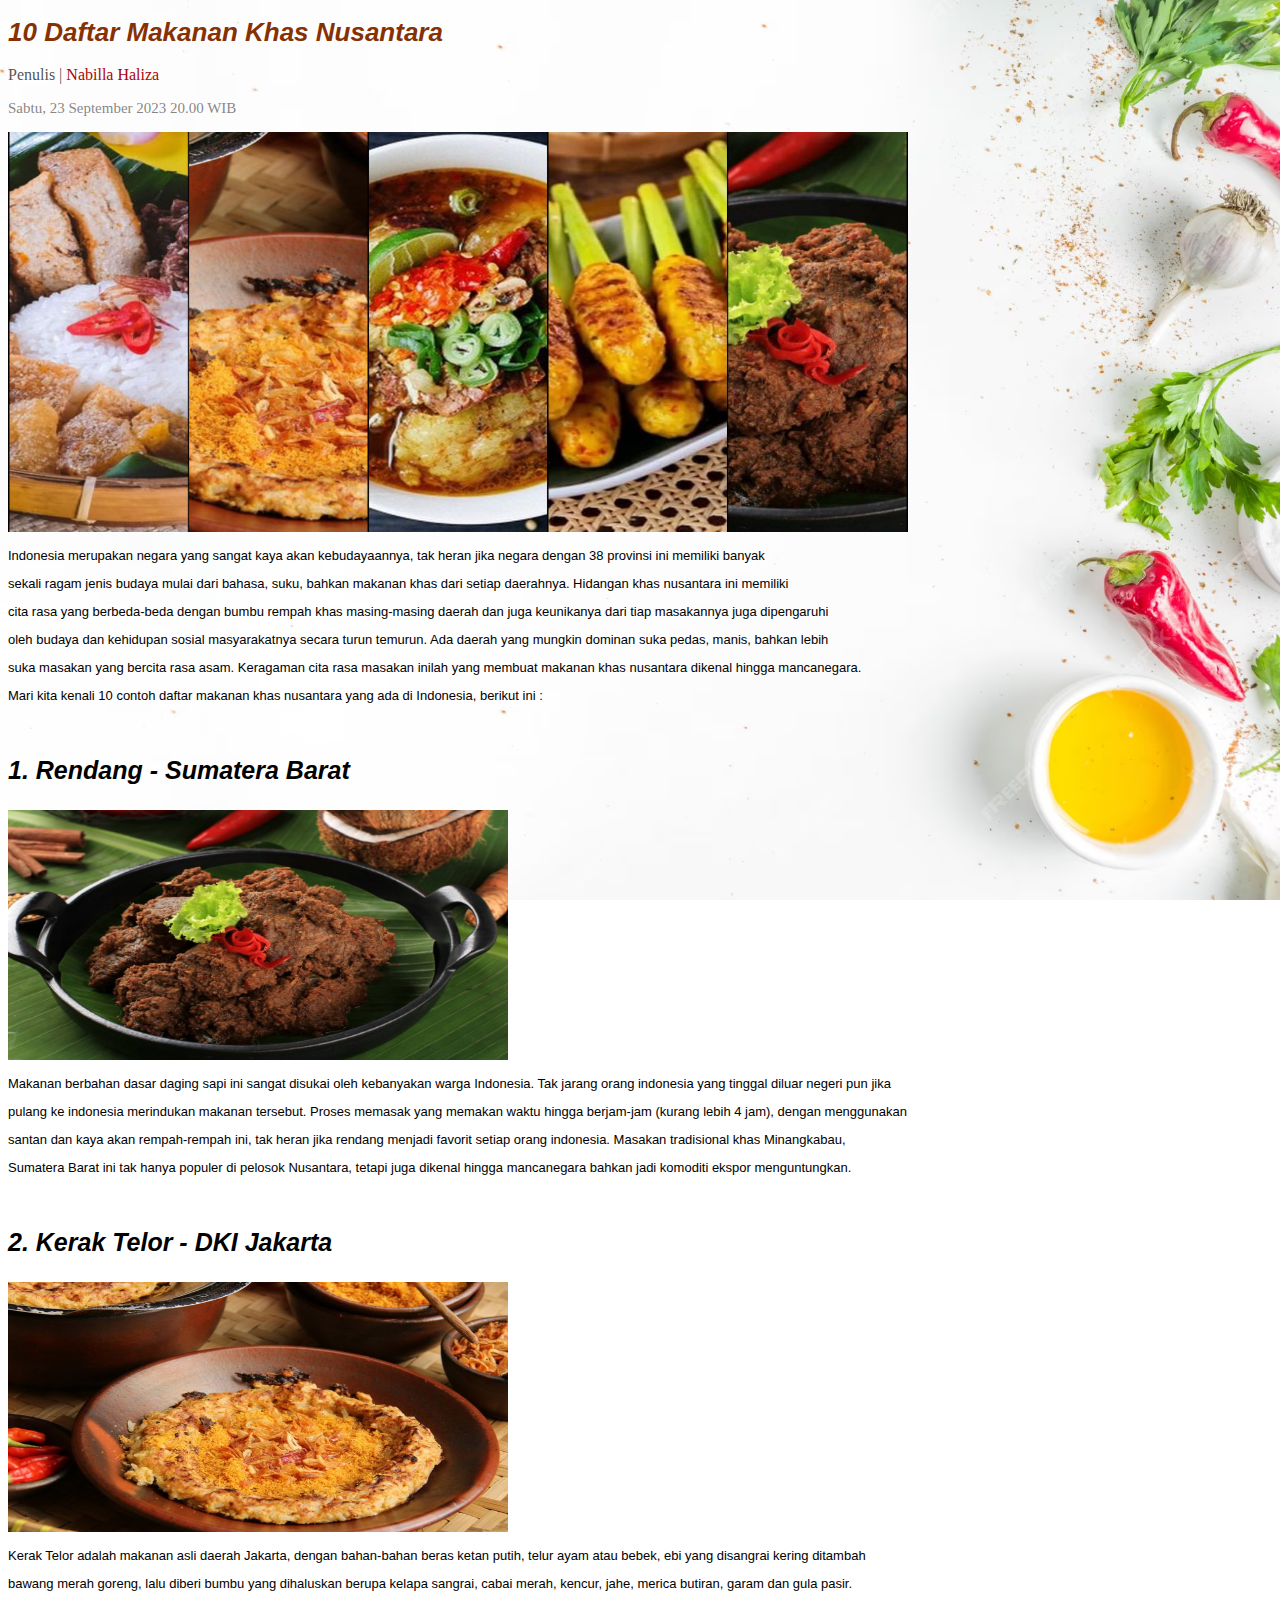
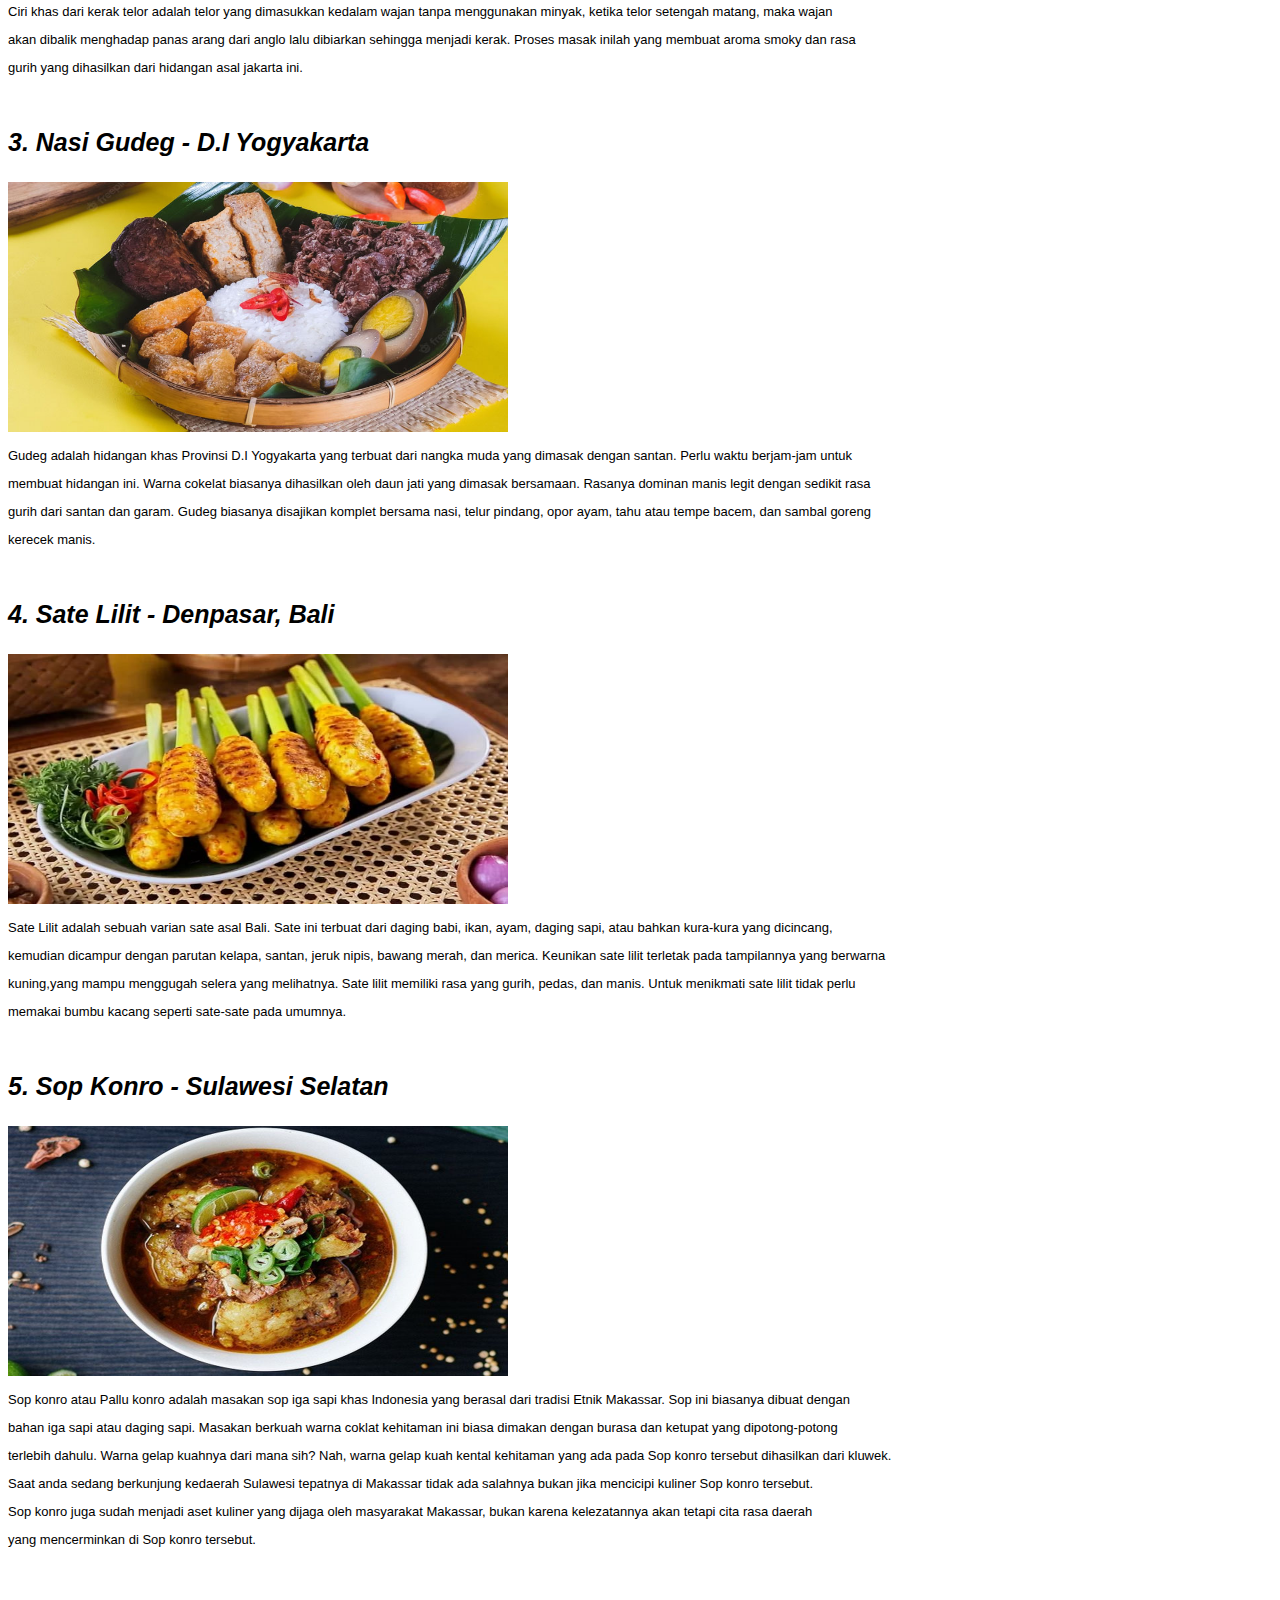
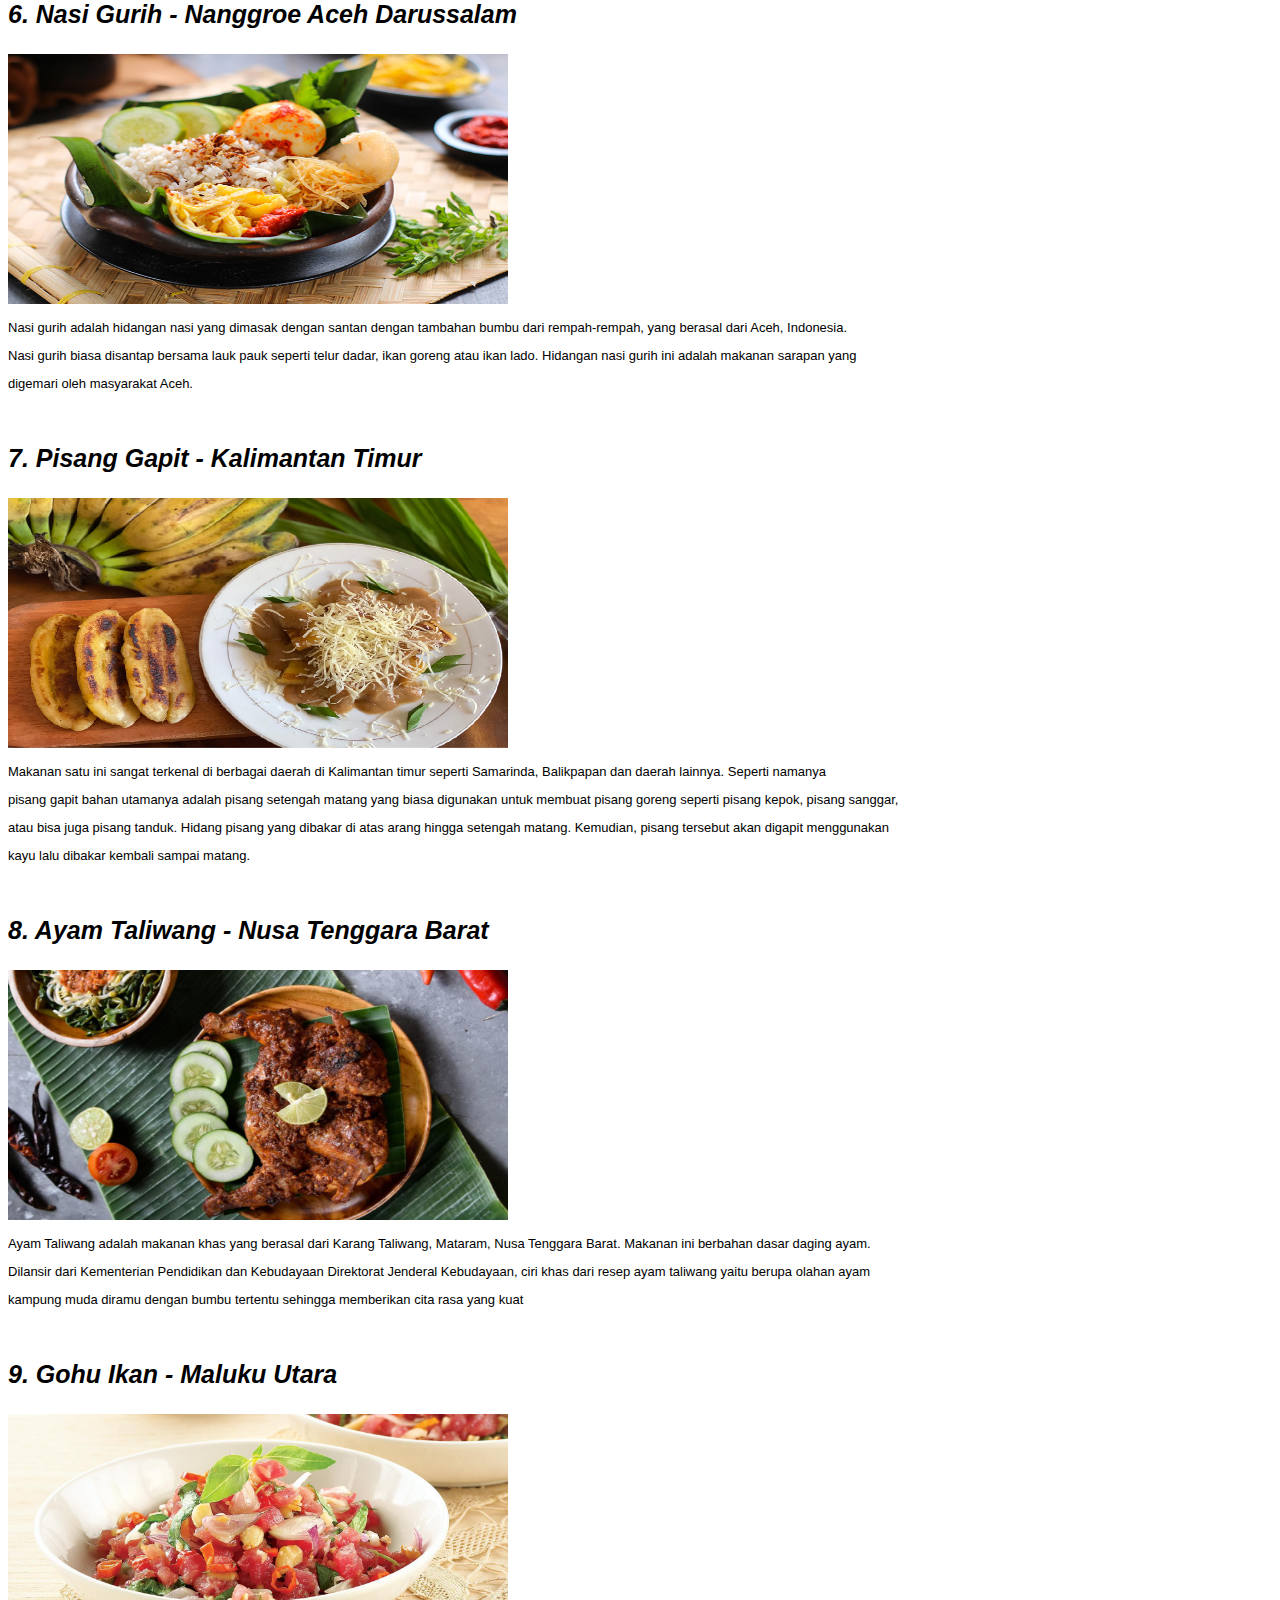
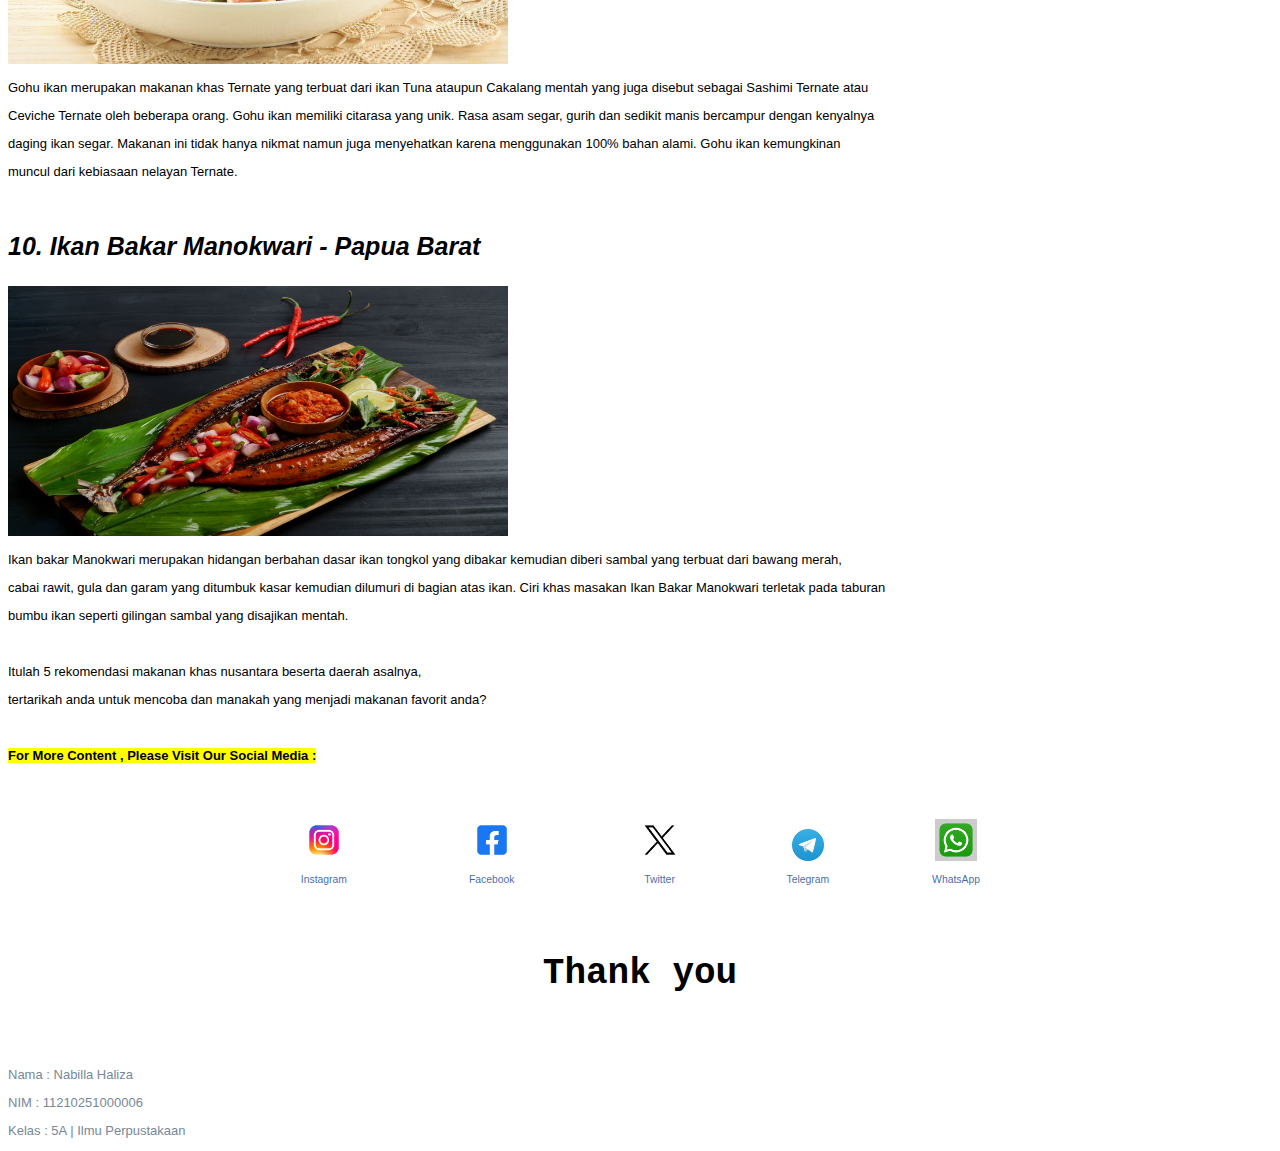
<file: index.html>
<!DOCTYPE html>
<html lang="en">
<head>
    <meta charset="UTF-8">
    <meta name="viewport" content="width=device-width, initial-scale=1.0">
    <title>Nabila Haliza</title>
    <style>
        body{
            background-image: url(img/bg\ 2.avif);
            background-attachment: fixed;
            background-size: cover;
            }
    </style>
</head>
<body>
    <h1 style="font-style: oblique; color: rgb(134, 49, 3);">10 Daftar Makanan Khas Nusantara</h1>
<style>
    body{
        font-size: large;
        font-family: Verdana, Geneva, Tahoma, sans-serif;
        text-align: left;
        }
</style>

<p style="font-size: medium; font-family: Cambria, Cochin, Georgia, Times, 'Times New Roman', serif; font-style: normal; color: rgba(63, 62, 62, 0.901);">Penulis | <font style="color: rgb(172, 4, 4);">Nabilla Haliza</font></p>
<time style="font-size: 15px; font-family: Cambria, Cochin, Georgia, Times, 'Times New Roman', serif;font-style: normal;color: rgba(101, 99, 99, 0.782);">Sabtu, 23 September 2023</time>
<time style="font-size: 15px; font-family: Cambria, Cochin, Georgia, Times, 'Times New Roman', serif;font-style: normal;color: rgba(101, 99, 99, 0.782);">20.00 WIB</time>
<br></br>

<left>
    <img src="img/WhatsApp Image 2023-09-23 at 16.25.35.jpeg" width="900" height="400"></img> 
</left> 

<p>Indonesia merupakan negara yang sangat kaya akan kebudayaannya, tak heran jika negara dengan 38 provinsi ini memiliki banyak</p> 
<p>sekali ragam jenis budaya mulai dari bahasa, suku, bahkan makanan khas dari setiap daerahnya. Hidangan khas nusantara ini memiliki</p> 
<p>cita rasa yang berbeda-beda dengan bumbu rempah khas masing-masing daerah dan juga keunikanya dari tiap masakannya juga dipengaruhi</p>
<p>oleh budaya dan kehidupan sosial masyarakatnya secara turun temurun. Ada daerah yang mungkin dominan suka pedas, manis, bahkan lebih</p>
<p>suka masakan yang bercita rasa asam. Keragaman cita rasa masakan inilah yang membuat makanan khas nusantara dikenal hingga mancanegara.</p>
<p>Mari kita kenali 10 contoh daftar makanan khas nusantara yang ada di Indonesia, berikut ini :</p>
    <style>
        body {
            font-size: small;
            font-family: Verdana, Geneva, Tahoma, sans-serif;
            font-style: normal;
            text-align: justify;
            }
    </style>
    <br>

    <p style="font-size: 25px; font-style: oblique;"><b>1. Rendang - Sumatera Barat</b></p>
    <img src="img/rendang.jpg" width="500" height="250"></img>
    <p>Makanan berbahan dasar daging sapi ini sangat disukai oleh kebanyakan warga Indonesia. Tak jarang orang indonesia yang tinggal diluar negeri pun jika</p>
    <p>pulang ke indonesia merindukan makanan tersebut. Proses memasak yang memakan waktu hingga berjam-jam (kurang lebih 4 jam), dengan menggunakan</p>
    <p>santan dan kaya akan rempah-rempah ini, tak heran jika rendang menjadi favorit setiap orang indonesia. Masakan tradisional khas Minangkabau,</p>
    <p>Sumatera Barat ini tak hanya populer di pelosok Nusantara, tetapi juga dikenal hingga mancanegara bahkan jadi komoditi ekspor menguntungkan.</p>
    <br>

    <p style="font-size: 25px; font-style: oblique;"><b>2. Kerak Telor - DKI Jakarta</b></p>
    <img src="img/kerak telor.jpg" width="500" height="250"></img>
    <p>Kerak Telor adalah makanan asli daerah Jakarta, dengan bahan-bahan beras ketan putih, telur ayam atau bebek, ebi yang disangrai kering ditambah </p>
    <p>bawang merah goreng, lalu diberi bumbu yang dihaluskan berupa kelapa sangrai, cabai merah, kencur, jahe, merica butiran, garam dan gula pasir. </p>
    <p>Ciri khas dari kerak telor adalah telor yang dimasukkan kedalam wajan tanpa menggunakan minyak, ketika telor setengah matang, maka wajan </p>
    <p>akan dibalik menghadap panas arang dari anglo lalu dibiarkan sehingga menjadi kerak. Proses masak inilah yang membuat aroma smoky dan rasa </p>
    <p>gurih yang dihasilkan dari hidangan asal jakarta ini.</p>
    <br>

    <p style="font-size: 25px; font-style: oblique;"><b>3. Nasi Gudeg - D.I Yogyakarta</b></p>
    <img src="img/gudeg.jpg" width="500" height="250"></img>
    <p>Gudeg adalah hidangan khas Provinsi D.I Yogyakarta yang terbuat dari nangka muda yang dimasak dengan santan. Perlu waktu berjam-jam untuk</p>
    <p>membuat hidangan ini. Warna cokelat biasanya dihasilkan oleh daun jati yang dimasak bersamaan. Rasanya dominan manis legit dengan sedikit rasa </p>
    <p>gurih dari santan dan garam. Gudeg biasanya disajikan komplet bersama nasi, telur pindang, opor ayam, tahu atau tempe bacem, dan sambal goreng</p>
    <p>kerecek manis.</p>
    <br>

    <p style="font-size: 25px; font-style: oblique;"><b>4. Sate Lilit - Denpasar, Bali</b></p>
    <img src="img/sate lilit.jpg" width="500" height="250"></img>
    <p>Sate Lilit adalah sebuah varian sate asal Bali. Sate ini terbuat dari daging babi, ikan, ayam, daging sapi, atau bahkan kura-kura yang dicincang,</p>
    <p>kemudian dicampur dengan parutan kelapa, santan, jeruk nipis, bawang merah, dan merica. Keunikan sate lilit terletak pada tampilannya yang berwarna</p>
    <p>kuning,yang mampu menggugah selera yang melihatnya. Sate lilit memiliki rasa yang gurih, pedas, dan manis. Untuk menikmati sate lilit tidak perlu</p>
    <p>memakai bumbu kacang seperti sate-sate pada umumnya.</p>
    <br>

    <p style="font-size: 25px; font-style: oblique;"><b>5. Sop Konro - Sulawesi Selatan</b></p>
    <img src="img/sop konro.jpg" width="500" height="250"></img> 
    <p>Sop konro atau Pallu konro adalah masakan sop iga sapi khas Indonesia yang berasal dari tradisi Etnik Makassar. Sop ini biasanya dibuat dengan </p>
    <p>bahan iga sapi atau daging sapi. Masakan berkuah warna coklat kehitaman ini biasa dimakan dengan burasa dan ketupat yang dipotong-potong </p>
    <p>terlebih dahulu. Warna gelap kuahnya dari mana sih? Nah, warna gelap kuah kental kehitaman yang ada pada Sop konro tersebut dihasilkan dari kluwek. </p>
    <p>Saat anda sedang berkunjung kedaerah Sulawesi tepatnya di Makassar tidak ada salahnya bukan jika mencicipi kuliner Sop konro tersebut. </p>
    <p>Sop konro juga sudah menjadi aset kuliner yang dijaga oleh masyarakat Makassar, bukan karena kelezatannya akan tetapi cita rasa daerah </p>
    <p>yang mencerminkan di Sop konro tersebut.</p>
    <br>

    <p style="font-size: 25px; font-style: oblique;"><b>6. Nasi Gurih - Nanggroe Aceh Darussalam</b></p>
    <img src="img/nasi gurih.jpg" width="500" height="250"></img> 
    <p>Nasi gurih adalah hidangan nasi yang dimasak dengan santan dengan tambahan bumbu dari rempah-rempah, yang berasal dari Aceh, Indonesia. </p>
    <p>Nasi gurih biasa disantap bersama lauk pauk seperti telur dadar, ikan goreng atau ikan lado. Hidangan nasi gurih ini adalah makanan sarapan yang </p>
    <p>digemari oleh masyarakat Aceh.</p>
    <br>

    <p style="font-size: 25px; font-style: oblique;"><b>7. Pisang Gapit - Kalimantan Timur</b></p>
    <img src="img/pisang gapit.jpg" width="500" height="250"></img> 
    <p>Makanan satu ini sangat terkenal di berbagai daerah di Kalimantan timur seperti Samarinda, Balikpapan dan daerah lainnya. Seperti namanya</p>
    <p>pisang gapit bahan utamanya adalah pisang setengah matang yang biasa digunakan untuk membuat pisang goreng seperti pisang kepok, pisang sanggar,</p>
    <p>atau bisa juga pisang tanduk. Hidang pisang yang dibakar di atas arang hingga setengah matang. Kemudian, pisang tersebut akan digapit menggunakan</p>
    <p>kayu lalu dibakar kembali sampai matang.</p>
    <br>

    <p style="font-size: 25px; font-style: oblique;"><b>8. Ayam Taliwang - Nusa Tenggara Barat</b></p>
    <img src="img/ayam taliwang.jpg" width="500" height="250"></img> 
    <p>Ayam Taliwang adalah makanan khas yang berasal dari Karang Taliwang, Mataram, Nusa Tenggara Barat. Makanan ini berbahan dasar daging ayam. </p>
    <p>Dilansir dari Kementerian Pendidikan dan Kebudayaan Direktorat Jenderal Kebudayaan, ciri khas dari resep ayam taliwang yaitu berupa olahan ayam </p>
    <p>kampung muda diramu dengan bumbu tertentu sehingga memberikan cita rasa yang kuat</p>
    <br>

    <p style="font-size: 25px; font-style: oblique;"><b>9. Gohu Ikan - Maluku Utara</b></p>
    <img src="img/gohu ikan.jpg" width="500" height="250"></img> 
    <p>Gohu ikan merupakan makanan khas Ternate yang terbuat dari ikan Tuna ataupun Cakalang mentah yang juga disebut sebagai Sashimi Ternate atau </p>
    <p>Ceviche Ternate oleh beberapa orang. Gohu ikan memiliki citarasa yang unik. Rasa asam segar, gurih dan sedikit manis bercampur dengan kenyalnya </p>
    <p>daging ikan segar. Makanan ini tidak hanya nikmat namun juga menyehatkan karena menggunakan 100% bahan alami. Gohu ikan kemungkinan </p>
    <p>muncul dari kebiasaan nelayan Ternate.</p>
    <br>

    <p style="font-size: 25px; font-style: oblique;"><b>10. Ikan Bakar Manokwari - Papua Barat</b></p>
    <img src="img/ikan bakar manokwari.avif" width="500" height="250"></img> 
    <p>Ikan bakar Manokwari merupakan hidangan berbahan dasar ikan tongkol yang dibakar kemudian diberi sambal yang terbuat dari bawang merah, </p>
    <p>cabai rawit, gula dan garam yang ditumbuk kasar kemudian dilumuri di bagian atas ikan. Ciri khas masakan Ikan Bakar Manokwari terletak pada taburan </p>
    <p>bumbu ikan seperti gilingan sambal yang disajikan mentah.</p>
    <br>

    <p>Itulah 5 rekomendasi makanan khas nusantara beserta daerah asalnya, </p>
    <p>tertarikah anda untuk mencoba dan manakah yang menjadi makanan favorit anda?</p>
    <br>

    <p><mark><b>For More Content , Please Visit Our Social Media :</b></mark></p>
    <br></br>

    <div class="footer">
        <footer>
            <ul>
                <li>
                    <img src="img/IG.avif" alt=""/><a href="https://www.instagram.com/"><p>Instagram</p></a>
                </li>
                <li>
                    <img src="img/FB.avif" alt=""/><a href="https://www.facebook.com/?locale=id_ID"><p>Facebook</p></a>
                </li>
                <li>
                    <img src="img/x 2.avif" alt=""/><a href="https://twitter.com/i/flow/login"><p>Twitter</p></a>
                </li>
                <li>
                    <img src="img/tele2.webp" alt=""/><a href="https://web.telegram.org/a/"><p>Telegram</p></a>
                </li>
                <li>
                    <img src="img/wa 3.avif" alt=""/><a href="https://web.whatsapp.com/"><p>WhatsApp</p></a>
                </li>
            </ul>
        </footer>
    </div>
    <br>

    <h2 style="text-align: center; font-family: monospace; font-size: 36px;">Thank you</h2>
    <br>

    <style>
        footer ul{
            max-width: 640px;
            margin: auto;
            padding: 0%;
            text-align: center;
            display: flex;
            flex-direction: row;
        }
        footer ul li{
            list-style: none;
            align-self: flex-end;
        }
        footer ul li a{
            text-decoration: none;
            color: #00358ac0;
        }
        footer ul li img{
            width: 25%;
        }
        footer p{
            font-size: 0.8em;
        }
        footer ul{
            max-width: 800px;
            margin: 0 auto;
            padding: 1em 0;
        }
        footer ul li a img{
            width: 10%;
        }
    </style>
    <br>

    <p style="color: lightslategrey;">Nama     : Nabilla Haliza</p>
    <p style="color: lightslategrey;">NIM      : 11210251000006</p>
    <p style="color:lightslategrey ;">Kelas    : 5A | Ilmu Perpustakaan</p>

</body>
</html>
</file>
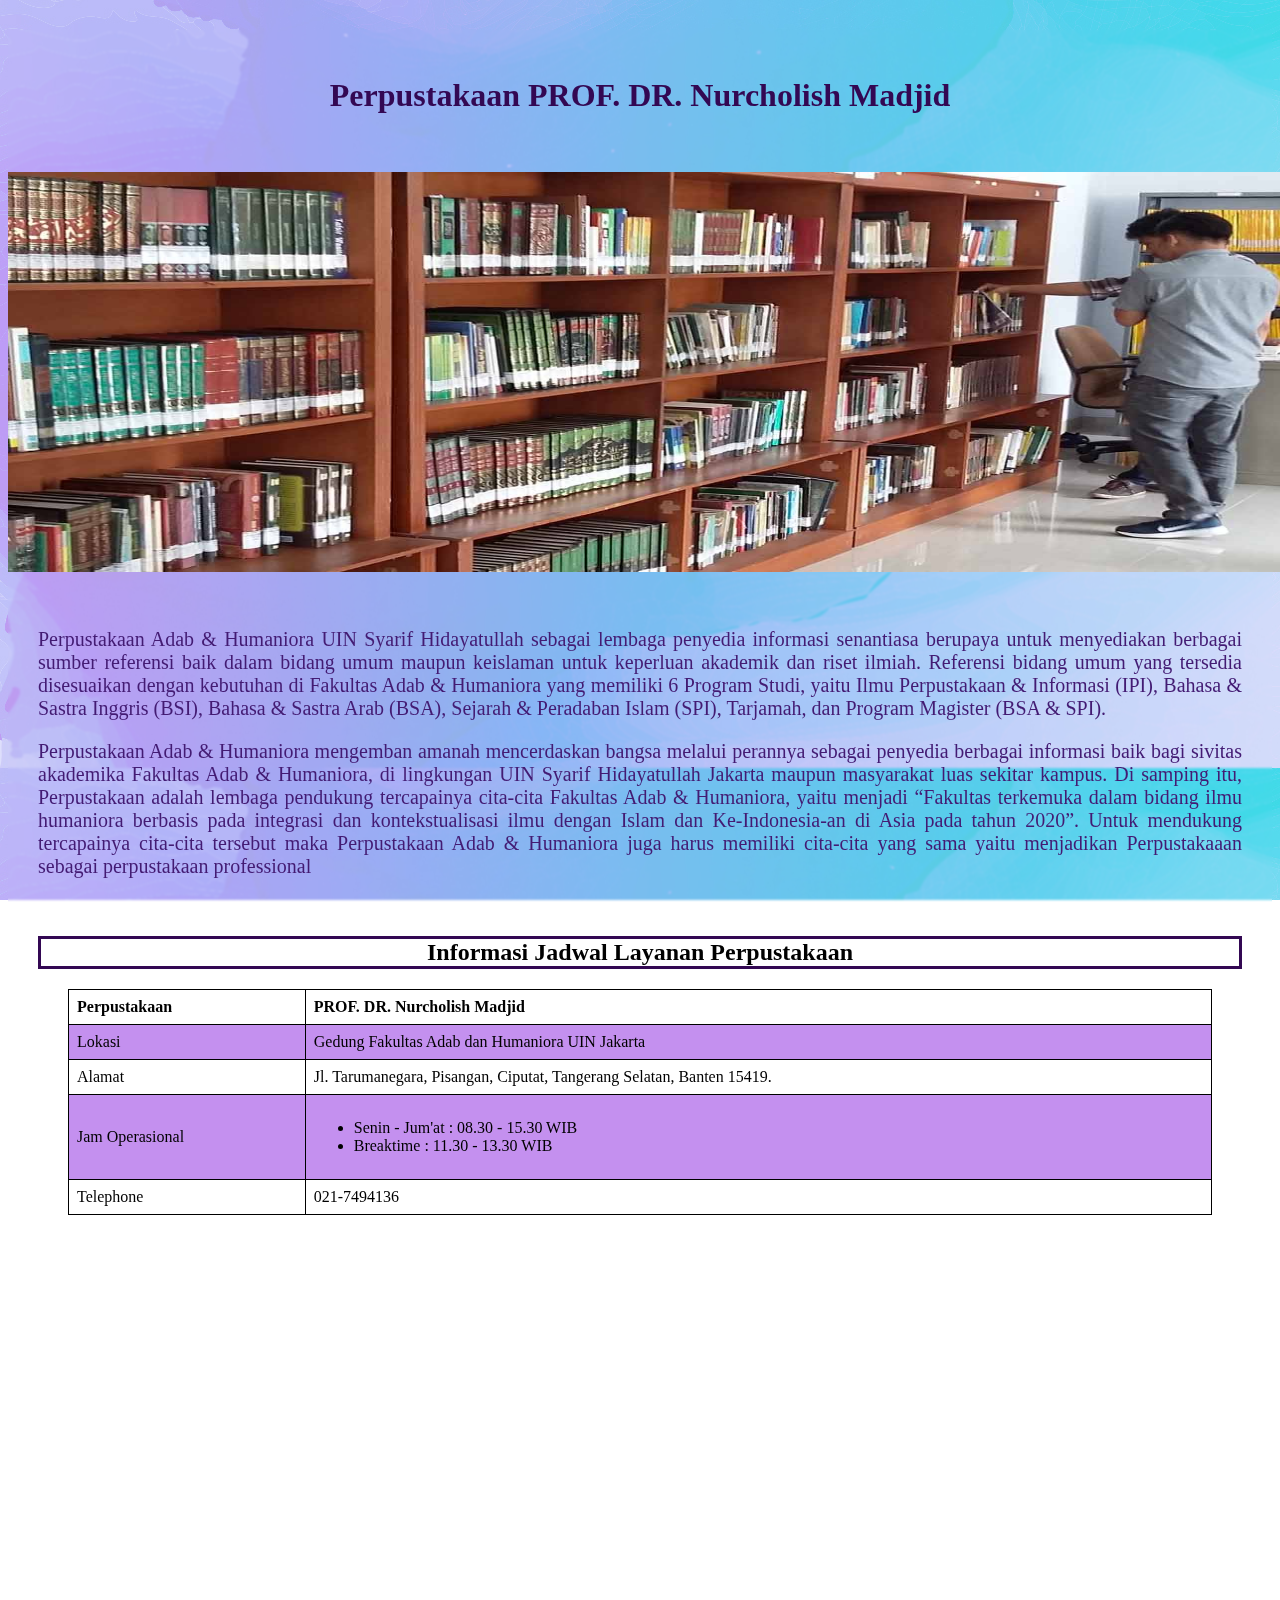
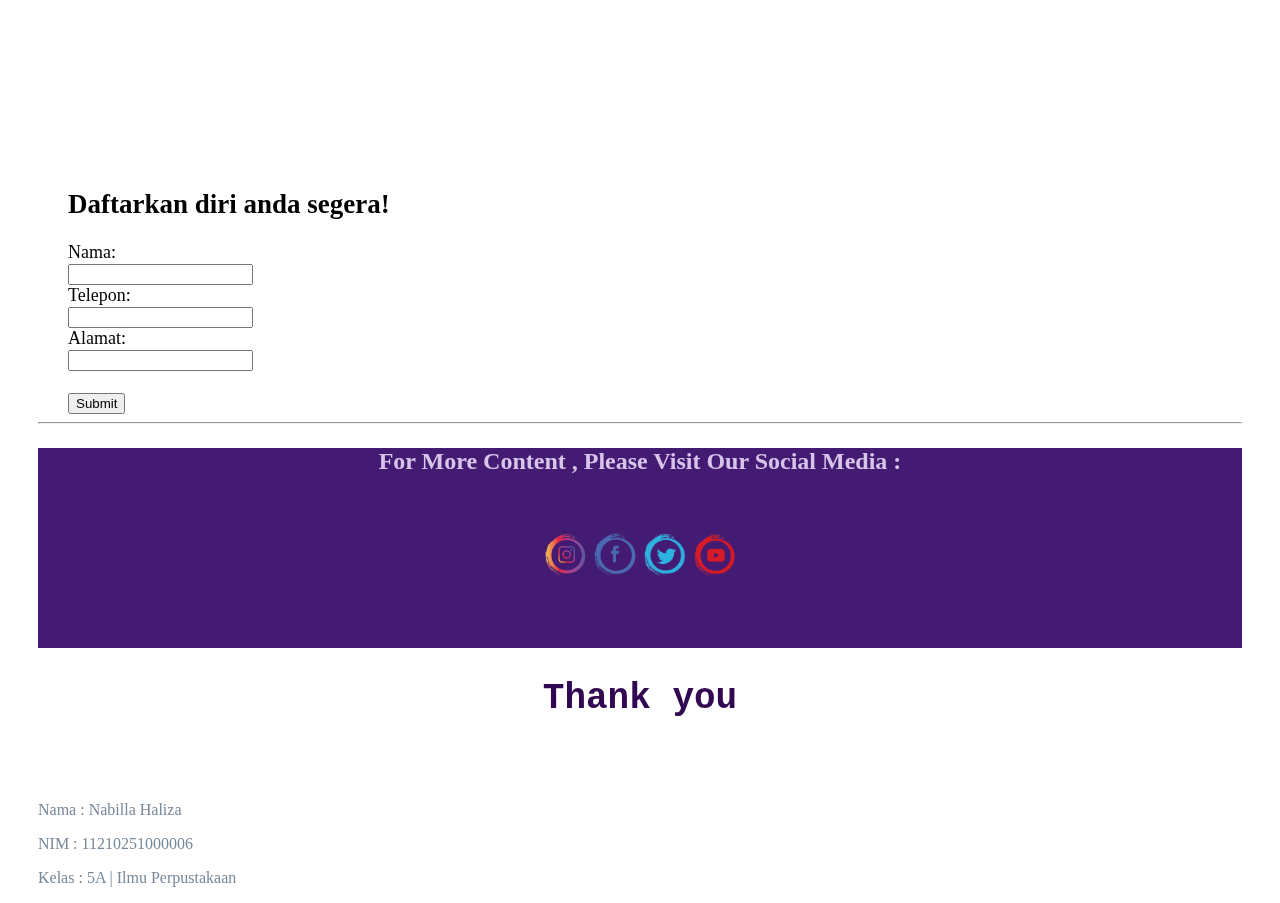
<file: Tugas 5.html>
<!DOCTYPE html>
<html lang="en">
<head>
    <meta charset="UTF-8">
    <meta name="viewport" content="width=device-width, initial-scale=1.0">
    <title>Perpustakaan FAH</title>
</head>
<body>
    <h1
        style="font-family: bookman old style; margin-top: 30px; text-align: center; padding-bottom: 0%; padding-top: 10px;color: rgb(51, 8, 83);">
        <br>Perpustakaan PROF. DR. Nurcholish Madjid<br><br>
    </h1>
<img src="img/perpus-fah.jpg" alt="pic" width="1335px" height="400px"><br><br>
<div style="padding-left: 30px; padding-right: 30px;">
    <p
    style="font-family: bookman old style; backdrop-filter: blur; color: rgb(67, 27, 115); font-size: 20px; text-align: justify; font-family: bookman old style;">
    Perpustakaan Adab & Humaniora UIN Syarif Hidayatullah sebagai lembaga penyedia informasi senantiasa berupaya untuk menyediakan berbagai sumber referensi baik dalam bidang umum maupun keislaman untuk keperluan akademik dan riset ilmiah. Referensi bidang umum yang tersedia disesuaikan dengan kebutuhan di Fakultas Adab & Humaniora yang memiliki 6 Program Studi, yaitu Ilmu Perpustakaan & Informasi (IPI), Bahasa & Sastra Inggris (BSI), Bahasa & Sastra Arab (BSA), Sejarah & Peradaban Islam (SPI), Tarjamah, dan Program Magister (BSA & SPI).<br></p>
    <p style="font-family: bookman old style; backdrop-filter: blur; color: rgb(67, 27, 115); font-size: 20px; text-align: justify; font-family: bookman old style;">
    Perpustakaan Adab & Humaniora mengemban amanah mencerdaskan bangsa melalui perannya sebagai penyedia berbagai informasi baik bagi sivitas akademika Fakultas Adab & Humaniora, di lingkungan UIN Syarif Hidayatullah Jakarta maupun masyarakat luas sekitar kampus. Di samping itu, Perpustakaan adalah lembaga pendukung tercapainya cita-cita Fakultas Adab & Humaniora, yaitu menjadi “Fakultas terkemuka dalam bidang ilmu humaniora berbasis pada integrasi dan kontekstualisasi ilmu dengan Islam dan Ke-Indonesia-an di Asia pada tahun 2020”.  Untuk mendukung tercapainya cita-cita tersebut maka Perpustakaan Adab & Humaniora juga harus memiliki cita-cita yang sama yaitu menjadikan Perpustakaaan sebagai perpustakaan professional<br></p>

    <br>
    <div>
        <!--HTML Block & Inline-->
        <h2 style="font-family: bookman old style; border: 3px solid rgb(51, 8, 83); text-align: center; text-decoration-color: rgb(51, 8, 83);">Informasi Jadwal Layanan Perpustakaan</h2>
    </div>

<!--html tabel-->
<div style="padding-left: 30px; padding-right: 30px; font-family: bookman old style;">
    <table>
        <tr>
            <th text-align="center">Perpustakaan</th>
            <th text-align="center">PROF. DR. Nurcholish Madjid</th>
        </tr>
        <tr>
            <td>Lokasi</td>
            <td>Gedung Fakultas Adab dan Humaniora UIN Jakarta</td>
        </tr>
        <tr>
            <td>Alamat</td>
            <td>Jl. Tarumanegara, Pisangan, Ciputat, Tangerang Selatan, Banten 15419.</td>
        </tr>
        <tr>
            <td>Jam Operasional</td>
            <td>
                <ul>
                    <li>Senin - Jum'at : 08.30 - 15.30 WIB</li>
                    <li>Breaktime : 11.30 - 13.30 WIB</li>
                </ul>
            </td>
        </tr>
        <tr>
            <td>Telephone</td>
            <td> 021-7494136</td>
        </tr>
    </table>
</div>

<br>
<style>
    .center {
        display: flex;
        justify-content: center;
        align-items: center;
    }
</style>
<div class="center">
    <iframe width="760" height="515" src="https://www.youtube.com/embed/R7Dv9sSIJNE?si=-cj432XKoeygZwGf" title="YouTube video player" frameborder="0" allow="accelerometer; autoplay; clipboard-write; encrypted-media; gyroscope; picture-in-picture; web-share" allowfullscreen></iframe>
</div>
<br>

<!--HTML forms-->
<form style="font-family: bookman old style; padding-left: 30px; padding-right: 30px; font-size: large;">
    <h2>Daftarkan diri anda segera!</h2>
    <label for="name">Nama:</label><br>
    <input type="text" id="name" name="name" value=""><br>
    <label for="tlp">Telepon:</label><br>
    <input type="text" id="tlp" name="tlp" value=""><br>
    <label for="almt">Alamat:</label><br>
    <input type="text" id="almt" name="almt" value=""><br><br>
    <input type="submit" value="Submit">
</form>
<hr>

<footer
    style="background-color:rgb(67, 27, 115); scrollbar-width:auto; height: 200px; margin-right: auto; margin-left: auto; padding-right: 30px; padding-left: 30px;">
    <p style="text-align: center; padding-left: 30px; padding-right: 30px;font-size: x-large; color:rgb(215, 196, 233);"><b>For More Content , Please Visit Our Social Media :</b></p>

    <ul>
        <li>
            <img src="img/ig-removebg-preview.png" alt=""/><a href="https://www.instagram.com/uinjktofficial/"></a>
        </li>
        <li>
            <img src="img/fb-removebg-preview.png" alt=""/><a href="https://www.facebook.com/uinjktofficial"></a>
        </li>
        <li>
            <img src="img/tw-removebg-preview.png" alt=""/><a href="https://twitter.com/uinjktofficial"></a>
        </li>
        <li>
            <img src="img/yt-removebg-preview.png" alt=""/><a href="https://www.youtube.com/channel/UC9MccjxgmyN3U_sloszCLyA"></a>
        </li>
    </ul>
</footer>



<h2 style="text-align: center; font-family: monospace; font-size: 36px; color: rgb(51, 8, 83);">Thank you</h2>
<br>

<style>
    footer ul{
        max-width: 500px;
        margin: auto;
        padding: 30px;
        text-align: center;
        display: flex;
        flex-direction: row;
    }
    footer ul li{
        list-style: none;
        align-self: flex-end;
    }
    footer ul li a{
        text-decoration: none;
        color: #a977d5;
    }
    footer ul li img{
        width: 50px;
    }

    footer ul{
        max-width: 200px;
        margin: 0 auto;
        padding: 30px;
    }
    footer ul li a img{
        width: 50%;
    }
</style>

<style>
    body {
        background-image: url(img/bg-4.jpg);
        background-attachment: fixed;
        backdrop-filter: blur(01px);
        padding-bottom: 0%;
        padding-top: 0%;
        height: auto;
        text-align: justify;
    }

    img {
        display: flex;
        align-items: center;
        justify-content: center;
    }

    .sosialmedia {
        display: inline-flex;
    }
</style>

<body>

    <!--HTML Classes-->
    <style>
        .note {
            font-size: 120%;
            color: rgb(25, 1, 35);
        }

        .tabel1 {
            width: 10%;
            height: 10%;
            font-size: 20px;
            border-style: solid;
            border-collapse: collapse;
            border-color: rgb(196, 144, 239);
            border-style: hidden;
        }

        .td1 {
            font-size: 20px;
            border-style: solid;
            border-collapse: collapse;
            border-color: rgb(196, 144, 239);
        }

        .td2 {
            font-size: 20px;
            border-style: solid;
            border-collapse: collapse;
            border-color:rgb(196, 144, 239);
        }

        .td3 {
            font-size: 20px;
            border-style: solid;
            border-collapse: collapse;
            border-color: rgb(196, 144, 239);
        }

        table {
            font-family: bookman old style;
            border-collapse: collapse;
            width: 100%;
        }

        td,
        th {
            border: 1px solid ;
            padding: 8px
        }

        tr:nth-child(even) {
            background-color: rgb(196, 144, 239);
        }
    </style>

    <!--HTML id-->
    <style>
        #B {
            color: rgb(57, 8, 98);
            font-family: bookman old style;
        }

        img {
            display: flex;
            align-items: center;
            align-content: center;
            justify-content: center;
        }

        .wrapper {
            align-items: center;
            align-content: center;
            justify-content: center;
        }
    </style>

<br>

        <p style="color: lightslategrey;">Nama     : Nabilla Haliza</p>
        <p style="color: lightslategrey;">NIM      : 11210251000006</p>
        <p style="color:lightslategrey ;">Kelas    : 5A | Ilmu Perpustakaan</p>


</body>
</html>
</file>
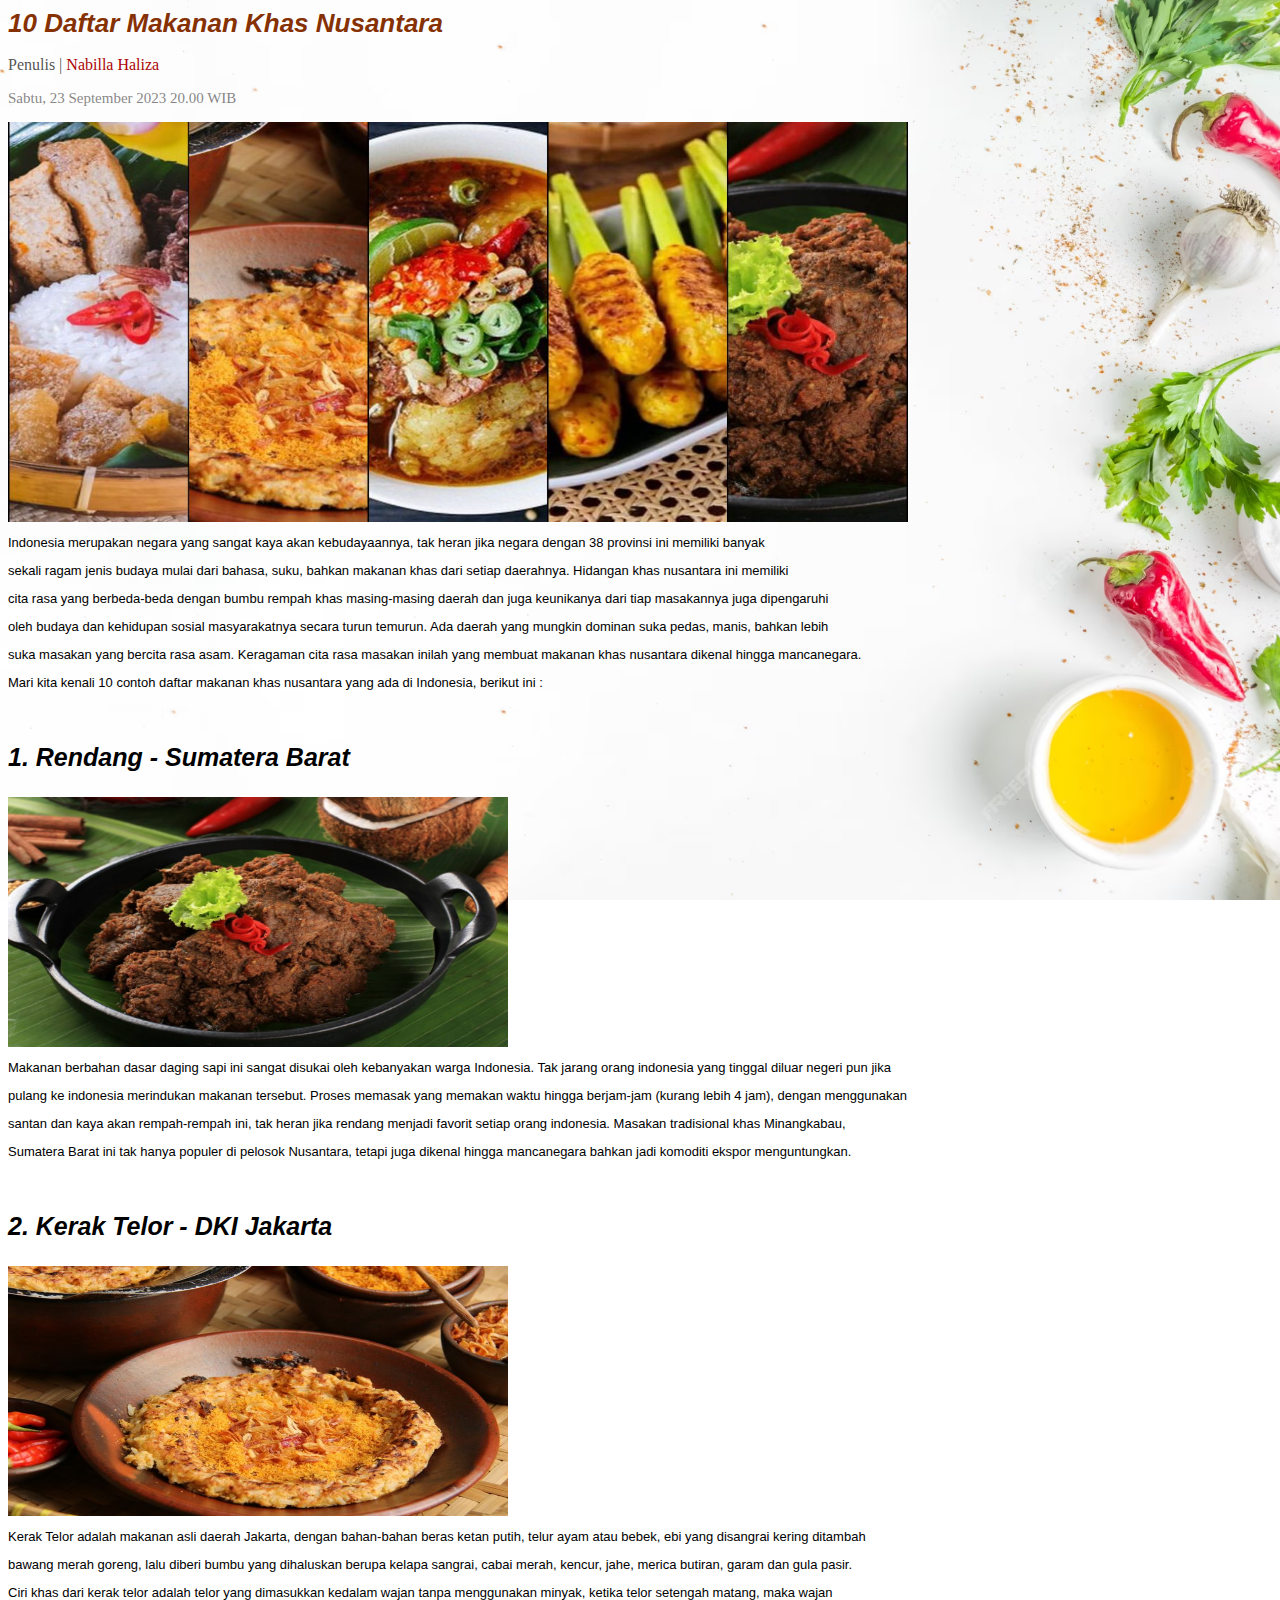
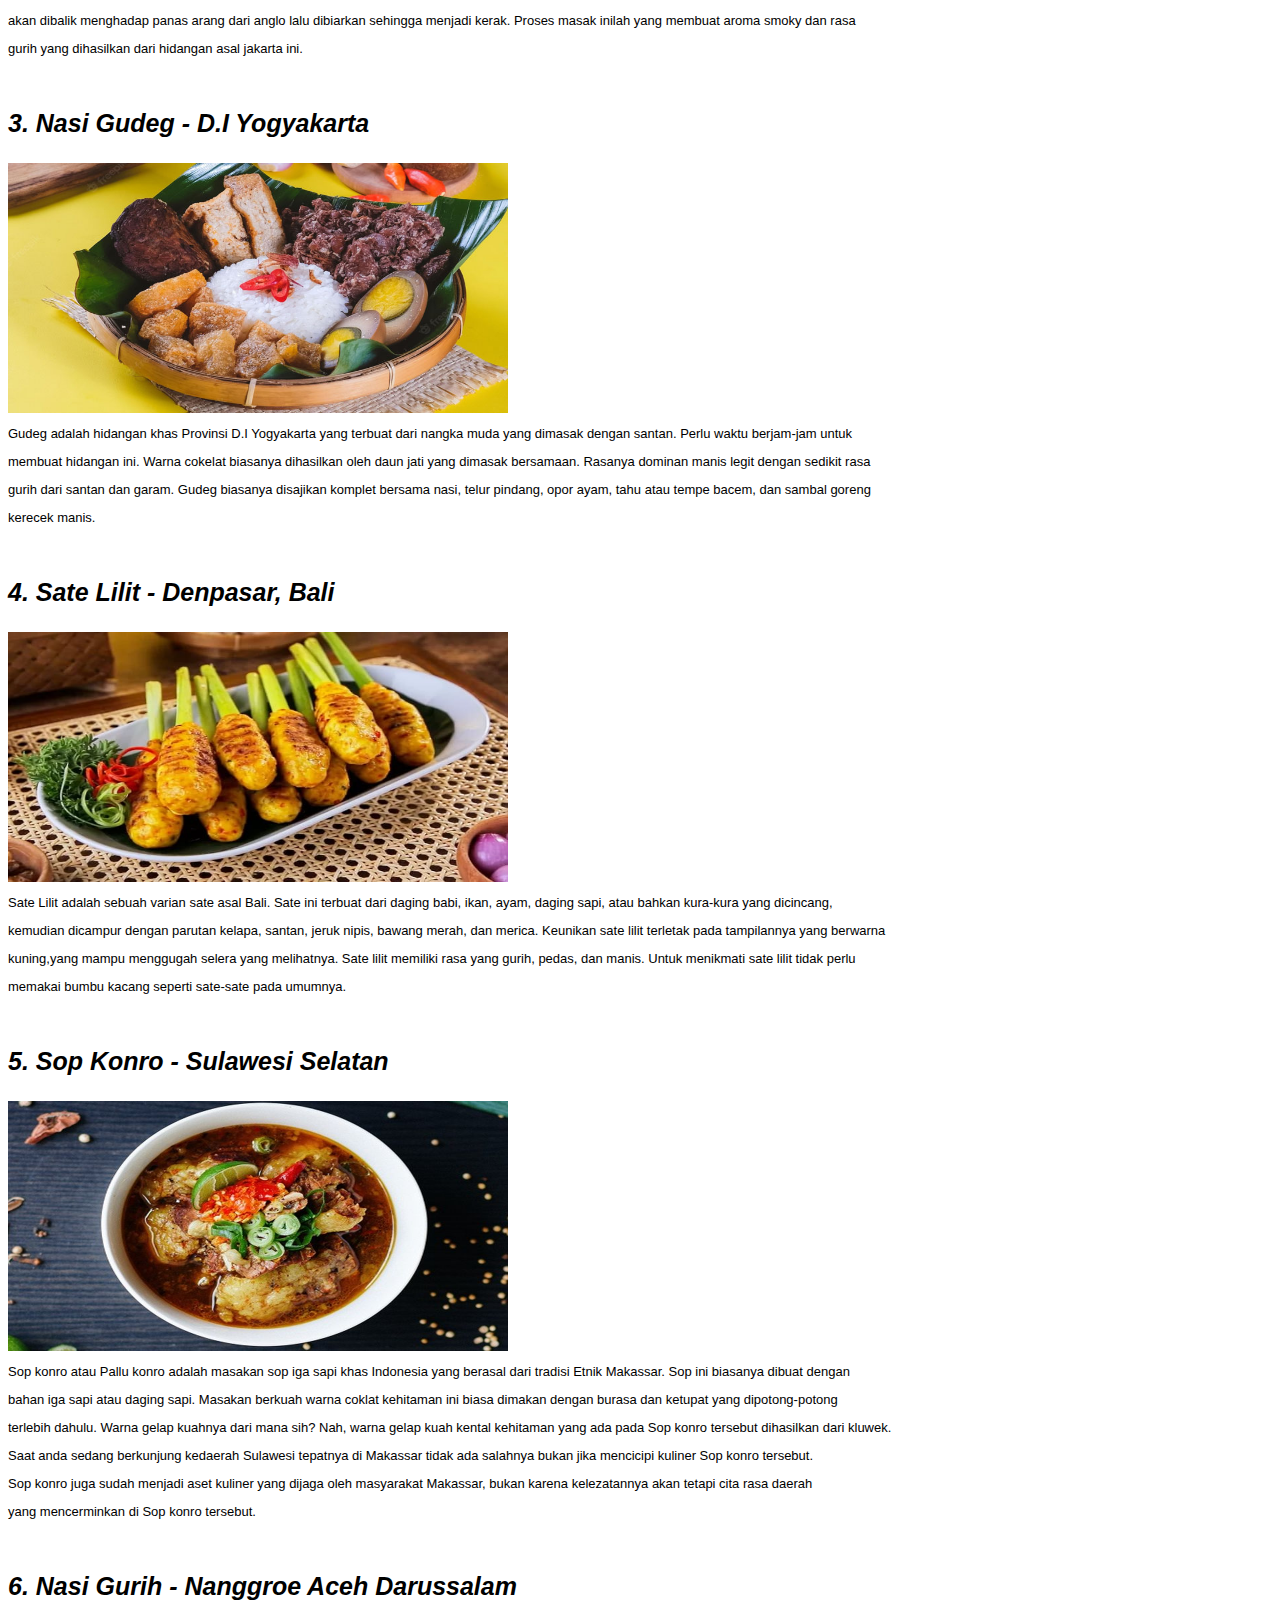
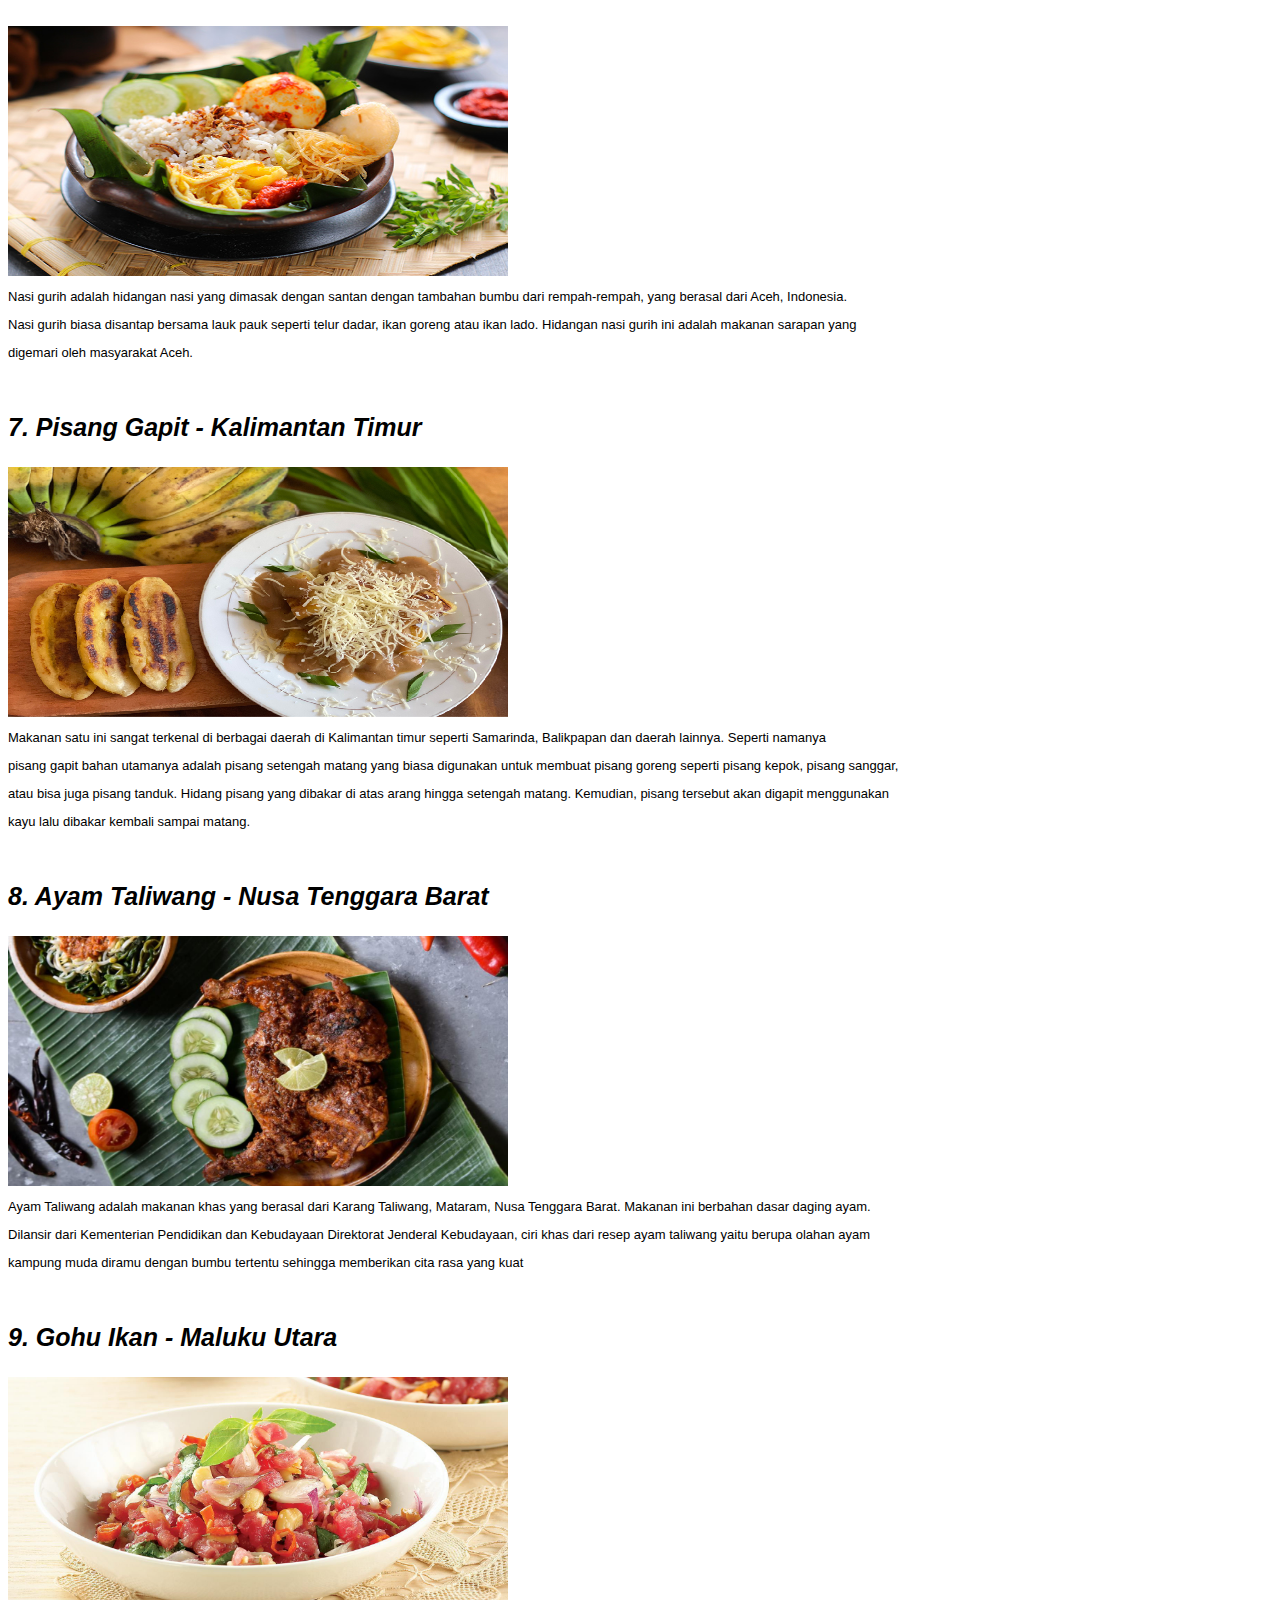
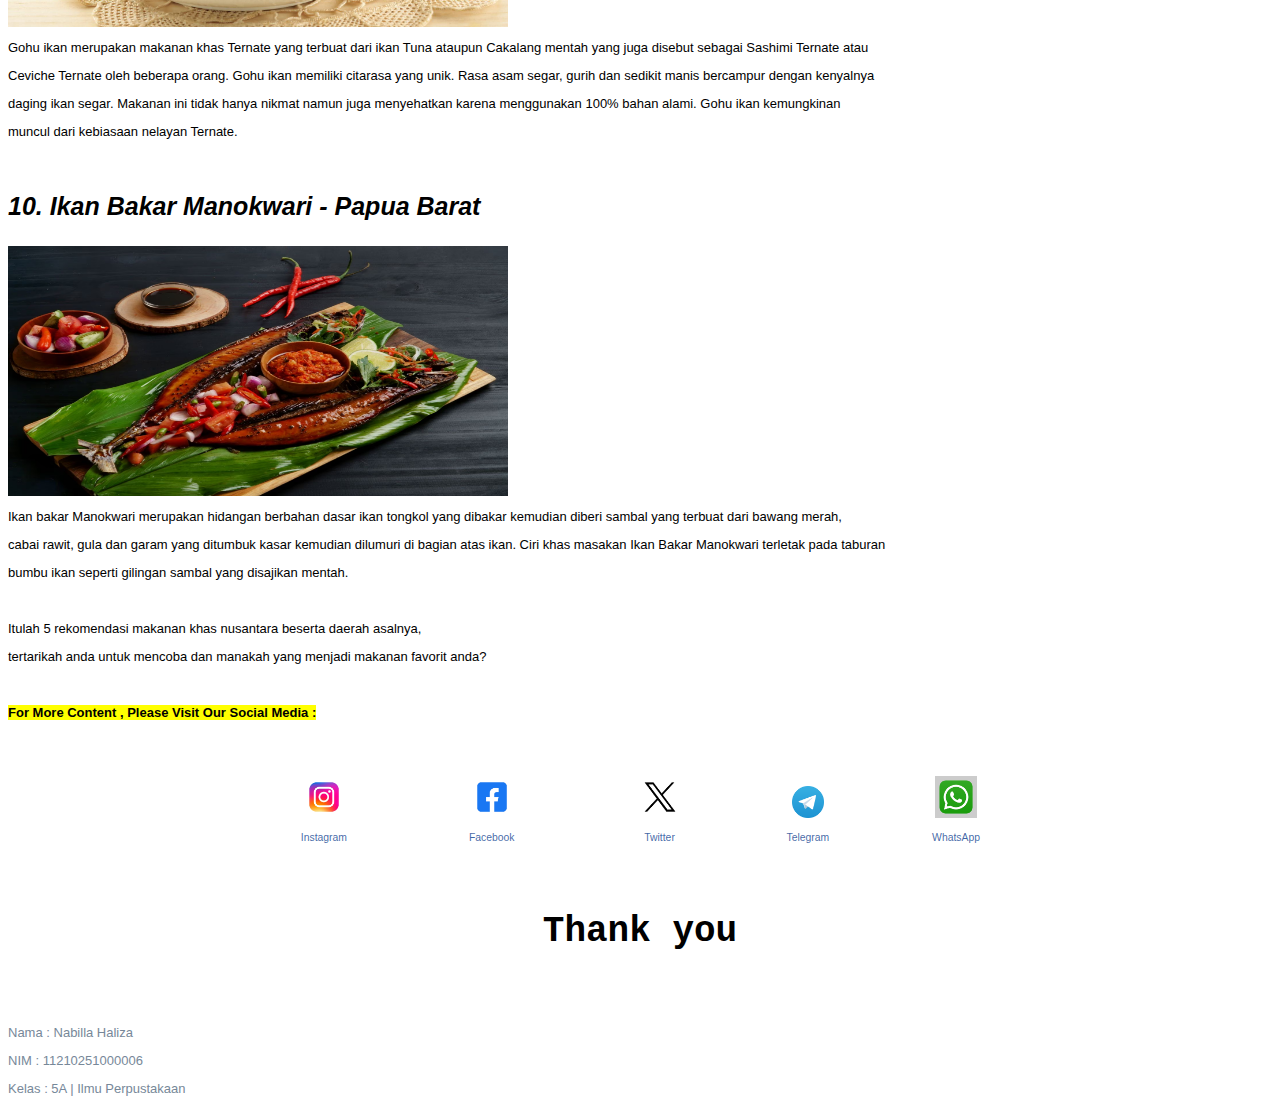
<file: tugas-2.html>
<html>
    <head>
        <title>10 Daftar Makanan Khas Nusantara</title>
    </head>
    <style>
        body{
            background-image: url(img/bg\ 2.avif);
            background-attachment: fixed;
            background-size: cover;
            }
    </style>
    <body>
        <h1 style="font-style: oblique; color: rgb(134, 49, 3);">10 Daftar Makanan Khas Nusantara</h1>
    <style>
        body{
            font-size: large;
            font-family: Verdana, Geneva, Tahoma, sans-serif;
            text-align: left;
            }
    </style>

    <p style="font-size: medium; font-family: Cambria, Cochin, Georgia, Times, 'Times New Roman', serif; font-style: normal; color: rgba(63, 62, 62, 0.901);">Penulis | <font style="color: rgb(172, 4, 4);">Nabilla Haliza</font></p>
    <time style="font-size: 15px; font-family: Cambria, Cochin, Georgia, Times, 'Times New Roman', serif;font-style: normal;color: rgba(101, 99, 99, 0.782);">Sabtu, 23 September 2023</time>
    <time style="font-size: 15px; font-family: Cambria, Cochin, Georgia, Times, 'Times New Roman', serif;font-style: normal;color: rgba(101, 99, 99, 0.782);">20.00 WIB</time>
    <br></br>

    <left>
        <img src="img/WhatsApp Image 2023-09-23 at 16.25.35.jpeg" width="900" height="400"></img> 
    </left> 

    <p>Indonesia merupakan negara yang sangat kaya akan kebudayaannya, tak heran jika negara dengan 38 provinsi ini memiliki banyak</p> 
    <p>sekali ragam jenis budaya mulai dari bahasa, suku, bahkan makanan khas dari setiap daerahnya. Hidangan khas nusantara ini memiliki</p> 
    <p>cita rasa yang berbeda-beda dengan bumbu rempah khas masing-masing daerah dan juga keunikanya dari tiap masakannya juga dipengaruhi</p>
    <p>oleh budaya dan kehidupan sosial masyarakatnya secara turun temurun. Ada daerah yang mungkin dominan suka pedas, manis, bahkan lebih</p>
    <p>suka masakan yang bercita rasa asam. Keragaman cita rasa masakan inilah yang membuat makanan khas nusantara dikenal hingga mancanegara.</p>
    <p>Mari kita kenali 10 contoh daftar makanan khas nusantara yang ada di Indonesia, berikut ini :</p>
        <style>
            body {
                font-size: small;
                font-family: Verdana, Geneva, Tahoma, sans-serif;
                font-style: normal;
                text-align: justify;
                }
        </style>
        <br>

        <p style="font-size: 25px; font-style: oblique;"><b>1. Rendang - Sumatera Barat</b></p>
        <img src="img/rendang.jpg" width="500" height="250"></img>
        <p>Makanan berbahan dasar daging sapi ini sangat disukai oleh kebanyakan warga Indonesia. Tak jarang orang indonesia yang tinggal diluar negeri pun jika</p>
        <p>pulang ke indonesia merindukan makanan tersebut. Proses memasak yang memakan waktu hingga berjam-jam (kurang lebih 4 jam), dengan menggunakan</p>
        <p>santan dan kaya akan rempah-rempah ini, tak heran jika rendang menjadi favorit setiap orang indonesia. Masakan tradisional khas Minangkabau,</p>
        <p>Sumatera Barat ini tak hanya populer di pelosok Nusantara, tetapi juga dikenal hingga mancanegara bahkan jadi komoditi ekspor menguntungkan.</p>
        <br>

        <p style="font-size: 25px; font-style: oblique;"><b>2. Kerak Telor - DKI Jakarta</b></p>
        <img src="img/kerak telor.jpg" width="500" height="250"></img>
        <p>Kerak Telor adalah makanan asli daerah Jakarta, dengan bahan-bahan beras ketan putih, telur ayam atau bebek, ebi yang disangrai kering ditambah </p>
        <p>bawang merah goreng, lalu diberi bumbu yang dihaluskan berupa kelapa sangrai, cabai merah, kencur, jahe, merica butiran, garam dan gula pasir. </p>
        <p>Ciri khas dari kerak telor adalah telor yang dimasukkan kedalam wajan tanpa menggunakan minyak, ketika telor setengah matang, maka wajan </p>
        <p>akan dibalik menghadap panas arang dari anglo lalu dibiarkan sehingga menjadi kerak. Proses masak inilah yang membuat aroma smoky dan rasa </p>
        <p>gurih yang dihasilkan dari hidangan asal jakarta ini.</p>
        <br>

        <p style="font-size: 25px; font-style: oblique;"><b>3. Nasi Gudeg - D.I Yogyakarta</b></p>
        <img src="img/gudeg.jpg" width="500" height="250"></img>
        <p>Gudeg adalah hidangan khas Provinsi D.I Yogyakarta yang terbuat dari nangka muda yang dimasak dengan santan. Perlu waktu berjam-jam untuk</p>
        <p>membuat hidangan ini. Warna cokelat biasanya dihasilkan oleh daun jati yang dimasak bersamaan. Rasanya dominan manis legit dengan sedikit rasa </p>
        <p>gurih dari santan dan garam. Gudeg biasanya disajikan komplet bersama nasi, telur pindang, opor ayam, tahu atau tempe bacem, dan sambal goreng</p>
        <p>kerecek manis.</p>
        <br>

        <p style="font-size: 25px; font-style: oblique;"><b>4. Sate Lilit - Denpasar, Bali</b></p>
        <img src="img/sate lilit.jpg" width="500" height="250"></img>
        <p>Sate Lilit adalah sebuah varian sate asal Bali. Sate ini terbuat dari daging babi, ikan, ayam, daging sapi, atau bahkan kura-kura yang dicincang,</p>
        <p>kemudian dicampur dengan parutan kelapa, santan, jeruk nipis, bawang merah, dan merica. Keunikan sate lilit terletak pada tampilannya yang berwarna</p>
        <p>kuning,yang mampu menggugah selera yang melihatnya. Sate lilit memiliki rasa yang gurih, pedas, dan manis. Untuk menikmati sate lilit tidak perlu</p>
        <p>memakai bumbu kacang seperti sate-sate pada umumnya.</p>
        <br>

        <p style="font-size: 25px; font-style: oblique;"><b>5. Sop Konro - Sulawesi Selatan</b></p>
        <img src="img/sop konro.jpg" width="500" height="250"></img> 
        <p>Sop konro atau Pallu konro adalah masakan sop iga sapi khas Indonesia yang berasal dari tradisi Etnik Makassar. Sop ini biasanya dibuat dengan </p>
        <p>bahan iga sapi atau daging sapi. Masakan berkuah warna coklat kehitaman ini biasa dimakan dengan burasa dan ketupat yang dipotong-potong </p>
        <p>terlebih dahulu. Warna gelap kuahnya dari mana sih? Nah, warna gelap kuah kental kehitaman yang ada pada Sop konro tersebut dihasilkan dari kluwek. </p>
        <p>Saat anda sedang berkunjung kedaerah Sulawesi tepatnya di Makassar tidak ada salahnya bukan jika mencicipi kuliner Sop konro tersebut. </p>
        <p>Sop konro juga sudah menjadi aset kuliner yang dijaga oleh masyarakat Makassar, bukan karena kelezatannya akan tetapi cita rasa daerah </p>
        <p>yang mencerminkan di Sop konro tersebut.</p>
        <br>

        <p style="font-size: 25px; font-style: oblique;"><b>6. Nasi Gurih - Nanggroe Aceh Darussalam</b></p>
        <img src="img/nasi gurih.jpg" width="500" height="250"></img> 
        <p>Nasi gurih adalah hidangan nasi yang dimasak dengan santan dengan tambahan bumbu dari rempah-rempah, yang berasal dari Aceh, Indonesia. </p>
        <p>Nasi gurih biasa disantap bersama lauk pauk seperti telur dadar, ikan goreng atau ikan lado. Hidangan nasi gurih ini adalah makanan sarapan yang </p>
        <p>digemari oleh masyarakat Aceh.</p>
        <br>

        <p style="font-size: 25px; font-style: oblique;"><b>7. Pisang Gapit - Kalimantan Timur</b></p>
        <img src="img/pisang gapit.jpg" width="500" height="250"></img> 
        <p>Makanan satu ini sangat terkenal di berbagai daerah di Kalimantan timur seperti Samarinda, Balikpapan dan daerah lainnya. Seperti namanya</p>
        <p>pisang gapit bahan utamanya adalah pisang setengah matang yang biasa digunakan untuk membuat pisang goreng seperti pisang kepok, pisang sanggar,</p>
        <p>atau bisa juga pisang tanduk. Hidang pisang yang dibakar di atas arang hingga setengah matang. Kemudian, pisang tersebut akan digapit menggunakan</p>
        <p>kayu lalu dibakar kembali sampai matang.</p>
        <br>

        <p style="font-size: 25px; font-style: oblique;"><b>8. Ayam Taliwang - Nusa Tenggara Barat</b></p>
        <img src="img/ayam taliwang.jpg" width="500" height="250"></img> 
        <p>Ayam Taliwang adalah makanan khas yang berasal dari Karang Taliwang, Mataram, Nusa Tenggara Barat. Makanan ini berbahan dasar daging ayam. </p>
        <p>Dilansir dari Kementerian Pendidikan dan Kebudayaan Direktorat Jenderal Kebudayaan, ciri khas dari resep ayam taliwang yaitu berupa olahan ayam </p>
        <p>kampung muda diramu dengan bumbu tertentu sehingga memberikan cita rasa yang kuat</p>
        <br>

        <p style="font-size: 25px; font-style: oblique;"><b>9. Gohu Ikan - Maluku Utara</b></p>
        <img src="img/gohu ikan.jpg" width="500" height="250"></img> 
        <p>Gohu ikan merupakan makanan khas Ternate yang terbuat dari ikan Tuna ataupun Cakalang mentah yang juga disebut sebagai Sashimi Ternate atau </p>
        <p>Ceviche Ternate oleh beberapa orang. Gohu ikan memiliki citarasa yang unik. Rasa asam segar, gurih dan sedikit manis bercampur dengan kenyalnya </p>
        <p>daging ikan segar. Makanan ini tidak hanya nikmat namun juga menyehatkan karena menggunakan 100% bahan alami. Gohu ikan kemungkinan </p>
        <p>muncul dari kebiasaan nelayan Ternate.</p>
        <br>

        <p style="font-size: 25px; font-style: oblique;"><b>10. Ikan Bakar Manokwari - Papua Barat</b></p>
        <img src="img/ikan bakar manokwari.avif" width="500" height="250"></img> 
        <p>Ikan bakar Manokwari merupakan hidangan berbahan dasar ikan tongkol yang dibakar kemudian diberi sambal yang terbuat dari bawang merah, </p>
        <p>cabai rawit, gula dan garam yang ditumbuk kasar kemudian dilumuri di bagian atas ikan. Ciri khas masakan Ikan Bakar Manokwari terletak pada taburan </p>
        <p>bumbu ikan seperti gilingan sambal yang disajikan mentah.</p>
        <br>

        <p>Itulah 5 rekomendasi makanan khas nusantara beserta daerah asalnya, </p>
        <p>tertarikah anda untuk mencoba dan manakah yang menjadi makanan favorit anda?</p>
        <br>

        <p><mark><b>For More Content , Please Visit Our Social Media :</b></mark></p>
        <br></br>

        <div class="footer">
            <footer>
                <ul>
                    <li>
                        <img src="img/IG.avif" alt=""/><a href="https://www.instagram.com/"><p>Instagram</p></a>
                    </li>
                    <li>
                        <img src="img/FB.avif" alt=""/><a href="https://www.facebook.com/?locale=id_ID"><p>Facebook</p></a>
                    </li>
                    <li>
                        <img src="img/x 2.avif" alt=""/><a href="https://twitter.com/i/flow/login"><p>Twitter</p></a>
                    </li>
                    <li>
                        <img src="img/tele2.webp" alt=""/><a href="https://web.telegram.org/a/"><p>Telegram</p></a>
                    </li>
                    <li>
                        <img src="img/wa 3.avif" alt=""/><a href="https://web.whatsapp.com/"><p>WhatsApp</p></a>
                    </li>
                </ul>
            </footer>
        </div>
        <br>

        <h2 style="text-align: center; font-family: monospace; font-size: 36px;">Thank you</h2>
        <br>

        <style>
            footer ul{
                max-width: 640px;
                margin: auto;
                padding: 0%;
                text-align: center;
                display: flex;
                flex-direction: row;
            }
            footer ul li{
                list-style: none;
                align-self: flex-end;
            }
            footer ul li a{
                text-decoration: none;
                color: #00358ac0;
            }
            footer ul li img{
                width: 25%;
            }
            footer p{
                font-size: 0.8em;
            }
            footer ul{
                max-width: 800px;
                margin: 0 auto;
                padding: 1em 0;
            }
            footer ul li a img{
                width: 10%;
            }
        </style>
        <br>

        <p style="color: lightslategrey;">Nama     : Nabilla Haliza</p>
        <p style="color: lightslategrey;">NIM      : 11210251000006</p>
        <p style="color:lightslategrey ;">Kelas    : 5A | Ilmu Perpustakaan</p>

    </body> 
</html>
</file>
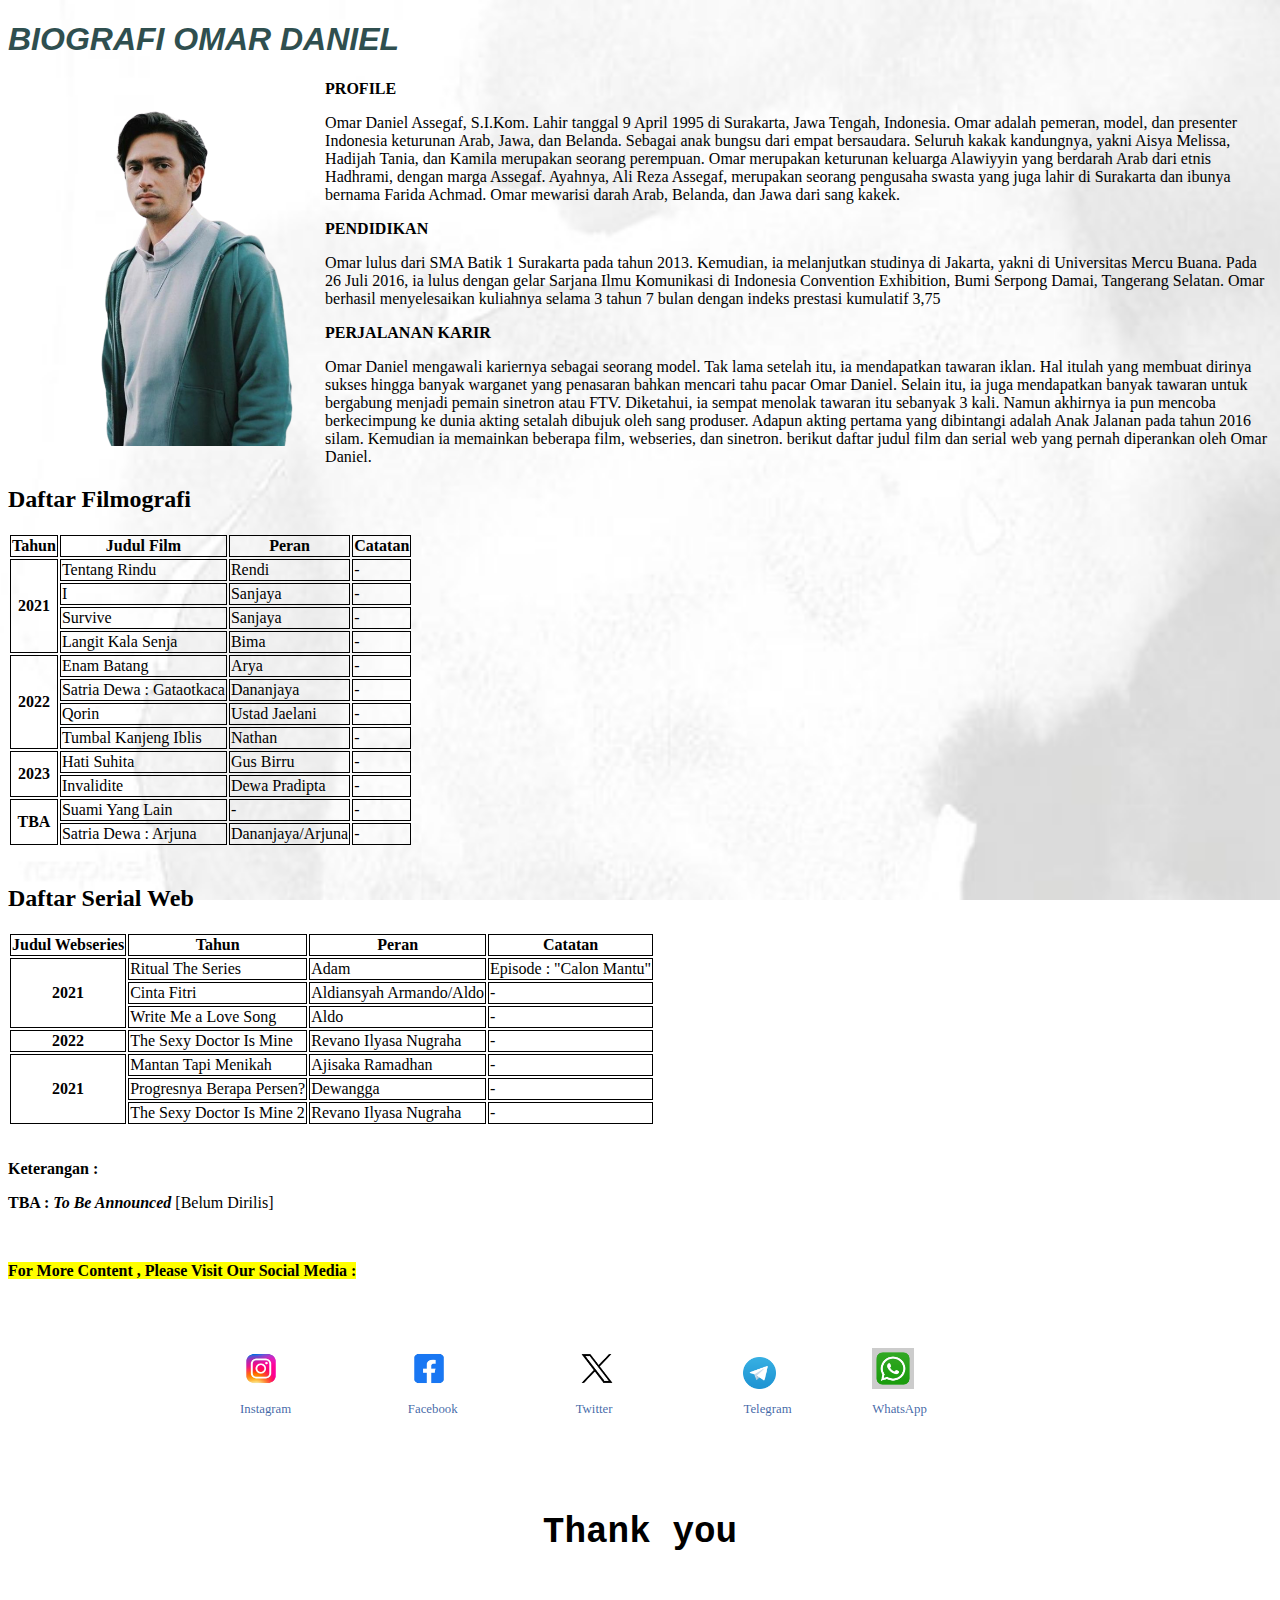
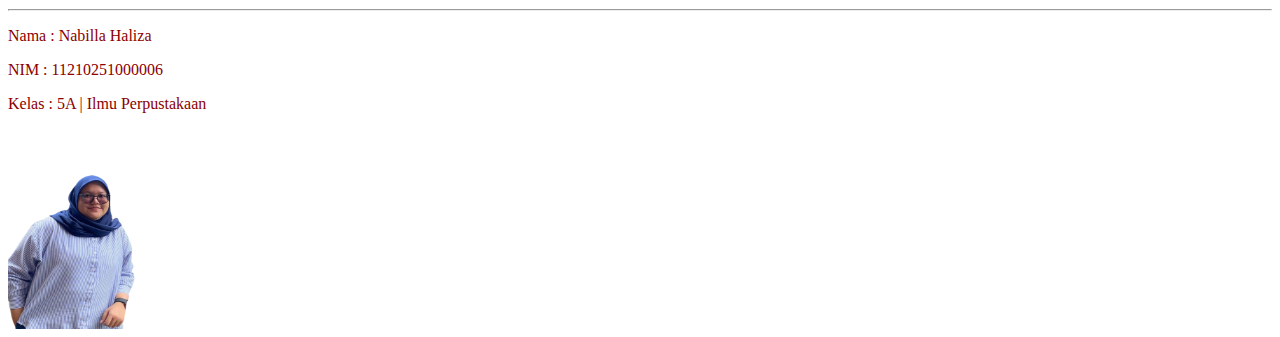
<file: tugas-3-nabilla-haliza.html>
<!DOCTYPE html>
<html lang="en">
<head>
    <meta charset="UTF-8">
    <meta name="viewport" content="width=device-width, initial-scale=1.0">
    <title>WEB | BIOGRAFI</title>
</head>
<style>
    body {
        background-image: url(img/bg\ 3.jpg);
        background-attachment: fixed;
        background-size: cover;
        color: black;
    }
    img {
        display: block;
        margin-right: auto;
        margin-right: auto;
    }
</style>

<body>
    <h1 style="color: darkslategrey;font-family: sans-serif; font-style: oblique;">BIOGRAFI OMAR DANIEL</h1>
    <p style="margin-left: 80px; margin-right: 30px; float: left"> <img src="img/OD 2.png" alt="laki" weight="150" height="350"> <p><b>PROFILE</b></p>Omar Daniel Assegaf, S.I.Kom. Lahir tanggal 9 April 1995 di Surakarta, Jawa Tengah, Indonesia. Omar adalah pemeran, model, dan presenter Indonesia keturunan Arab, Jawa, dan Belanda. Sebagai anak bungsu dari empat bersaudara. Seluruh kakak kandungnya, yakni Aisya Melissa, Hadijah Tania, dan Kamila merupakan seorang perempuan. Omar merupakan keturunan keluarga Alawiyyin yang berdarah Arab dari etnis Hadhrami, dengan marga Assegaf. Ayahnya, Ali Reza Assegaf, merupakan seorang pengusaha swasta yang juga lahir di Surakarta dan ibunya bernama Farida Achmad. Omar mewarisi darah Arab, Belanda, dan Jawa dari sang kakek.</p>
    <p><b>PENDIDIKAN</b></p>Omar lulus dari SMA Batik 1 Surakarta pada tahun 2013. Kemudian, ia melanjutkan studinya di Jakarta, yakni di Universitas Mercu Buana. Pada 26 Juli 2016, ia lulus dengan gelar Sarjana Ilmu Komunikasi di Indonesia Convention Exhibition, Bumi Serpong Damai, Tangerang Selatan. Omar berhasil menyelesaikan kuliahnya selama 3 tahun 7 bulan dengan indeks prestasi kumulatif 3,75</p>
    <p><b>PERJALANAN KARIR</b></p>Omar Daniel mengawali kariernya sebagai seorang model. Tak lama setelah itu, ia mendapatkan tawaran iklan. Hal itulah yang membuat dirinya sukses hingga banyak warganet yang penasaran bahkan mencari tahu pacar Omar Daniel.
    Selain itu, ia juga mendapatkan banyak tawaran untuk bergabung menjadi pemain sinetron atau FTV. Diketahui, ia sempat menolak tawaran itu sebanyak 3 kali. Namun akhirnya ia pun mencoba berkecimpung ke dunia akting setalah dibujuk oleh sang produser.
    Adapun akting pertama yang dibintangi adalah Anak Jalanan pada tahun 2016 silam. Kemudian ia memainkan beberapa film, webseries, dan sinetron. berikut daftar judul film dan serial web yang pernah diperankan oleh Omar Daniel. </p>
    
    <style>
    th, td {
        border-style: ridge;
        border:1px solid black;
        border-collapse: collapse;
    } 
    </style>
    <body>
    
    <h2>Daftar Filmografi</h2>
<table style="width: 80px%">
    <tr>
      <th>Tahun</th>  
      <th>Judul Film</th>
      <th>Peran</th>
      <th>Catatan</th>
    </tr>
    <tr>
        <th rowspan="4">2021</th>
        <td>Tentang Rindu</td>
        <td>Rendi</td>
        <td>-</td>
      </tr>
      <tr>
        <td>I</td>
        <td>Sanjaya</td>
        <td>-</td> 
      </tr>
      <tr>
        <td>Survive</td>
        <td>Sanjaya</td>
        <td>-</td> 
      </tr>
      <tr>
        <td>Langit Kala Senja</td>
        <td>Bima</td>
        <td>-</td> 
      </tr>

      <tr>
        <th rowspan="4">2022</th>
        <td>Enam Batang</td>
        <td>Arya</td>
        <td>-</td>
      </tr>
      <tr>
        <td>Satria Dewa : Gataotkaca</td>
        <td>Dananjaya</td>
        <td>-</td> 
      </tr>
      <tr>
        <td>Qorin</td>
        <td>Ustad Jaelani</td>
        <td>-</td> 
      </tr>
      <tr>
        <td>Tumbal Kanjeng Iblis</td>
        <td>Nathan</td>
        <td>-</td> 
      </tr>
      <tr>
        <th rowspan="2">2023</th>
        <td>Hati Suhita</td>
        <td>Gus Birru</td>
        <td>-</td>
      </tr>
      <tr>
        <td>Invalidite</td>
        <td>Dewa Pradipta</td>
        <td>-</td> 
      </tr>
      <tr>
        <th rowspan="2">TBA</th>
        <td>Suami Yang Lain</td>
        <td>-</td>
        <td>-</td>
      </tr>
      <tr>
        <td>Satria Dewa : Arjuna</td>
        <td>Dananjaya/Arjuna</td>
        <td>-</td>
      </tr>
  </table>
</style>
  <br>

  <style>
    th, td {
      border-style: ridge;
    }
    </style>
    </head>
    <body>
  <h2>Daftar Serial Web</h2>
<table style="width: 80px%">
    <tr>
      <th>Judul Webseries</th>
      <th>Tahun</th>
      <th>Peran</th>
      <th>Catatan</th> 
    </tr>
    <tr>
        <th rowspan="3">2021</th>
        <td>Ritual The Series</td>
        <td>Adam</td>
        <td>Episode : "Calon Mantu"</td>
    </tr>
    <tr>
        <td>Cinta Fitri</td>
        <td>Aldiansyah Armando/Aldo</td>
        <td>-</td>
    </tr>
    <tr>
        <td>Write Me a Love Song</td>
        <td>Aldo</td>
        <td>-</td>
    </tr>

    <tr>
        <th>2022</th>
        <td>The Sexy Doctor Is Mine</td>
        <td>Revano Ilyasa Nugraha</td>
        <td>-</td>
    </tr>

    <tr>
        <th rowspan="3">2021</th>
        <td>Mantan Tapi Menikah</td>
        <td>Ajisaka Ramadhan</td>
        <td>-</td>
    </tr>
    <tr>
        <td>Progresnya Berapa Persen?</td>
        <td>Dewangga</td>
        <td>-</td>
    </tr>
    <tr>
        <td>The Sexy Doctor Is Mine 2</td>
        <td>Revano Ilyasa Nugraha</td>
        <td>-</td>
    </tr>
</table>
</style>
  <br>

  <p><b>Keterangan :</b></p>
    <p><b>TBA : <i>To Be Announced</i></b> [Belum Dirilis]</p>
<br>

  <p><mark><b>For More Content , Please Visit Our Social Media :</b></mark></p>
        <br></br>
        
  <div class="footer">
    <footer>
        <ul>
            <li>
                <img src="img/IG.avif" alt=""/><a href="https://www.instagram.com/"><p>Instagram</p></a>
            </li>
            <li>
                <img src="img/FB.avif" alt=""/><a href="https://www.facebook.com/?locale=id_ID"><p>Facebook</p></a>
            </li>
            <li>
                <img src="img/x 2.avif" alt=""/><a href="https://twitter.com/i/flow/login"><p>Twitter</p></a>
            </li>
            <li>
                <img src="img/tele2.webp" alt=""/><a href="https://web.telegram.org/a/"><p>Telegram</p></a>
            </li>
            <li>
                <img src="img/wa 3.avif" alt=""/><a href="https://web.whatsapp.com/"><p>WhatsApp</p></a>
            </li>
        </ul>
    </footer>
</div>
<br>

<style>
    footer ul{
        max-width: 640px;
        margin: auto;
        padding: 0%;
        text-align:left;
        display: flex;
        flex-direction: row;
    }
    footer ul li{
        list-style: none;
        align-self: flex-end;
    }
    footer ul li a{
        text-decoration: none;
        color: #00358ac0;
    }
    footer ul li img{
        width: 25%;
    }
    footer p{
        font-size: 0.8em;
    }
    footer ul{
        max-width: 800px;
        margin: 0 auto;
        padding: 1em 0;
    }
    footer ul li a img{
        width: 10%;
    }
</style>
<br>

<h2 style="text-align: center; font-family: monospace; font-size: 36px;">Thank you</h2>
<br>

<hr>
<p style="color: darkred;">Nama     : Nabilla Haliza</p>
<p style="color: darkred;">NIM      : 11210251000006</p>
<p style="color: darkred ;">Kelas    : 5A | Ilmu Perpustakaan</p>
<img src="img/profile.png" width="140" height="200">

</body>
</html>
</file>
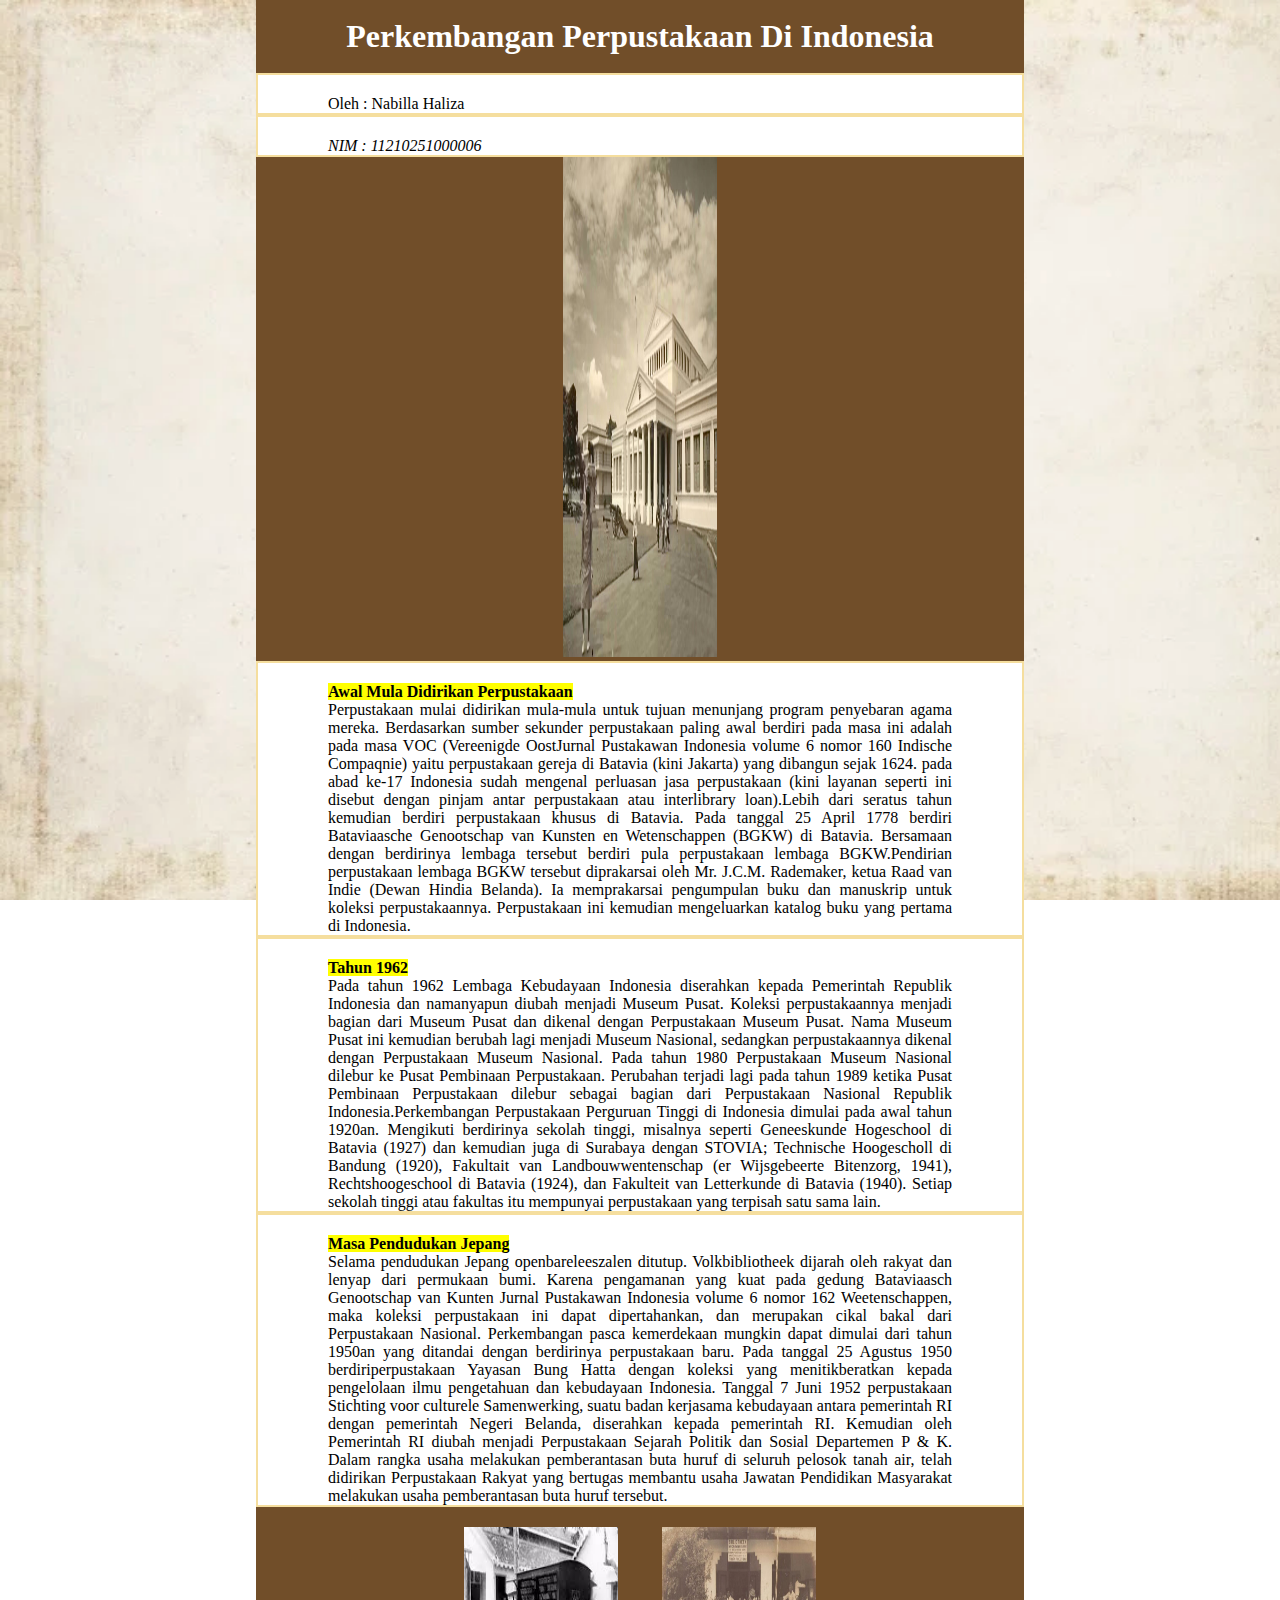
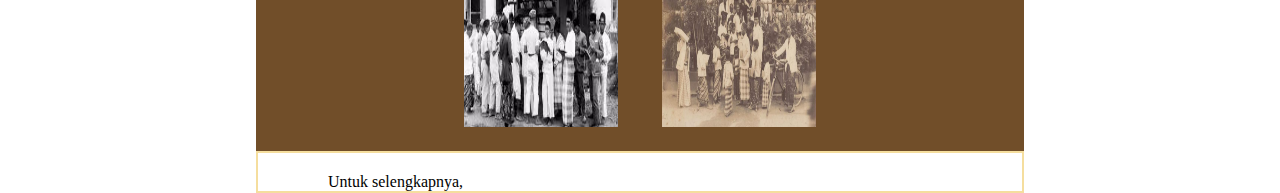
<file: tugas-3.html>
<!DOCTYPE html>
<html lang="en">
<head>
    <meta charset="UTF-8">
    <meta name="viewport" content="width=device-width, initial-scale=1.0">
    <title>Perkembangan Perpustakaan Di Indonesia</title>

    <link rel="stylesheet" href="style.css">
</head>
<style>
    body{
        background-image: url('img/vintage-2.webp');
        background-attachment: fixed;
        background-size: cover;
        }
</style>
<body>
 <!-- Container for the main content -->
 <div style="font-family:verdana; background-color: rgb(113, 78, 41); color: white ; text-align: center ;font-size:100%; margin-left: 20%; margin-right: 20%; padding-left: 0%; padding-right: 0%;">
    <br>
    <!-- Title and author information -->
    <h1>Perkembangan Perpustakaan Di Indonesia</h1> <br> 
    <p>Oleh : Nabilla Haliza </p>
    <p><i>NIM : 11210251000006</i></p> 

    <!-- Gambar dengan link -->
    <a href="https://aksaramaya.com/mengkaji-kembali-perjalanan-sejarah-perpustakaan-di-indonesia/">
        <img class="img_pos" src="img/old-perpus-2.jpg" height="500" width="799">
    </a> 
    <br>

    <!-- Konten utama dengan deskripsi desain unik -->
    <p><b><mark>Awal Mula Didirikan Perpustakaan</mark></b><br>Perpustakaan mulai didirikan mula-mula untuk tujuan menunjang program penyebaran agama mereka. Berdasarkan sumber sekunder perpustakaan paling awal berdiri pada masa ini adalah pada masa VOC (Vereenigde OostJurnal Pustakawan Indonesia volume 6 nomor 160 Indische Compaqnie) yaitu perpustakaan gereja di Batavia (kini Jakarta) yang dibangun sejak 1624. pada abad ke-17 Indonesia sudah mengenal perluasan jasa perpustakaan (kini layanan seperti ini disebut dengan pinjam antar perpustakaan atau interlibrary loan).Lebih dari seratus tahun kemudian berdiri perpustakaan khusus di Batavia. Pada tanggal 25 April 1778 berdiri Bataviaasche Genootschap van Kunsten en Wetenschappen (BGKW) di Batavia. Bersamaan dengan berdirinya lembaga tersebut berdiri pula perpustakaan lembaga BGKW.Pendirian perpustakaan lembaga BGKW tersebut diprakarsai oleh Mr. J.C.M. Rademaker, ketua Raad van Indie (Dewan Hindia Belanda). Ia memprakarsai pengumpulan buku dan manuskrip untuk koleksi perpustakaannya. Perpustakaan ini kemudian mengeluarkan katalog buku yang pertama di Indonesia.</p>
    <p><b><mark>Tahun 1962</mark></b><br> Pada tahun 1962 Lembaga Kebudayaan Indonesia diserahkan kepada Pemerintah Republik Indonesia dan namanyapun diubah menjadi Museum Pusat. Koleksi perpustakaannya menjadi bagian dari Museum Pusat dan dikenal dengan Perpustakaan Museum Pusat. Nama Museum Pusat ini kemudian berubah lagi menjadi Museum Nasional, sedangkan perpustakaannya dikenal dengan Perpustakaan Museum Nasional. Pada tahun 1980 Perpustakaan Museum Nasional dilebur ke Pusat Pembinaan Perpustakaan. Perubahan terjadi lagi pada tahun 1989 ketika Pusat Pembinaan Perpustakaan dilebur sebagai bagian dari Perpustakaan Nasional Republik Indonesia.Perkembangan Perpustakaan Perguruan Tinggi di Indonesia dimulai pada awal tahun 1920an. Mengikuti berdirinya sekolah tinggi, misalnya seperti Geneeskunde Hogeschool di Batavia (1927) dan kemudian juga di Surabaya dengan STOVIA; Technische Hoogescholl di Bandung (1920), Fakultait van Landbouwwentenschap (er Wijsgebeerte Bitenzorg, 1941), Rechtshoogeschool di Batavia (1924), dan Fakulteit van Letterkunde di Batavia (1940). Setiap sekolah tinggi atau fakultas itu mempunyai perpustakaan yang terpisah satu sama lain.</p>
    <p><b><mark>Masa Pendudukan Jepang</mark></b><br>Selama pendudukan Jepang openbareleeszalen ditutup. Volkbibliotheek dijarah oleh rakyat dan lenyap dari permukaan bumi. Karena pengamanan yang kuat pada gedung Bataviaasch Genootschap van Kunten Jurnal Pustakawan Indonesia volume 6 nomor 162 Weetenschappen, maka koleksi perpustakaan ini dapat dipertahankan, dan merupakan cikal bakal dari Perpustakaan Nasional. Perkembangan pasca kemerdekaan mungkin dapat dimulai dari tahun 1950an yang ditandai dengan berdirinya perpustakaan baru. Pada tanggal 25 Agustus 1950 berdiriperpustakaan Yayasan Bung Hatta dengan koleksi yang menitikberatkan kepada pengelolaan ilmu pengetahuan dan kebudayaan Indonesia. Tanggal 7 Juni 1952 perpustakaan Stichting voor culturele Samenwerking, suatu badan kerjasama kebudayaan antara pemerintah RI dengan pemerintah Negeri Belanda, diserahkan kepada pemerintah RI. Kemudian oleh Pemerintah RI diubah menjadi Perpustakaan Sejarah Politik dan Sosial Departemen P & K. Dalam rangka usaha melakukan pemberantasan buta huruf di seluruh pelosok tanah air, telah didirikan Perpustakaan Rakyat yang bertugas membantu usaha Jawatan Pendidikan Masyarakat melakukan usaha pemberantasan buta huruf tersebut.</p>


<!-- Gambar night at the library TIM -->
<img src="img/perpus-11.jpg" width="300" height="200" style="margin: 20px 20px 20px 20px;"> <img src="img/lib.jpeg" width="300" height="200" style="margin: 20px 20px 20px 20px;"> 

<!-- Styling untuk paragraf -->
<style>
    p {
        border: 2px solid hwb(44 62% 4%);
    }
</style>

<!-- Informasi lebih lanjut dengan link -->
<p style="background-color: white; color: black;"> Untuk selengkapnya,  <a href="https://duniaperpustakaan.com/2016/08/sejarah-perpustakaan-di-indonesia.html" target="_blank"> klik disini!</a> </p>

</body>
</html>
</file>
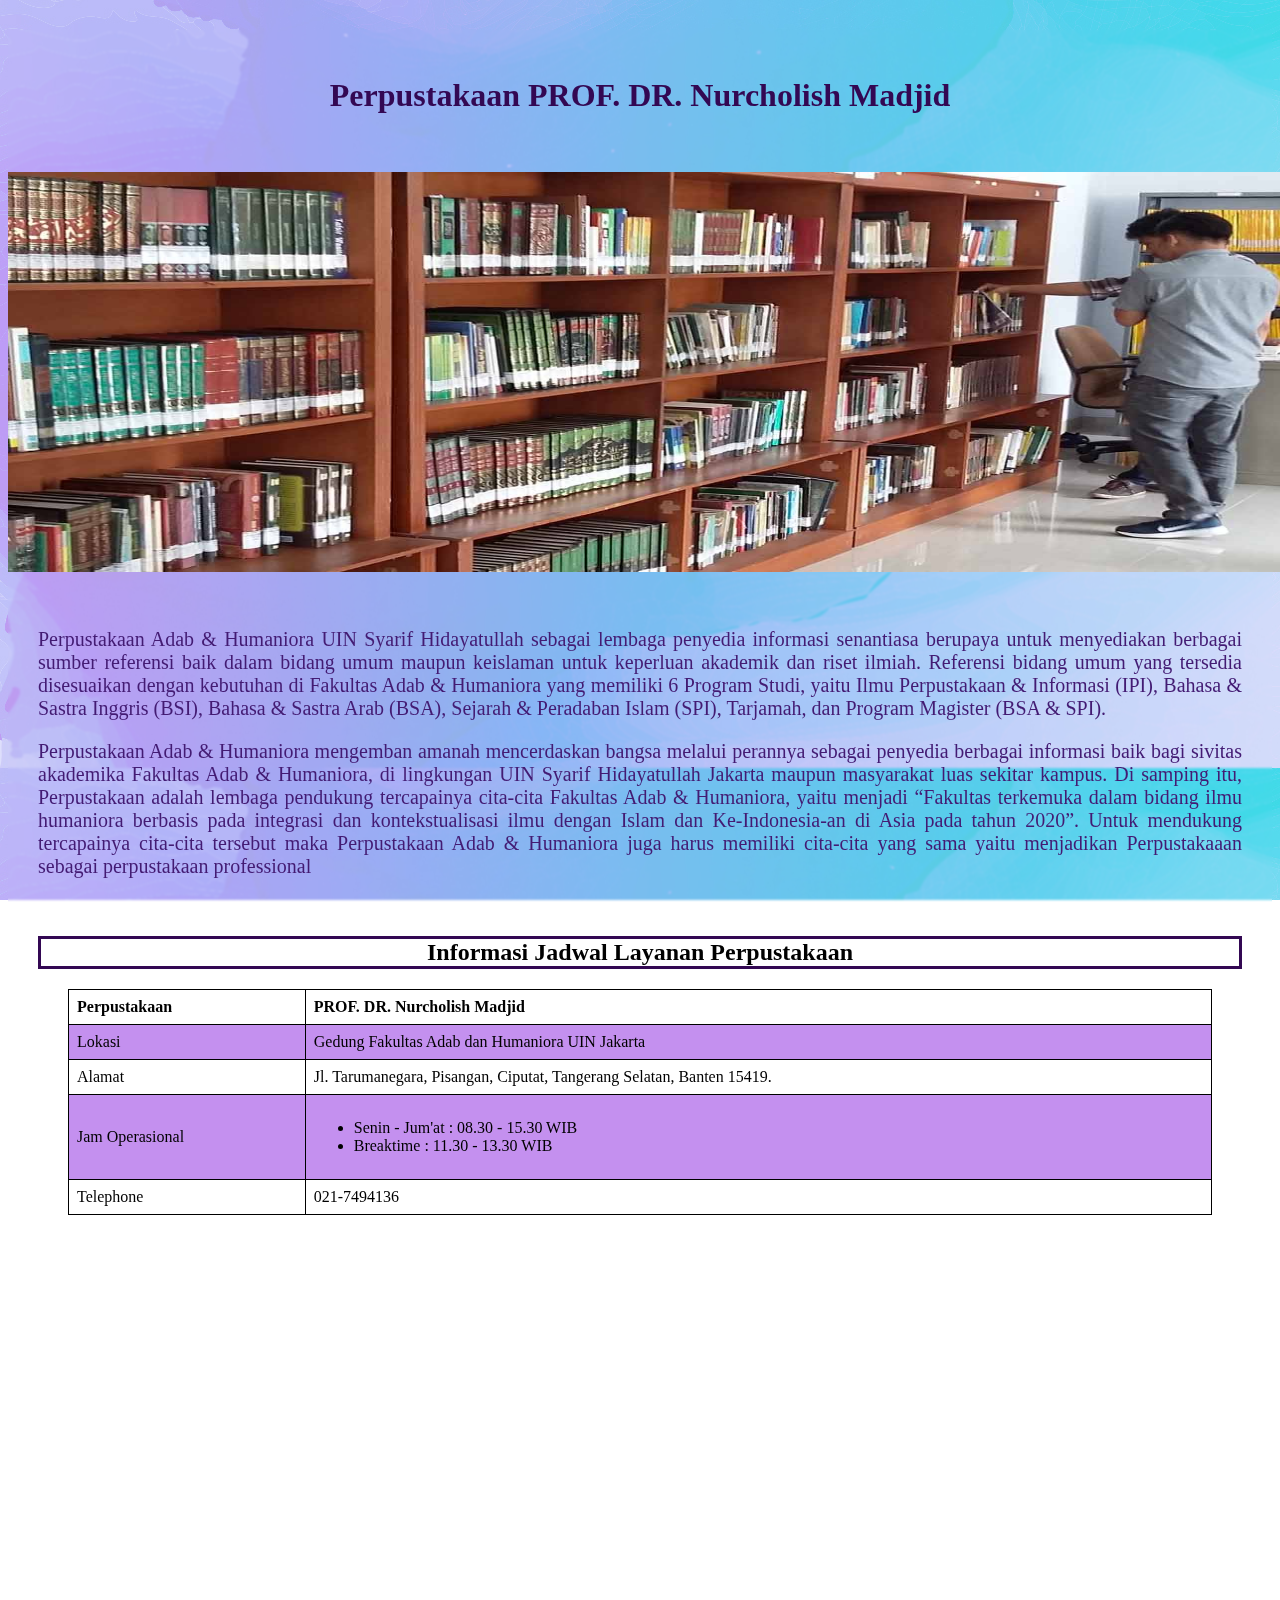
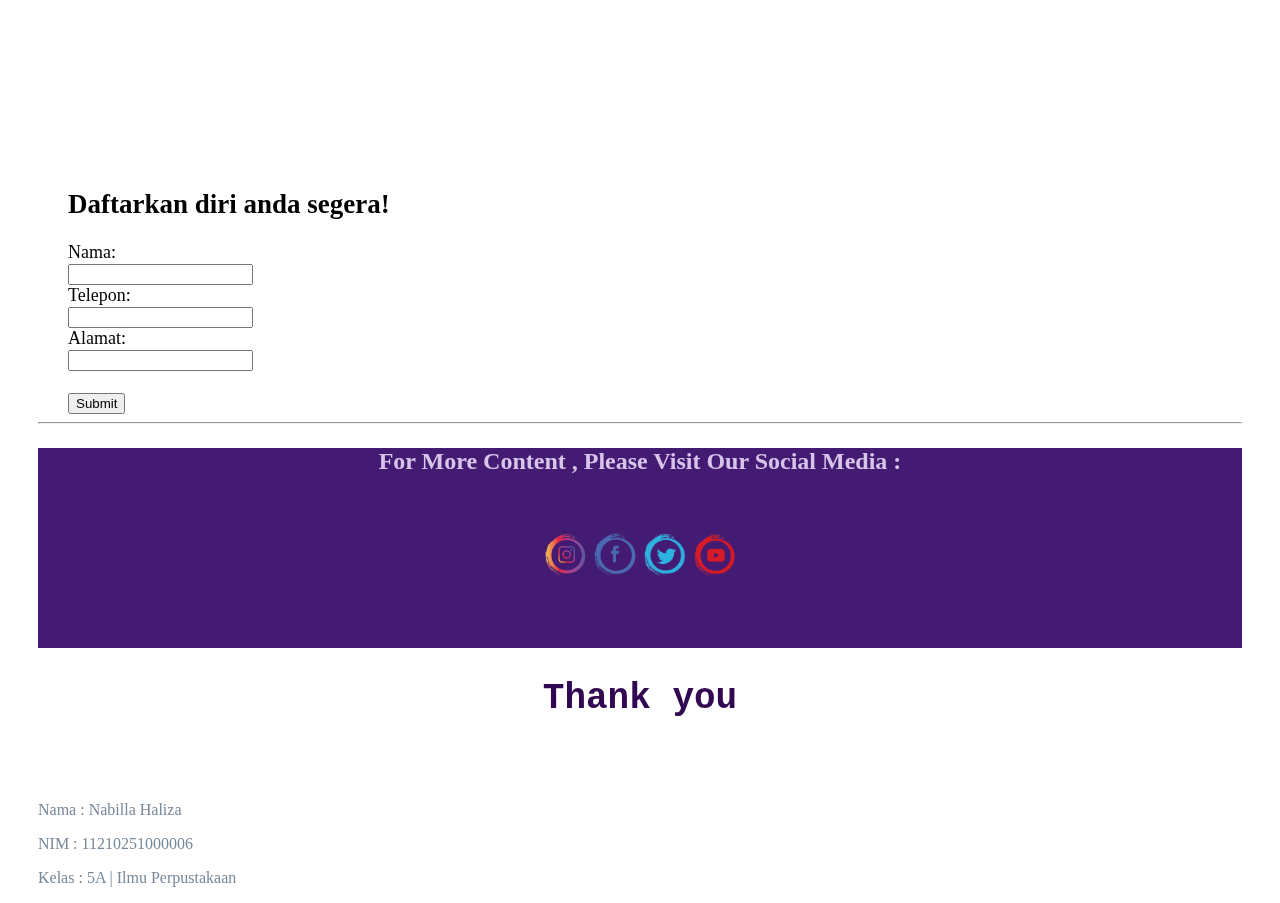
<file: Tugas-5.html>
<!DOCTYPE html>
<html lang="en">
<head>
    <meta charset="UTF-8">
    <meta name="viewport" content="width=device-width, initial-scale=1.0">
    <title>Perpustakaan FAH</title>
</head>
<body>
    <h1
        style="font-family: bookman old style; margin-top: 30px; text-align: center; padding-bottom: 0%; padding-top: 10px;color: rgb(51, 8, 83);">
        <br>Perpustakaan PROF. DR. Nurcholish Madjid<br><br>
    </h1>
<img src="img/perpus-fah.jpg" alt="pic" width="1335px" height="400px"><br><br>
<div style="padding-left: 30px; padding-right: 30px;">
    <p
    style="font-family: bookman old style; backdrop-filter: blur; color: rgb(67, 27, 115); font-size: 20px; text-align: justify; font-family: bookman old style;">
    Perpustakaan Adab & Humaniora UIN Syarif Hidayatullah sebagai lembaga penyedia informasi senantiasa berupaya untuk menyediakan berbagai sumber referensi baik dalam bidang umum maupun keislaman untuk keperluan akademik dan riset ilmiah. Referensi bidang umum yang tersedia disesuaikan dengan kebutuhan di Fakultas Adab & Humaniora yang memiliki 6 Program Studi, yaitu Ilmu Perpustakaan & Informasi (IPI), Bahasa & Sastra Inggris (BSI), Bahasa & Sastra Arab (BSA), Sejarah & Peradaban Islam (SPI), Tarjamah, dan Program Magister (BSA & SPI).<br></p>
    <p style="font-family: bookman old style; backdrop-filter: blur; color: rgb(67, 27, 115); font-size: 20px; text-align: justify; font-family: bookman old style;">
    Perpustakaan Adab & Humaniora mengemban amanah mencerdaskan bangsa melalui perannya sebagai penyedia berbagai informasi baik bagi sivitas akademika Fakultas Adab & Humaniora, di lingkungan UIN Syarif Hidayatullah Jakarta maupun masyarakat luas sekitar kampus. Di samping itu, Perpustakaan adalah lembaga pendukung tercapainya cita-cita Fakultas Adab & Humaniora, yaitu menjadi “Fakultas terkemuka dalam bidang ilmu humaniora berbasis pada integrasi dan kontekstualisasi ilmu dengan Islam dan Ke-Indonesia-an di Asia pada tahun 2020”.  Untuk mendukung tercapainya cita-cita tersebut maka Perpustakaan Adab & Humaniora juga harus memiliki cita-cita yang sama yaitu menjadikan Perpustakaaan sebagai perpustakaan professional<br></p>

    <br>
    <div>
        <!--HTML Block & Inline-->
        <h2 style="font-family: bookman old style; border: 3px solid rgb(51, 8, 83); text-align: center; text-decoration-color: rgb(51, 8, 83);">Informasi Jadwal Layanan Perpustakaan</h2>
    </div>

<!--html tabel-->
<div style="padding-left: 30px; padding-right: 30px; font-family: bookman old style;">
    <table>
        <tr>
            <th text-align="center">Perpustakaan</th>
            <th text-align="center">PROF. DR. Nurcholish Madjid</th>
        </tr>
        <tr>
            <td>Lokasi</td>
            <td>Gedung Fakultas Adab dan Humaniora UIN Jakarta</td>
        </tr>
        <tr>
            <td>Alamat</td>
            <td>Jl. Tarumanegara, Pisangan, Ciputat, Tangerang Selatan, Banten 15419.</td>
        </tr>
        <tr>
            <td>Jam Operasional</td>
            <td>
                <ul>
                    <li>Senin - Jum'at : 08.30 - 15.30 WIB</li>
                    <li>Breaktime : 11.30 - 13.30 WIB</li>
                </ul>
            </td>
        </tr>
        <tr>
            <td>Telephone</td>
            <td> 021-7494136</td>
        </tr>
    </table>
</div>

<br>
<style>
    .center {
        display: flex;
        justify-content: center;
        align-items: center;
    }
</style>
<div class="center">
    <iframe width="760" height="515" src="https://www.youtube.com/embed/R7Dv9sSIJNE?si=-cj432XKoeygZwGf" title="YouTube video player" frameborder="0" allow="accelerometer; autoplay; clipboard-write; encrypted-media; gyroscope; picture-in-picture; web-share" allowfullscreen></iframe>
</div>
<br>

<!--HTML forms-->
<form style="font-family: bookman old style; padding-left: 30px; padding-right: 30px; font-size: large;">
    <h2>Daftarkan diri anda segera!</h2>
    <label for="name">Nama:</label><br>
    <input type="text" id="name" name="name" value=""><br>
    <label for="tlp">Telepon:</label><br>
    <input type="text" id="tlp" name="tlp" value=""><br>
    <label for="almt">Alamat:</label><br>
    <input type="text" id="almt" name="almt" value=""><br><br>
    <input type="submit" value="Submit">
</form>
<hr>

<footer
    style="background-color:rgb(67, 27, 115); scrollbar-width:auto; height: 200px; margin-right: auto; margin-left: auto; padding-right: 30px; padding-left: 30px;">
    <p style="text-align: center; padding-left: 30px; padding-right: 30px;font-size: x-large; color:rgb(215, 196, 233);"><b>For More Content , Please Visit Our Social Media :</b></p>

    <ul>
        <li>
            <img src="img/ig-removebg-preview.png" alt=""/><a href="https://www.instagram.com/uinjktofficial/"></a>
        </li>
        <li>
            <img src="img/fb-removebg-preview.png" alt=""/><a href="https://www.facebook.com/uinjktofficial"></a>
        </li>
        <li>
            <img src="img/tw-removebg-preview.png" alt=""/><a href="https://twitter.com/uinjktofficial"></a>
        </li>
        <li>
            <img src="img/yt-removebg-preview.png" alt=""/><a href="https://www.youtube.com/channel/UC9MccjxgmyN3U_sloszCLyA"></a>
        </li>
    </ul>
</footer>



<h2 style="text-align: center; font-family: monospace; font-size: 36px; color: rgb(51, 8, 83);">Thank you</h2>
<br>

<style>
    footer ul{
        max-width: 500px;
        margin: auto;
        padding: 30px;
        text-align: center;
        display: flex;
        flex-direction: row;
    }
    footer ul li{
        list-style: none;
        align-self: flex-end;
    }
    footer ul li a{
        text-decoration: none;
        color: #a977d5;
    }
    footer ul li img{
        width: 50px;
    }

    footer ul{
        max-width: 200px;
        margin: 0 auto;
        padding: 30px;
    }
    footer ul li a img{
        width: 50%;
    }
</style>

<style>
    body {
        background-image: url(img/bg-4.jpg);
        background-attachment: fixed;
        backdrop-filter: blur(01px);
        padding-bottom: 0%;
        padding-top: 0%;
        height: auto;
        text-align: justify;
    }

    img {
        display: flex;
        align-items: center;
        justify-content: center;
    }

    .sosialmedia {
        display: inline-flex;
    }
</style>

<body>

    <!--HTML Classes-->
    <style>
        .note {
            font-size: 120%;
            color: rgb(25, 1, 35);
        }

        .tabel1 {
            width: 10%;
            height: 10%;
            font-size: 20px;
            border-style: solid;
            border-collapse: collapse;
            border-color: rgb(196, 144, 239);
            border-style: hidden;
        }

        .td1 {
            font-size: 20px;
            border-style: solid;
            border-collapse: collapse;
            border-color: rgb(196, 144, 239);
        }

        .td2 {
            font-size: 20px;
            border-style: solid;
            border-collapse: collapse;
            border-color:rgb(196, 144, 239);
        }

        .td3 {
            font-size: 20px;
            border-style: solid;
            border-collapse: collapse;
            border-color: rgb(196, 144, 239);
        }

        table {
            font-family: bookman old style;
            border-collapse: collapse;
            width: 100%;
        }

        td,
        th {
            border: 1px solid ;
            padding: 8px
        }

        tr:nth-child(even) {
            background-color: rgb(196, 144, 239);
        }
    </style>

    <!--HTML id-->
    <style>
        #B {
            color: rgb(57, 8, 98);
            font-family: bookman old style;
        }

        img {
            display: flex;
            align-items: center;
            align-content: center;
            justify-content: center;
        }

        .wrapper {
            align-items: center;
            align-content: center;
            justify-content: center;
        }
    </style>

<br>

        <p style="color: lightslategrey;">Nama     : Nabilla Haliza</p>
        <p style="color: lightslategrey;">NIM      : 11210251000006</p>
        <p style="color:lightslategrey ;">Kelas    : 5A | Ilmu Perpustakaan</p>


</body>
</html>
</file>
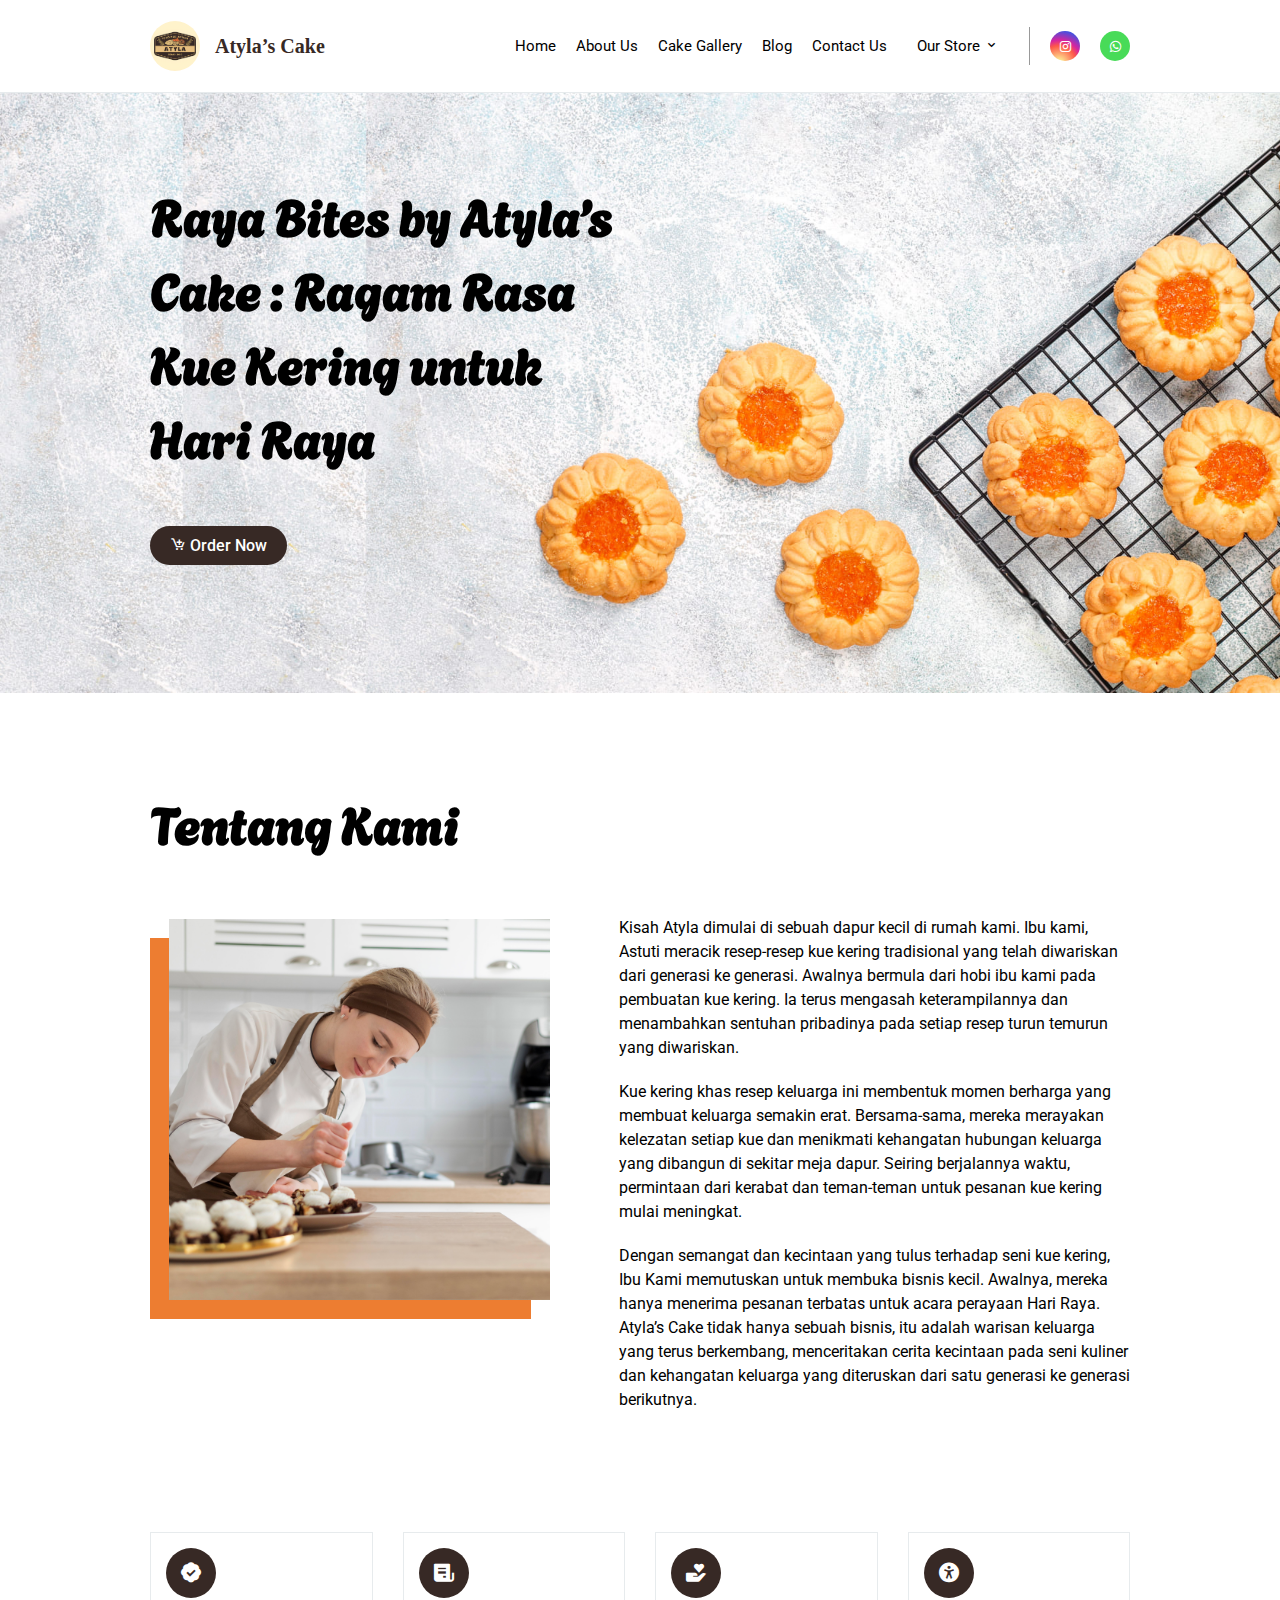
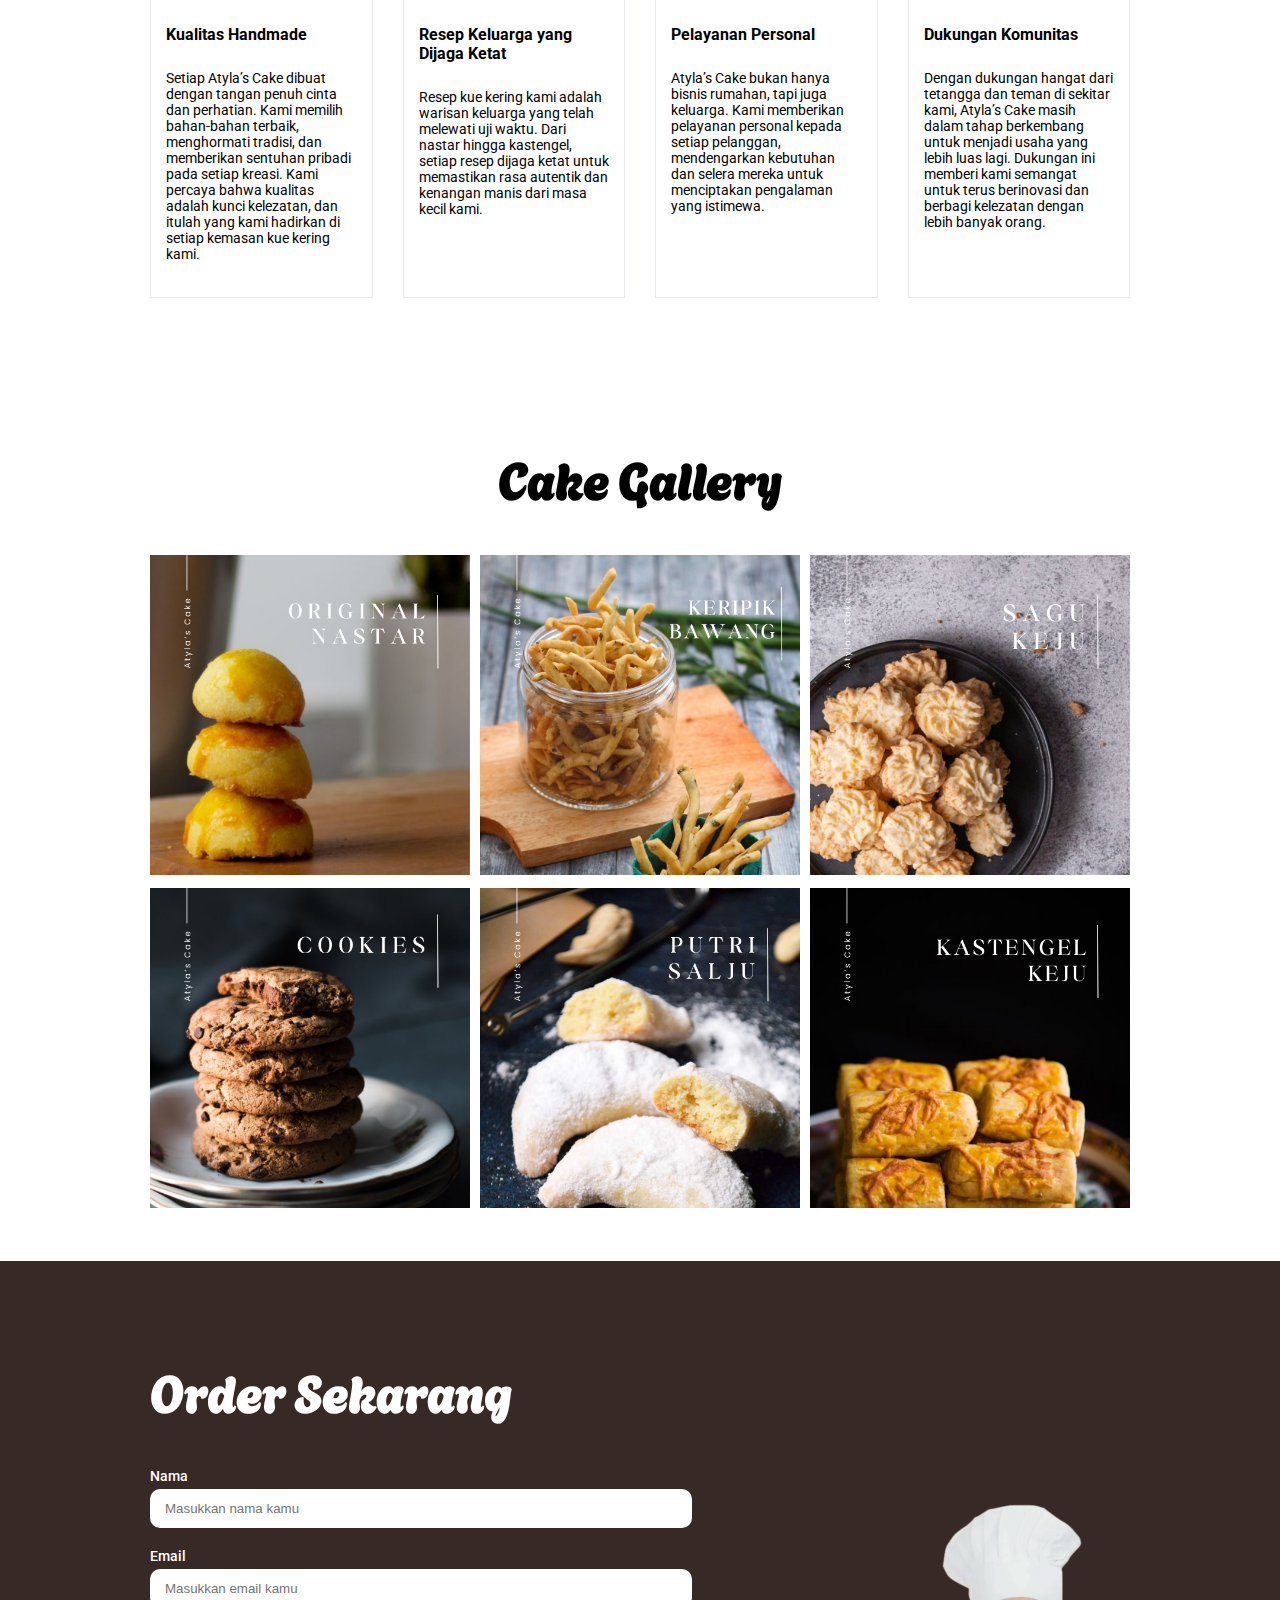
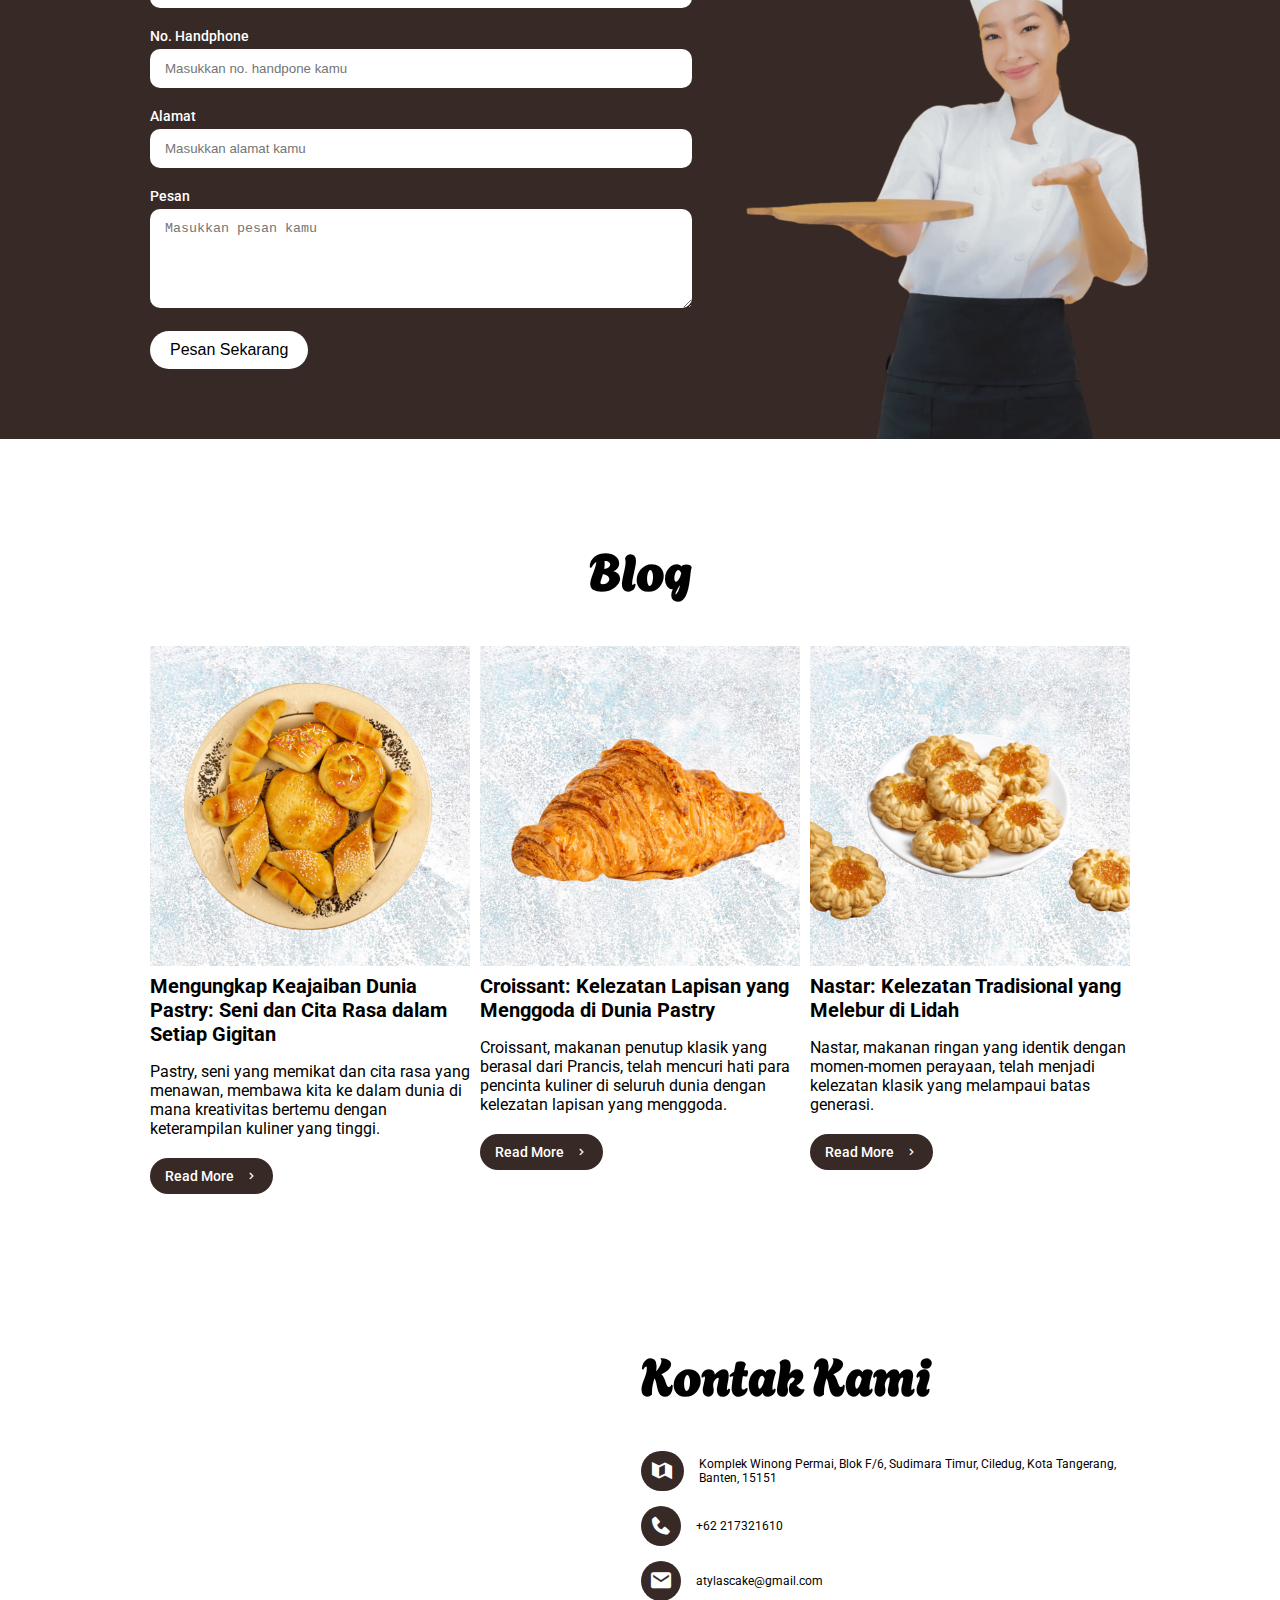
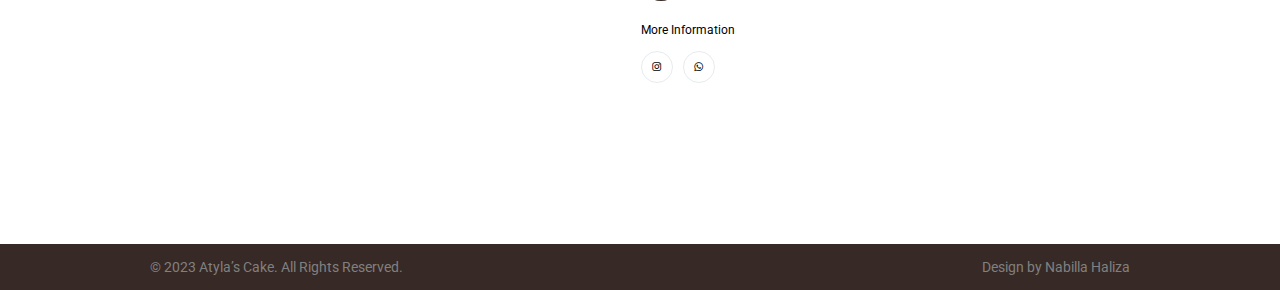
<file: web-statis.html>
<!DOCTYPE html>
<html lang="en">

<head>
    <meta charset="UTF-8">
    <meta name="viewport" content="width=device-width, initial-scale=1.0">
    <link rel="icon" type="image/png" href="img/logo.jpg" />
    <title>Atyla’s Cake</title>

    <!-- Jenis font menuggunakan playfair display dari google font -->
    <link rel="preconnect" href="https://fonts.googleapis.com">
    <link rel="preconnect" href="https://fonts.gstatic.com" crossorigin>
    <link
        href="https://fonts.googleapis.com/css2?family=Agbalumo&family=Roboto:wght@100;300;400;500;700;900&display=swap"
        rel="stylesheet">

    <!-- Font Icon menggunakan box icon  -->
    <link href='https://unpkg.com/boxicons@2.1.4/css/boxicons.min.css' rel='stylesheet'>

    <!-- CSS -->
    <link rel="stylesheet" href="css/styles.css">

    <!-- Javascript -->
    <script src="js/script.js"></script>

</head>

<body>

    <!-- Navigation -->
    <nav id="nav-header" class="navigation">
        <a href="web-statis.html" class="logo">
            <img src="img/logo.jpg" alt="logo">
            Atyla’s Cake
        </a>
        <ul class="navigation-menu">
            <li><a href="#home">Home</a></li>
            <li><a href="#about">About Us</a></li>
            <li><a href="#gallery">Cake Gallery</a></li>
            <li><a href="#blog">Blog</a></li>
            <li><a href="#kontak">Contact Us</a></li>
            <li class="dropdown">
                <a href="javascript:void(0)" onclick="toggleDropdown()" class="dropdown-toggle">Our Store <i
                        class='bx bx-chevron-down'></i></a>
                <ul id="dropdown-menu" class="dropdown-menu">
                    <li><a href="#"><i class='bx bxs-store'></i> <span>Ciledug</span></a></li>
                    <li><a href="#"><i class='bx bxs-store'></i> <span>Cipondoh</span></a></li>
                    <li><a href="#"><i class='bx bxs-store'></i> <span>Ciputat</span></a></li>
                </ul>
            </li>
            <li><a href="https://www.instagram.com/atylacake.official/?igshid=MzMyNGUyNmU2YQ%3D%3D&utm_source=qr"
                    target="_blank" class="contact ig"><i class='bx bxl-instagram'></i></a>
            </li>
            <li><a href="https://wa.me/6285715851895" target="_blank" class="contact wa"><i
                        class='bx bxl-whatsapp'></i></a></li>
        </ul>
    </nav>

    <!-- Header -->
    <header id="home" class="hero">
        <div class="hero-title">
            <h1>Raya Bites by Atyla’s Cake : Ragam Rasa Kue Kering untuk Hari Raya</h1>
            <p>Selamat datang di Atyla’s Cake tempat di mana keharuman kue kering berkualitas tinggi bertemu dengan
                tradisi dan
                kehangatan.</p>
            <a href="#order" class="btn-primary"><i class='bx bx-cart-add'></i> Order Now</a>
        </div>
    </header>

    <!-- About Section -->
    <section id="about">
        <h2 class="section-title">
            Tentang Kami
        </h2>
        <div class="section-alignment">
            <div class="section-image">
                <img src="img/about bg.png" alt="about-us">
            </div>
            <div class="section-content">
                <p>
                    Kisah Atyla dimulai di sebuah dapur kecil di rumah kami. Ibu kami, Astuti meracik resep-resep kue
                    kering
                    tradisional
                    yang telah diwariskan dari generasi ke generasi. Awalnya bermula dari hobi ibu kami pada pembuatan
                    kue
                    kering. Ia terus
                    mengasah keterampilannya dan menambahkan sentuhan pribadinya pada setiap resep turun temurun yang
                    diwariskan.
                </p>
                <p>
                    Kue kering khas resep keluarga ini membentuk momen berharga yang membuat keluarga semakin erat.
                    Bersama-sama, mereka
                    merayakan kelezatan setiap kue dan menikmati kehangatan hubungan keluarga yang dibangun di sekitar
                    meja
                    dapur. Seiring
                    berjalannya waktu, permintaan dari kerabat dan teman-teman untuk pesanan kue kering mulai meningkat.
                </p>
                <p>
                    Dengan semangat dan kecintaan yang tulus terhadap seni kue kering, Ibu Kami memutuskan untuk membuka
                    bisnis kecil.
                    Awalnya, mereka hanya menerima pesanan terbatas untuk acara perayaan Hari Raya. Atyla’s Cake tidak
                    hanya
                    sebuah bisnis,
                    itu adalah warisan keluarga yang terus berkembang, menceritakan cerita kecintaan pada seni kuliner
                    dan
                    kehangatan
                    keluarga yang diteruskan dari satu generasi ke generasi berikutnya.
                </p>
            </div>
        </div>
    </section>

    <!-- Quality Section -->
    <section>
        <div class="qualtiy">
            <div class="item">
                <div class="icon"><i class='bx bxs-badge-check'></i></div>
                <h5>Kualitas Handmade</h5>
                <p>
                    Setiap Atyla’s Cake dibuat dengan tangan penuh cinta dan perhatian. Kami memilih bahan-bahan
                    terbaik, menghormati tradisi, dan memberikan sentuhan pribadi pada setiap kreasi. Kami percaya bahwa
                    kualitas adalah kunci kelezatan, dan itulah yang kami hadirkan di setiap kemasan kue kering kami.
                </p>
            </div>
            <div class="item">
                <div class="icon"><i class='bx bxs-receipt'></i></div>
                <h5>Resep Keluarga yang Dijaga Ketat</h5>
                <p>
                    Resep kue kering kami adalah warisan keluarga yang telah melewati uji waktu. Dari nastar hingga
                    kastengel, setiap resep dijaga ketat untuk memastikan rasa autentik dan kenangan manis dari masa
                    kecil kami.
                </p>
            </div>
            <div class="item">
                <div class="icon"><i class='bx bxs-donate-heart'></i></div>
                <h5>Pelayanan Personal</h5>
                <p>
                    Atyla’s Cake bukan hanya bisnis rumahan, tapi juga keluarga. Kami memberikan pelayanan personal
                    kepada setiap pelanggan,
                    mendengarkan kebutuhan dan selera mereka untuk menciptakan pengalaman yang istimewa.
                </p>
            </div>
            <div class="item">
                <div class="icon"><i class='bx bxs-universal-access'></i></div>
                <h5>Dukungan Komunitas</h5>
                <p>
                    Dengan dukungan hangat dari tetangga dan teman di sekitar kami, Atyla’s Cake masih dalam tahap
                    berkembang untuk menjadi
                    usaha yang lebih luas lagi. Dukungan ini memberi kami semangat untuk terus berinovasi dan berbagi
                    kelezatan dengan lebih
                    banyak orang.
                </p>
            </div>
        </div>
    </section>

    <!-- Gellery Section -->
    <section id="gallery">
        <h2 class="section-title text-center">
            Cake Gallery
        </h2>
        <div class="gallery">
            <div class="item">
                <img src="img/AA NASTAR (1).PNG" alt="cake">
            </div>
            <div class="item">
                <img src="img/AA KB.PNG" alt="cake">
            </div>
            <div class="item">
                <img src="img/AA SAGU.PNG" alt="cake">
            </div>
            <div class="item">
                <img src="img/AA COOKIES.PNG" alt="cake">
            </div>
            <div class="item">
                <img src="img/AA PS.PNG" alt="cake">
            </div>
            <div class="item">
                <img src="img/AA KASTENGEL.PNG" cake">
            </div>
        </div>
    </section>

    <!-- Order Section -->
    <section id="order" class="bg-primary text-white">
        <h2 class="section-title">
            Order Sekarang
        </h2>
        <div class="section-alignment">
            <div class="section-content">
                <form action="#">
                    <div class="form-group">
                        <label for="" class="form-label">Nama</label>
                        <input type="text" class="form-input" placeholder="Masukkan nama kamu">
                    </div>
                    <div class="form-group">
                        <label for="" class="form-label">Email</label>
                        <input type="email" class="form-input" placeholder="Masukkan email kamu">
                    </div>
                    <div class="form-group">
                        <label for="" class="form-label">No. Handphone</label>
                        <input type="text" class="form-input" placeholder="Masukkan no. handpone kamu">
                    </div>
                    <div class="form-group">
                        <label for="" class="form-label">Alamat</label>
                        <input type="text" class="form-input" placeholder="Masukkan alamat kamu">
                    </div>
                    <div class="form-group">
                        <label for="" class="form-label">Pesan</label>
                        <textarea type="text" class="form-input" rows="5" placeholder="Masukkan pesan kamu"></textarea>
                    </div>
                    <div class="form-group">
                        <button class="btn-order">Pesan Sekarang</button>
                    </div>
                </form>
            </div>
            <div class="section-image">
                <img src="img/order.png" alt="orders" class="order-img">
            </div>
        </div>
    </section>

    <!-- Article Section -->
    <section id="blog">
        <h2 class="section-title text-center">
            Blog
        </h2>
        <div class="article">
            <div class="item">
                <img src="img/cake-6.jpg" alt="cake">
                <h5 class="article-title">
                    Mengungkap Keajaiban Dunia Pastry: Seni dan Cita Rasa dalam Setiap Gigitan
                </h5>
                <p>
                    Pastry, seni yang memikat dan cita rasa yang menawan, membawa kita ke dalam dunia di mana
                    kreativitas bertemu dengan
                    keterampilan kuliner yang tinggi.
                </p>
                <a href="https://www.cnnindonesia.com/gaya-hidup/20150227150032-262-35407/mengenal-pastry-cabang-ilmu-tersulit-di-dunia-kuliner"
                    target="_blank" class="btn-link">Read More <i class='bx bx-chevron-right'></i></a>
            </div>
            <div class="item">
                <img src="img/cake-2.jpg" alt="cake">
                <h5 class="article-title">
                    Croissant: Kelezatan Lapisan yang Menggoda di Dunia Pastry
                </h5>
                <p>Croissant, makanan penutup klasik yang berasal dari Prancis, telah mencuri hati para pencinta kuliner
                    di seluruh dunia
                    dengan kelezatan lapisan yang menggoda.</p>
                <a href="https://www.unews.id/lifestyle/28810809902/lezatnya-cokelat-dalam-balutan-pastry-intip-resep-chocolate-croissant-yang-menggoda"
                    target="_blank" class="btn-link">Read More <i class='bx bx-chevron-right'></i></a>
            </div>
            <div class="item">
                <img src="img/cake-3.jpg" alt="cake">
                <h5 class="article-title">
                    Nastar: Kelezatan Tradisional yang Melebur di Lidah
                </h5>
                <p>
                    Nastar, makanan ringan yang identik dengan momen-momen perayaan, telah menjadi kelezatan klasik yang
                    melampaui batas
                    generasi.
                </p>
                <a href="https://belitung.tribunnews.com/2023/04/03/resep-kue-lebaran-satu-adonan-bisa-dapat-enam-jenis-kue-kering-nastar-hingga-kastengel"
                    target="_blank" class="btn-link">Read More <i class='bx bx-chevron-right'></i></a>
            </div>
        </div>
    </section>

    <!-- Contact Us Section -->
    <section id="kontak">
        <div class="section-alignment">
            <div class="section-image">
                <!-- Google map embed -->
                <div style="overflow:hidden;resize:none;max-width:100%;width:500px;height:500px;">
                    <div id="embed-map-canvas" style="height:100%; width:100%;max-width:100%;"><iframe
                            style="height:100%;width:100%;border:0;" frameborder="0"
                            src="https://www.google.com/maps/embed/v1/place?q=Komplek+Winong+Permai,+Jalan+Winong+Permai,+RT.002/RW.005,+East+Sudimara,+Tangerang+City,+Banten,+Indonesia&key=AIzaSyBFw0Qbyq9zTFTd-tUY6dZWTgaQzuU17R8"></iframe>
                    </div>

                </div>
            </div>
            <div class="section-content">
                <h2 class="section-title">Kontak Kami</h2>
                <ul class="address">
                    <li>
                        <div class="icon"><i class='bx bxs-map-alt'></i></div>
                        <span>Komplek Winong Permai, Blok F/6, Sudimara Timur, Ciledug, Kota Tangerang, Banten,
                            15151</span>
                    </li>
                    <li>
                        <div class="icon"><i class='bx bxs-phone'></i></div>
                        <span>+62 217321610</span>
                    </li>
                    <li>
                        <div class="icon"><i class='bx bxs-envelope'></i></div>
                        <span>atylascake@gmail.com</span>
                    </li>
                </ul>
                <p class="text-muted-sm">More Information</p>
                <ul class="social-media">
                    <li>
                        <a href="#" class="icon">
                            <i class='bx bxl-instagram'></i>
                        </a>
                    </li>
                    <li>
                        <a href="#" class="icon">
                            <i class='bx bxl-whatsapp'></i>
                        </a>
                    </li>
                </ul>
            </div>
        </div>
    </section>

    <!-- Footer -->
    <footer>
        <p>&copy; 2023 Atyla’s Cake. All Rights Reserved.</p>
        <p>Design by Nabilla Haliza</p>
    </footer>
</body>

</html>
</file>
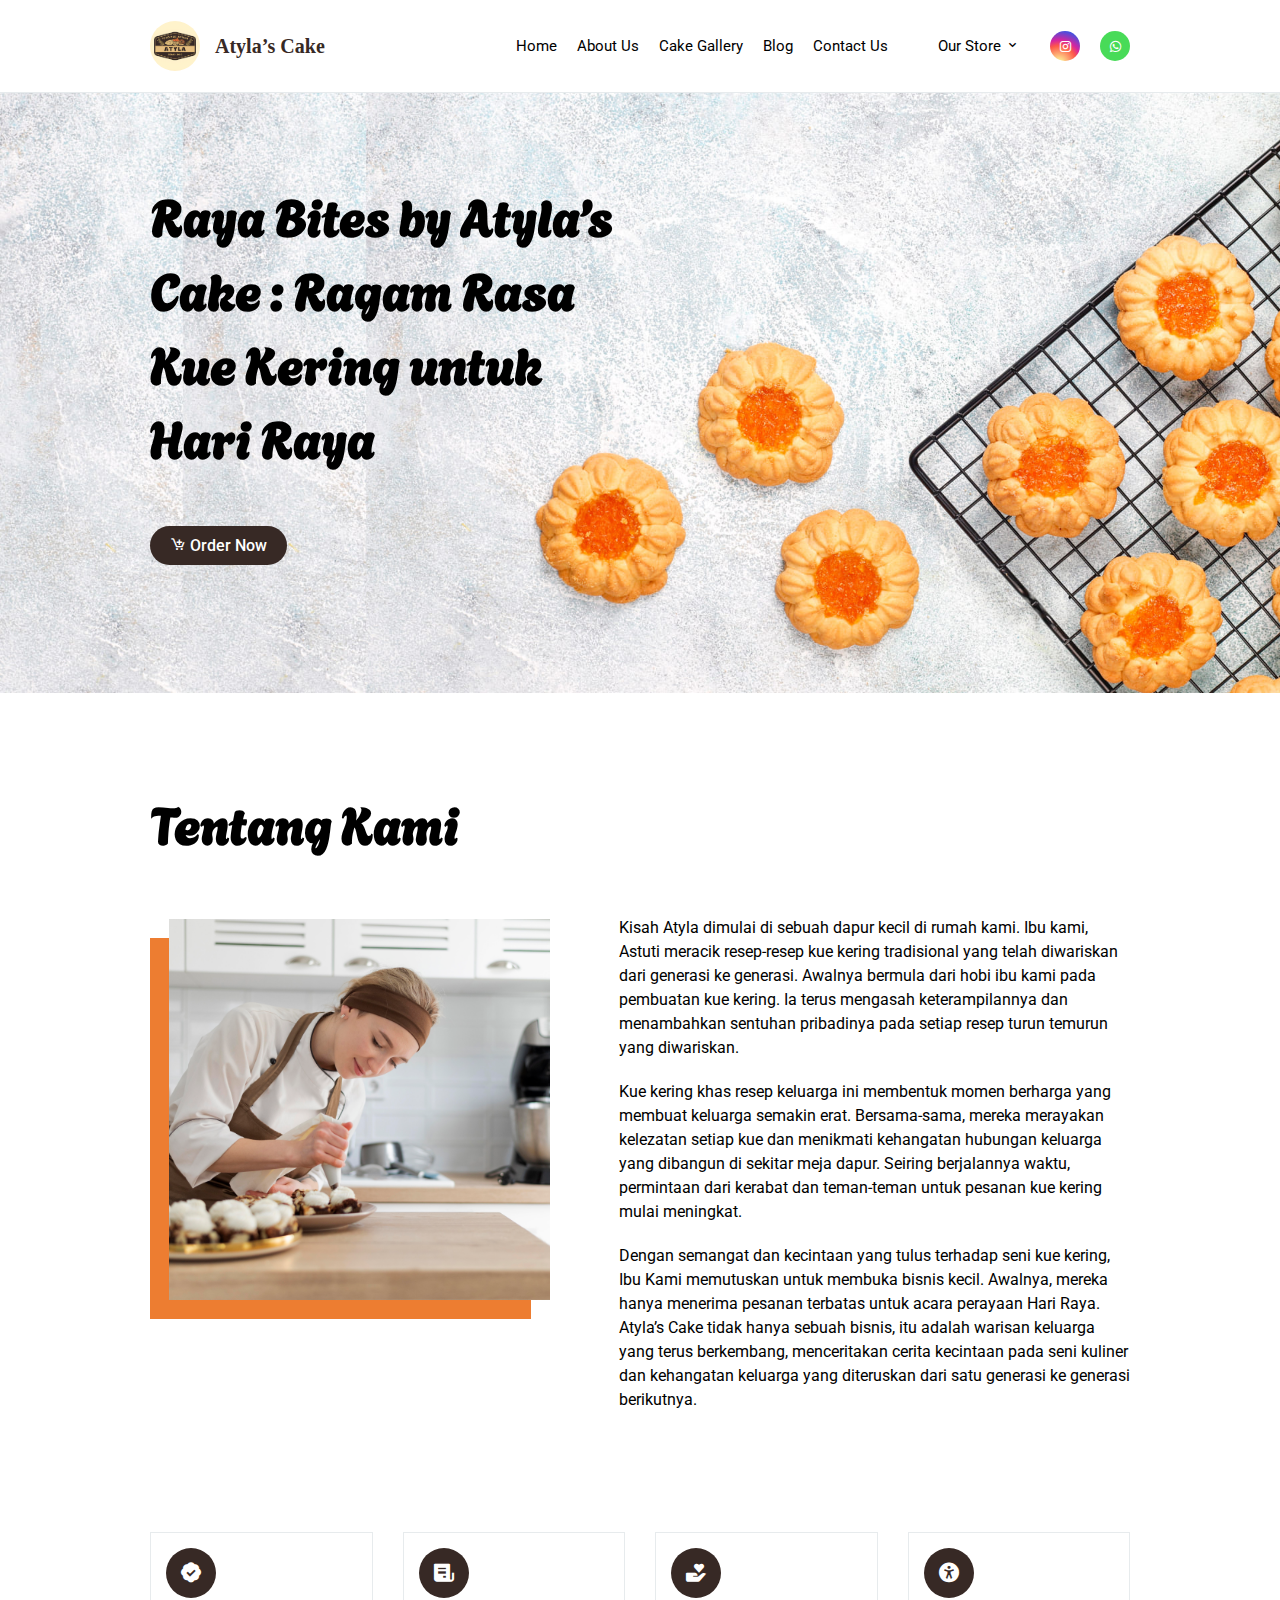
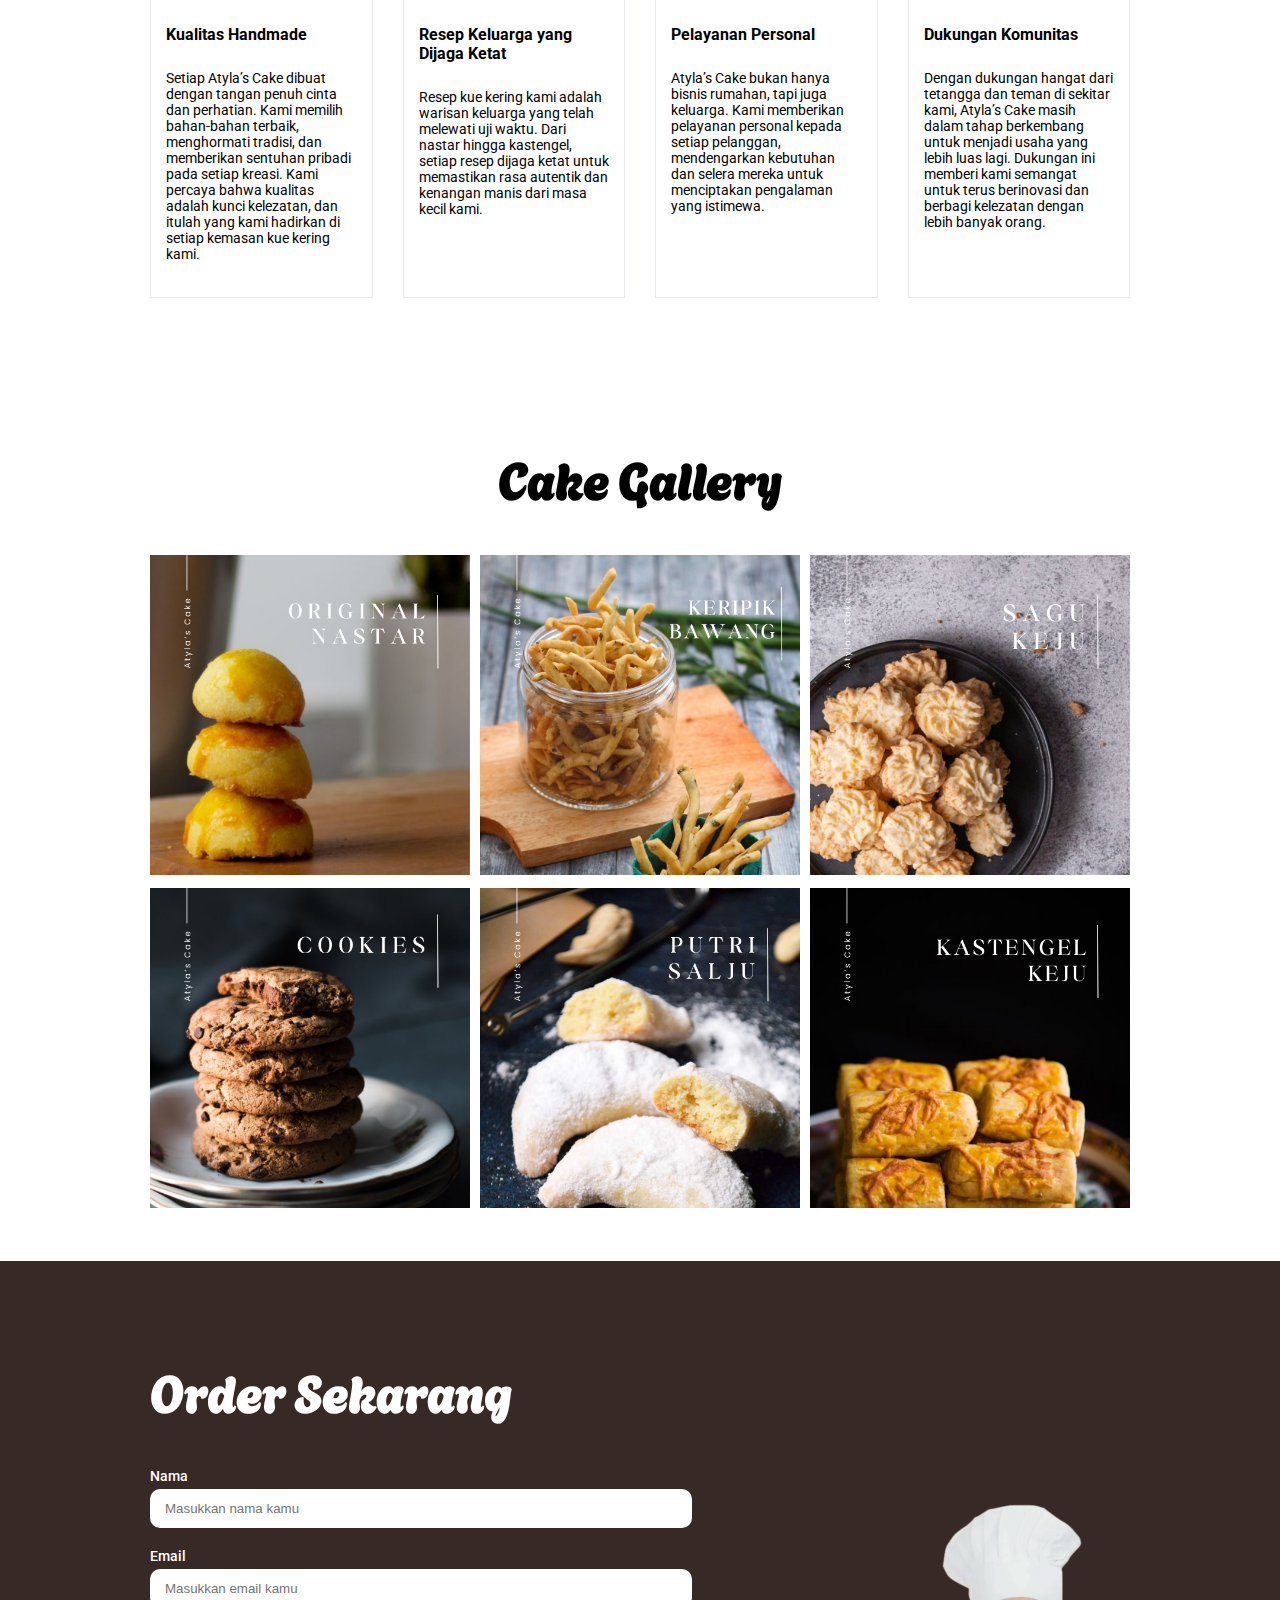
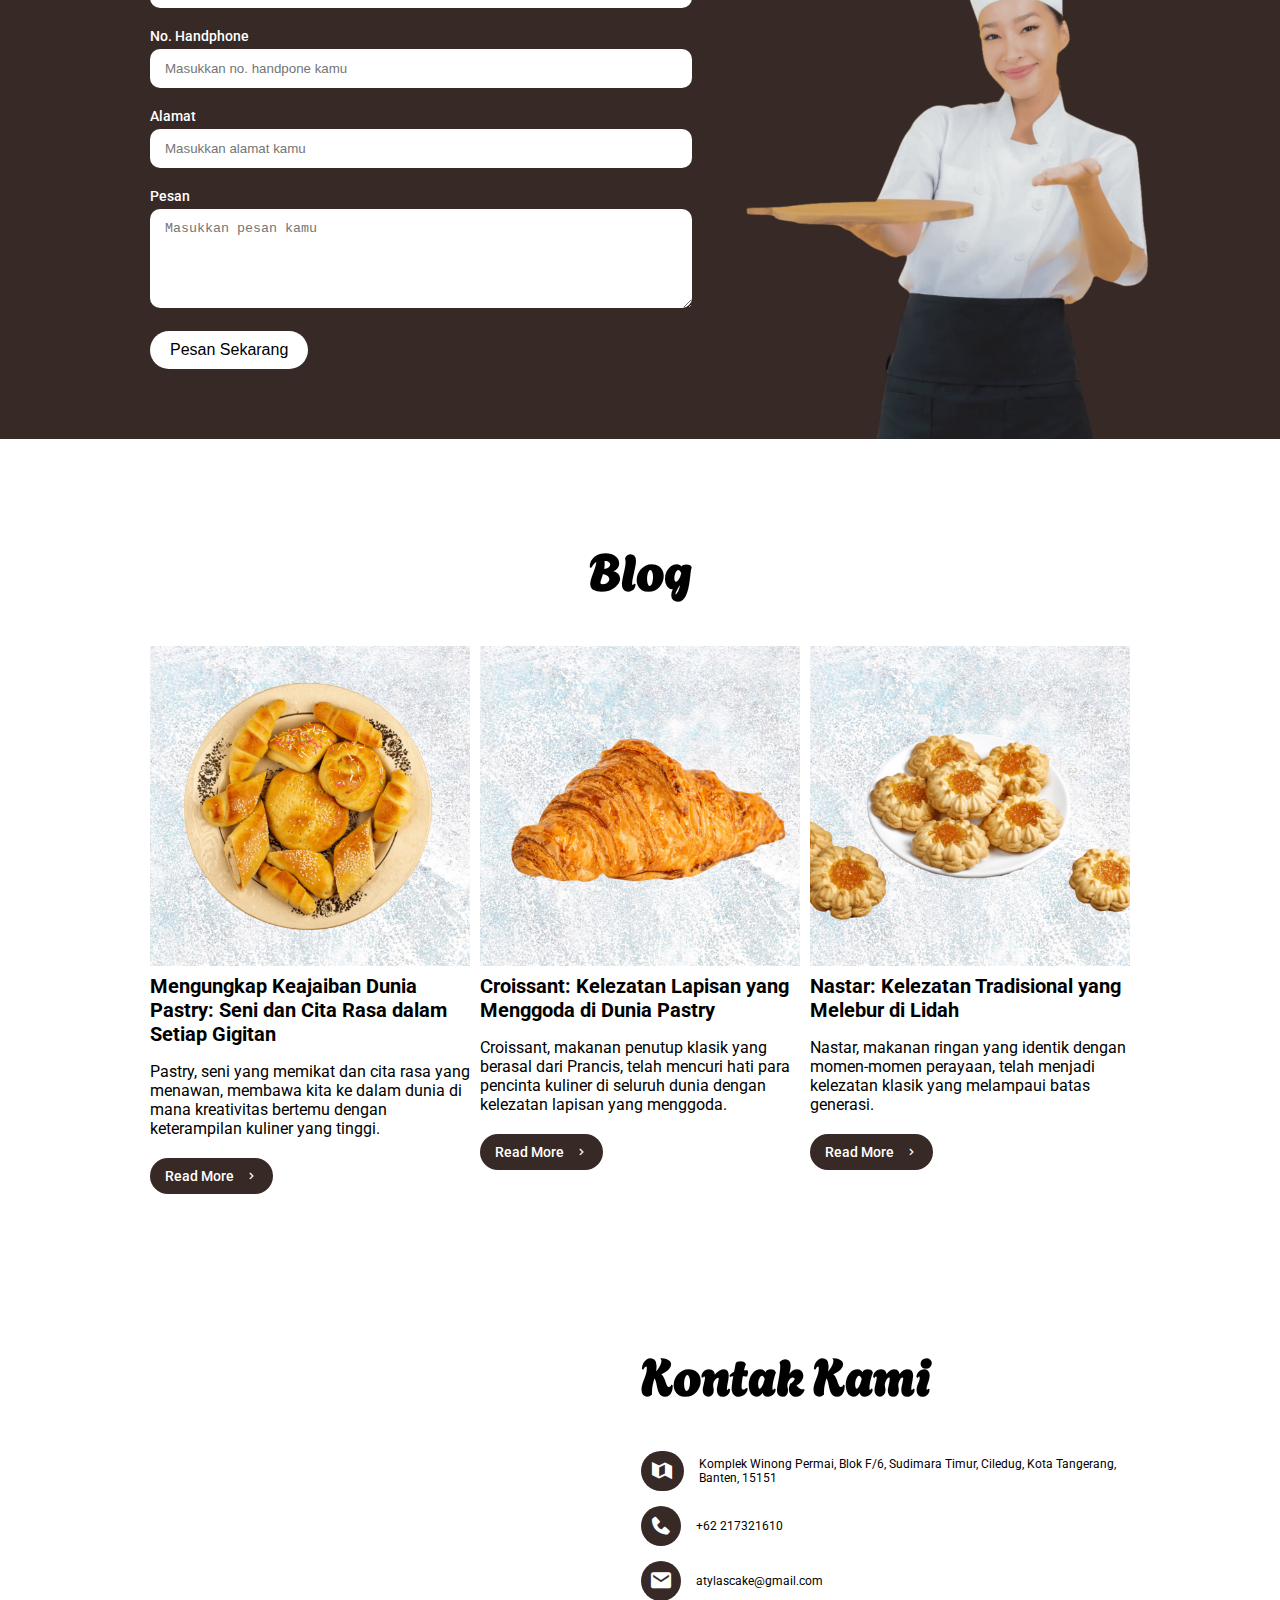
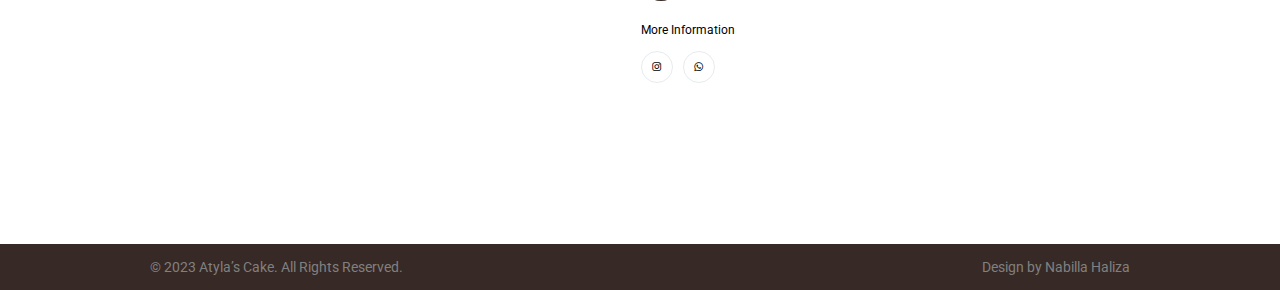
<file: Web_Statis.html>
<!DOCTYPE html>
<html lang="en">
  <head>
    <meta charset="UTF-8" />
    <meta name="viewport" content="width=device-width, initial-scale=1.0" />
    <link rel="icon" type="image/png" href="img/logo.jpg" />
    <title>Atyla’s Cake</title>

    <!-- Jenis font menuggunakan playfair display dari google font -->
    <link rel="preconnect" href="https://fonts.googleapis.com" />
    <link rel="preconnect" href="https://fonts.gstatic.com" crossorigin />
    <link
      href="https://fonts.googleapis.com/css2?family=Agbalumo&family=Roboto:wght@100;300;400;500;700;900&display=swap"
      rel="stylesheet"
    />

    <!-- Font Icon menggunakan box icon  -->
    <link
      href="https://unpkg.com/boxicons@2.1.4/css/boxicons.min.css"
      rel="stylesheet"
    />

    <!-- CSS -->
    <link rel="stylesheet" href="css/styles1.css" />

    <!-- Javascript -->
    <script src="js/script2.js"></script>
  </head>

  <body>
    <!-- Navigation -->
    <nav id="nav-header" class="navigation">
      <a href="web-statis.html" class="logo">
        <img src="img/logo.jpg" alt="logo" />
        Atyla’s Cake
      </a>
      <ul class="navigation-menu">
        <li><a href="#home">Home</a></li>
        <li><a href="#about">About Us</a></li>
        <li><a href="#gallery">Cake Gallery</a></li>
        <li><a href="#blog">Blog</a></li>
        <li><a href="#kontak">Contact Us</a></li>
        <div class="navbar-extra">
          <a href="#" id="hamburger-menu"><i data-feather="menu"></i></a>
        </div>
        <li class="dropdown">
          <a
            href="javascript:void(0)"
            onclick="toggleDropdown()"
            class="dropdown-toggle"
            >Our Store <i class="bx bx-chevron-down"></i
          ></a>
          <ul id="dropdown-menu" class="dropdown-menu">
            <li>
              <a href="#"><i class="bx bxs-store"></i> <span>Ciledug</span></a>
            </li>
            <li>
              <a href="#"><i class="bx bxs-store"></i> <span>Cipondoh</span></a>
            </li>
            <li>
              <a href="#"><i class="bx bxs-store"></i> <span>Ciputat</span></a>
            </li>
          </ul>
        </li>
        <li>
          <a
            href="https://www.instagram.com/atylacake.official/?igshid=MzMyNGUyNmU2YQ%3D%3D&utm_source=qr"
            target="_blank"
            class="contact ig"
            ><i class="bx bxl-instagram"></i
          ></a>
        </li>
        <li>
          <a
            href="https://wa.me/6285715851895"
            target="_blank"
            class="contact wa"
            ><i class="bx bxl-whatsapp"></i
          ></a>
        </li>
      </ul>
    </nav>

    <!-- Header -->
    <header id="home" class="hero">
      <div class="hero-title">
        <h1>
          Raya Bites by Atyla’s Cake : Ragam Rasa Kue Kering untuk Hari Raya
        </h1>
        <p>
          Selamat datang di Atyla’s Cake tempat di mana keharuman kue kering
          berkualitas tinggi bertemu dengan tradisi dan kehangatan.
        </p>
        <a href="#order" class="btn-primary"
          ><i class="bx bx-cart-add"></i> Order Now</a
        >
      </div>
    </header>

    <!-- About Section -->
    <section id="about">
      <h2 class="section-title">Tentang Kami</h2>
      <div class="section-alignment">
        <div class="section-image">
          <img src="img/about bg.png" alt="about-us" />
        </div>
        <div class="section-content">
          <p>
            Kisah Atyla dimulai di sebuah dapur kecil di rumah kami. Ibu kami,
            Astuti meracik resep-resep kue kering tradisional yang telah
            diwariskan dari generasi ke generasi. Awalnya bermula dari hobi ibu
            kami pada pembuatan kue kering. Ia terus mengasah keterampilannya
            dan menambahkan sentuhan pribadinya pada setiap resep turun temurun
            yang diwariskan.
          </p>
          <p>
            Kue kering khas resep keluarga ini membentuk momen berharga yang
            membuat keluarga semakin erat. Bersama-sama, mereka merayakan
            kelezatan setiap kue dan menikmati kehangatan hubungan keluarga yang
            dibangun di sekitar meja dapur. Seiring berjalannya waktu,
            permintaan dari kerabat dan teman-teman untuk pesanan kue kering
            mulai meningkat.
          </p>
          <p>
            Dengan semangat dan kecintaan yang tulus terhadap seni kue kering,
            Ibu Kami memutuskan untuk membuka bisnis kecil. Awalnya, mereka
            hanya menerima pesanan terbatas untuk acara perayaan Hari Raya.
            Atyla’s Cake tidak hanya sebuah bisnis, itu adalah warisan keluarga
            yang terus berkembang, menceritakan cerita kecintaan pada seni
            kuliner dan kehangatan keluarga yang diteruskan dari satu generasi
            ke generasi berikutnya.
          </p>
        </div>
      </div>
    </section>

    <!-- Quality Section -->
    <section>
      <div class="qualtiy">
        <div class="item">
          <div class="icon"><i class="bx bxs-badge-check"></i></div>
          <h5>Kualitas Handmade</h5>
          <p>
            Setiap Atyla’s Cake dibuat dengan tangan penuh cinta dan perhatian.
            Kami memilih bahan-bahan terbaik, menghormati tradisi, dan
            memberikan sentuhan pribadi pada setiap kreasi. Kami percaya bahwa
            kualitas adalah kunci kelezatan, dan itulah yang kami hadirkan di
            setiap kemasan kue kering kami.
          </p>
        </div>
        <div class="item">
          <div class="icon"><i class="bx bxs-receipt"></i></div>
          <h5>Resep Keluarga yang Dijaga Ketat</h5>
          <p>
            Resep kue kering kami adalah warisan keluarga yang telah melewati
            uji waktu. Dari nastar hingga kastengel, setiap resep dijaga ketat
            untuk memastikan rasa autentik dan kenangan manis dari masa kecil
            kami.
          </p>
        </div>
        <div class="item">
          <div class="icon"><i class="bx bxs-donate-heart"></i></div>
          <h5>Pelayanan Personal</h5>
          <p>
            Atyla’s Cake bukan hanya bisnis rumahan, tapi juga keluarga. Kami
            memberikan pelayanan personal kepada setiap pelanggan, mendengarkan
            kebutuhan dan selera mereka untuk menciptakan pengalaman yang
            istimewa.
          </p>
        </div>
        <div class="item">
          <div class="icon"><i class="bx bxs-universal-access"></i></div>
          <h5>Dukungan Komunitas</h5>
          <p>
            Dengan dukungan hangat dari tetangga dan teman di sekitar kami,
            Atyla’s Cake masih dalam tahap berkembang untuk menjadi usaha yang
            lebih luas lagi. Dukungan ini memberi kami semangat untuk terus
            berinovasi dan berbagi kelezatan dengan lebih banyak orang.
          </p>
        </div>
      </div>
    </section>

    <!-- Gellery Section -->
    <section id="gallery">
      <h2 class="section-title text-center">Cake Gallery</h2>
      <div class="gallery">
        <div class="item">
          <img src="img/AA NASTAR (1).PNG" alt="cake" />
        </div>
        <div class="item">
          <img src="img/AA KB.PNG" alt="cake" />
        </div>
        <div class="item">
          <img src="img/AA SAGU.PNG" alt="cake" />
        </div>
        <div class="item">
          <img src="img/AA COOKIES.PNG" alt="cake" />
        </div>
        <div class="item">
          <img src="img/AA PS.PNG" alt="cake" />
        </div>
        <div class="item"><img src="img/AA KASTENGEL.PNG" cake"></div>
      </div>
    </section>

    <!-- Order Section -->
    <section id="order" class="bg-primary text-white">
      <h2 class="section-title">Order Sekarang</h2>
      <div class="section-alignment">
        <div class="section-content">
          <form action="#">
            <div class="form-group">
              <label for="" class="form-label">Nama</label>
              <input
                type="text"
                class="form-input"
                placeholder="Masukkan nama kamu"
              />
            </div>
            <div class="form-group">
              <label for="" class="form-label">Email</label>
              <input
                type="email"
                class="form-input"
                placeholder="Masukkan email kamu"
              />
            </div>
            <div class="form-group">
              <label for="" class="form-label">No. Handphone</label>
              <input
                type="text"
                class="form-input"
                placeholder="Masukkan no. handpone kamu"
              />
            </div>
            <div class="form-group">
              <label for="" class="form-label">Alamat</label>
              <input
                type="text"
                class="form-input"
                placeholder="Masukkan alamat kamu"
              />
            </div>
            <div class="form-group">
              <label for="" class="form-label">Pesan</label>
              <textarea
                type="text"
                class="form-input"
                rows="5"
                placeholder="Masukkan pesan kamu"
              ></textarea>
            </div>
            <div class="form-group">
              <button class="btn-order">Pesan Sekarang</button>
            </div>
          </form>
        </div>
        <div class="section-image">
          <img src="img/order.png" alt="orders" class="order-img" />
        </div>
      </div>
    </section>

    <!-- Article Section -->
    <section id="blog">
      <h2 class="section-title text-center">Blog</h2>
      <div class="article">
        <div class="item">
          <img src="img/cake-6.jpg" alt="cake" />
          <h5 class="article-title">
            Mengungkap Keajaiban Dunia Pastry: Seni dan Cita Rasa dalam Setiap
            Gigitan
          </h5>
          <p>
            Pastry, seni yang memikat dan cita rasa yang menawan, membawa kita
            ke dalam dunia di mana kreativitas bertemu dengan keterampilan
            kuliner yang tinggi.
          </p>
          <a
            href="https://www.cnnindonesia.com/gaya-hidup/20150227150032-262-35407/mengenal-pastry-cabang-ilmu-tersulit-di-dunia-kuliner"
            target="_blank"
            class="btn-link"
            >Read More <i class="bx bx-chevron-right"></i
          ></a>
        </div>
        <div class="item">
          <img src="img/cake-2.jpg" alt="cake" />
          <h5 class="article-title">
            Croissant: Kelezatan Lapisan yang Menggoda di Dunia Pastry
          </h5>
          <p>
            Croissant, makanan penutup klasik yang berasal dari Prancis, telah
            mencuri hati para pencinta kuliner di seluruh dunia dengan kelezatan
            lapisan yang menggoda.
          </p>
          <a
            href="https://www.unews.id/lifestyle/28810809902/lezatnya-cokelat-dalam-balutan-pastry-intip-resep-chocolate-croissant-yang-menggoda"
            target="_blank"
            class="btn-link"
            >Read More <i class="bx bx-chevron-right"></i
          ></a>
        </div>
        <div class="item">
          <img src="img/cake-3.jpg" alt="cake" />
          <h5 class="article-title">
            Nastar: Kelezatan Tradisional yang Melebur di Lidah
          </h5>
          <p>
            Nastar, makanan ringan yang identik dengan momen-momen perayaan,
            telah menjadi kelezatan klasik yang melampaui batas generasi.
          </p>
          <a
            href="https://belitung.tribunnews.com/2023/04/03/resep-kue-lebaran-satu-adonan-bisa-dapat-enam-jenis-kue-kering-nastar-hingga-kastengel"
            target="_blank"
            class="btn-link"
            >Read More <i class="bx bx-chevron-right"></i
          ></a>
        </div>
      </div>
    </section>

    <!-- Contact Us Section -->
    <section id="kontak">
      <div class="section-alignment">
        <div class="section-image">
          <!-- Google map embed -->
          <div
            style="
              overflow: hidden;
              resize: none;
              max-width: 100%;
              width: 500px;
              height: 500px;
            "
          >
            <div
              id="embed-map-canvas"
              style="height: 100%; width: 100%; max-width: 100%"
            >
              <iframe
                style="height: 100%; width: 100%; border: 0"
                frameborder="0"
                src="https://www.google.com/maps/embed/v1/place?q=Komplek+Winong+Permai,+Jalan+Winong+Permai,+RT.002/RW.005,+East+Sudimara,+Tangerang+City,+Banten,+Indonesia&key=AIzaSyBFw0Qbyq9zTFTd-tUY6dZWTgaQzuU17R8"
              ></iframe>
            </div>
          </div>
        </div>
        <div class="section-content">
          <h2 class="section-title">Kontak Kami</h2>
          <ul class="address">
            <li>
              <div class="icon"><i class="bx bxs-map-alt"></i></div>
              <span
                >Komplek Winong Permai, Blok F/6, Sudimara Timur, Ciledug, Kota
                Tangerang, Banten, 15151</span
              >
            </li>
            <li>
              <div class="icon"><i class="bx bxs-phone"></i></div>
              <span>+62 217321610</span>
            </li>
            <li>
              <div class="icon"><i class="bx bxs-envelope"></i></div>
              <span>atylascake@gmail.com</span>
            </li>
          </ul>
          <p class="text-muted-sm">More Information</p>
          <ul class="social-media">
            <li>
              <a href="#" class="icon">
                <i class="bx bxl-instagram"></i>
              </a>
            </li>
            <li>
              <a href="#" class="icon">
                <i class="bx bxl-whatsapp"></i>
              </a>
            </li>
          </ul>
        </div>
      </div>
    </section>

    <!-- Footer -->
    <footer>
      <p>&copy; 2023 Atyla’s Cake. All Rights Reserved.</p>
      <p>Design by Nabilla Haliza</p>
    </footer>
  </body>
</html>
</file>
<file: css/styles.css>
/* Style umum */
html {
  scroll-behavior: smooth;
}

body {
  box-sizing: border-box;
  margin: 0;
  padding: 0;
  font-family: "Roboto", sans-serif;
}

p {
  margin-bottom: 20px;
  font-size: 16px;
}

.text-center {
  text-align: center;
}

.pb-0 {
  padding-bottom: 0;
}

.bg-primary {
  background-color: #372925;
}

.text-white {
  color: #fff;
}

/* Button */
.mt-2 {
  margin-top: 20px;
}

.btn-primary {
  background-color: #372925;
  color: #fff;
  padding: 10px 20px;
  font-size: 16px;
  font-weight: 500;
  text-decoration: none;
  border-radius: 25px;
  display: inline-block;
}

.btn-order {
  background-color: #ffffff;
  padding: 10px 20px;
  font-size: 16px;
  font-weight: 500;
  border-radius: 25px;
  border: none;
  cursor: pointer;
}

.btn-order:hover {
  background-color: #eee;
}

/* Style untuk navigation */
.navigation {
  display: flex;
  align-items: center;
  justify-content: space-between;
  background-color: #ffffff;
  border-bottom: 1px solid #e7ebed;
  padding: 15px 150px;
  transition: 0.5s all ease-in-out;
}

.navigation .navbar-extra #hamburger-menu {
  display: none;
}

.fixed-top {
  box-shadow: 0px 4px 15px 0px rgba(0, 0, 0, 0.15);
  padding: 0 150px;
  position: fixed;
  right: 0;
  left: 0;
  z-index: 1;
}

.navigation .logo {
  text-decoration: none;
  font-size: 20px;
  font-weight: 800;
  font-family: "Playfair Display", serif;
  color: #372925;
  display: flex;
  align-items: center;
  gap: 15px;
}

.navigation .logo img {
  width: 50px;
  border-radius: 50%;
}

.navigation .navigation-menu {
  display: flex;
  align-items: center;
  gap: 20px;
  list-style: none;
}

.navigation .navigation-menu a {
  color: black;
  display: block;
  text-decoration: none;
  font-size: 15px;
}

.navigation .navigation-menu a:hover {
  color: #ff2f00;
}

.navigation .navigation-menu li:nth-child(6) {
  border-right: 1px solid #999;
  padding-right: 20px;
}

.navigation .navigation-menu a.contact {
  width: 30px;
  height: 30px;
  border-radius: 25px;
  color: #fff;
  display: flex;
  align-items: center;
  justify-content: center;
}

.navigation .navigation-menu a.contact.ig {
  background: #d6249f;
  background: radial-gradient(
    circle at 30% 107%,
    #fdf497 0%,
    #fdf497 5%,
    #fd5949 45%,
    #d6249f 60%,
    #285aeb 90%
  );
}

.navigation .navigation-menu a.contact.wa {
  background-color: #48db58;
}

.navigation .navigation-menu .btn-registration {
  background-color: #372925;
  color: #ffffff;
  padding: 10px 20px;
  border-radius: 25px;
  font-weight: 500;
}

/* Media Queries */

/* Laptop */
@media (max-width: 1366px) {
  html {
    font-size: 75%;
  }
}
/* Tablet */
@media (max-width: 768px) {
  html {
    font-size: 62.5%;
  }
  #humberger-menu {
    display: inline-block;
  }
  .navigation .navbar-extra {
    position: absolute;
    top: 100%;
    right: -100;
    background-color: #ffffff;
    width: 30rem;
    height: 100vh;
  }

  .navigation .navbar-extra.active {
    right: 0;
  }
}

/* Mobile Phone */
@media (max-width: 450px) {
  html {
    font-size: 55%;
  }
}

/* Dropdown */
.dropdown {
  position: relative;
  display: inline-block;
}

.dropdown-toggle {
  color: white;
  padding: 10px;
  border: none;
  cursor: pointer;
}

.dropdown-menu {
  display: none;
  position: absolute;
  background-color: #fff;
  box-shadow: 0 8px 16px rgba(0, 0, 0, 0.2);
  z-index: 1;
  list-style: none;
  padding: 10px;
  border-radius: 10px;
  border: 1px solid #e7ebed;
}

.dropdown-menu li a {
  display: flex !important;
  padding: 10px 15px;
  text-align: left;
  border-radius: 10px;
  padding: 10px 15px;
  border-radius: 10px;
  gap: 5px;
  align-content: center;
}

.dropdown-menu li a:hover {
  background-color: #fd5949;
  color: #fff !important;
}

.show {
  display: block;
}

/* Header */
.hero {
  padding: 50px 150px;
  height: 500px;
  display: flex;
  background-image: url("../img/bg-hero.jpg");
  background-repeat: no-repeat;
  background-size: cover;
  background-position: bottom right;
}

.hero-title {
  width: 50%;
}

.hero-title h1 {
  font-size: 50px;
  font-family: "Agbalumo";
}

.hero-title p {
  font-size: 0%;
}

/* Section */
section {
  padding: 50px 150px;
  position: relative;
}

.section-alignment {
  display: flex;
  gap: 50px;
}

section .section-title {
  font-size: 50px;
  position: relative;
  font-family: "Agbalumo";
}

/* section .section-title::before {
    content: "";
    display: block;
    width: 60px;
    height: 5px;
    background: #372925;
    left: 32%;
    top: 50%;
    position: absolute;
} */

section .section-image {
  width: 45%;
}

section .section-image img {
  width: 100%;
}

section .section-image .order-img {
  position: absolute;
  width: auto;
  bottom: 0;
}

section .section-content {
  width: 55%;
  position: relative;
}

section .section-content p {
  line-height: 1.5;
}

/* Quality */
.qualtiy {
  display: flex;
  justify-content: space-between;
  gap: 30px;
}

.qualtiy .item {
  flex: 1 1 50%;
  padding: 15px;
  border: 1px solid #e7ebed;
}

.qualtiy .item:hover {
  background-color: #372925;
  color: #fff;
}

.qualtiy .item:hover .icon {
  background-color: #fff;
}

.qualtiy .item:hover .icon i {
  color: #372925;
}

.qualtiy .item .icon {
  width: 50px;
  height: 50px;
  border-radius: 50px;
  display: flex;
  align-items: center;
  justify-content: center;
  background-color: #372925;
}

.qualtiy .item .icon i {
  color: #ffffff;
  font-size: 24px;
}

.qualtiy .item h5 {
  font-size: 16px;
}

.qualtiy .item p {
  font-size: 14px;
}

/* Gallery */
.gallery {
  width: 100%;
  display: flex;
  flex-wrap: wrap;
  gap: 10px;
}

.gallery .item {
  flex: 1 1 30%;
  overflow: hidden;
  margin: 0 auto;
}

.gallery .item img {
  width: 100%;
  transition: 0.5s all ease-in-out;
}

.gallery .item:hover img {
  transform: scale(1.2);
}

/* Article */
.article {
  width: 100%;
  display: flex;
  flex-wrap: wrap;
  gap: 10px;
}

.article .item {
  flex: 1 1 30%;
  overflow: hidden;
  margin: 0 auto;
}

.article .item img {
  width: 100%;
  transition: 0.5s all ease-in-out;
}

.article .item .article-title {
  display: block;
  margin: 5px 0 15px;
  font-size: 20px;
}

.article .item .btn-link {
  display: inline-flex;
  align-items: center;
  gap: 10px;
  text-decoration: none;
  background-color: #372925;
  color: #fff;
  font-size: 14px;
  border-radius: 25px;
  font-weight: 500;
  padding: 10px 15px;
}

/* Order */
.form-group {
  margin-bottom: 20px;
}

.form-group .form-label {
  display: block;
  font-size: 14px;
  font-weight: 500;
  margin-bottom: 5px;
}

.form-group .form-input {
  padding: 12px 15px;
  outline: none;
  width: 100%;
  border-radius: 10px;
  border: 0;
}

/* Contact Us */
.text-muted-sm {
  font-size: 12px;
  margin-top: 20px;
  margin-bottom: 0;
}

.address,
.social-media {
  list-style: none;
  padding-left: 0;
}

.address li {
  display: flex;
  align-items: center;
  gap: 15px;
  margin-bottom: 15px;
}

.address li:first-child .icon {
  width: 38px;
}

.address li .icon {
  width: 30px;
  height: 30px;
  padding: 5px;
  background-color: #372925;
  color: #fff;
  display: flex;
  align-items: center;
  justify-content: center;
  border-radius: 25px;
}

.address li .icon i {
  font-size: 24px;
}

.social-media li.title {
  display: block;
}

.social-media {
  display: flex;
  gap: 10px;
}

.social-media li a {
  display: flex;
  align-items: center;
  justify-content: center;
  width: 30px;
  height: 30px;
  border-radius: 25px;
  border: 1px solid #e7ebed;
  color: black;
  text-decoration: none;
}

.social-media li a:hover {
  background-color: #372925;
  color: #fff;
}

/* Footer */
footer {
  padding: 15px 150px;
  display: flex;
  align-items: center;
  justify-content: space-between;
  background-color: #372925;
}

footer p {
  color: gray;
  font-size: 14px;
  margin: 0;
}
</file>
<file: css/styles1.css>
/* Style umum */
html {
  scroll-behavior: smooth;
}

body {
  box-sizing: border-box;
  margin: 0;
  padding: 0;
  font-family: "Roboto", sans-serif;
}

p {
  margin-bottom: 20px;
  font-size: 16px;
}

.text-center {
  text-align: center;
}

.pb-0 {
  padding-bottom: 0;
}

.bg-primary {
  background-color: #372925;
}

.text-white {
  color: #fff;
}

/* Button */
.mt-2 {
  margin-top: 20px;
}

.btn-primary {
  background-color: #372925;
  color: #fff;
  padding: 10px 20px;
  font-size: 16px;
  font-weight: 500;
  text-decoration: none;
  border-radius: 25px;
  display: inline-block;
}

.btn-order {
  background-color: #ffffff;
  padding: 10px 20px;
  font-size: 16px;
  font-weight: 500;
  border-radius: 25px;
  border: none;
  cursor: pointer;
}

.btn-order:hover {
  background-color: #eee;
}

/* Style untuk navigation */
.navigation {
  display: flex;
  align-items: center;
  justify-content: space-between;
  background-color: #ffffff;
  border-bottom: 1px solid #e7ebed;
  padding: 15px 150px;
  transition: 0.5s all ease-in-out;
}

.navigation .navbar-extra #hamburger-menu {
  display: none;
}

.fixed-top {
  box-shadow: 0px 4px 15px 0px rgba(0, 0, 0, 0.15);
  padding: 0 150px;
  position: fixed;
  right: 0;
  left: 0;
  z-index: 1;
}

.navigation .logo {
  text-decoration: none;
  font-size: 20px;
  font-weight: 800;
  font-family: "Playfair Display", serif;
  color: #372925;
  display: flex;
  align-items: center;
  gap: 15px;
}

.navigation .logo img {
  width: 50px;
  border-radius: 50%;
}

.navigation .navigation-menu {
  display: flex;
  align-items: center;
  gap: 20px;
  list-style: none;
}

.navigation .navigation-menu a {
  color: black;
  display: block;
  text-decoration: none;
  font-size: 15px;
}

.navigation .navigation-menu a:hover {
  color: #ff2f00;
}

.navigation .navigation-menu li:nth-child(6) {
  border-right: 1px solid #999;
  padding-right: 20px;
}

.navigation .navigation-menu a.contact {
  width: 30px;
  height: 30px;
  border-radius: 25px;
  color: #fff;
  display: flex;
  align-items: center;
  justify-content: center;
}

.navigation .navigation-menu a.contact.ig {
  background: #d6249f;
  background: radial-gradient(
    circle at 30% 107%,
    #fdf497 0%,
    #fdf497 5%,
    #fd5949 45%,
    #d6249f 60%,
    #285aeb 90%
  );
}

.navigation .navigation-menu a.contact.wa {
  background-color: #48db58;
}

.navigation .navigation-menu .btn-registration {
  background-color: #372925;
  color: #ffffff;
  padding: 10px 20px;
  border-radius: 25px;
  font-weight: 500;
}

/* Media Queries */

/* Laptop */
@media (max-width: 1366px) {
  html {
    font-size: 75%;
  }
}
/* Tablet */
@media (max-width: 768px) {
  html {
    font-size: 62.5%;
  }
  #humberger-menu {
    display: inline-block;
  }
  .navigation .navbar-extra {
    position: absolute;
    top: 100%;
    right: -100;
    background-color: #ffffff;
    width: 30rem;
    height: 100vh;
  }

  .navigation .navbar-extra.active {
    right: 0;
  }
}

/* Mobile Phone */
@media (max-width: 450px) {
  html {
    font-size: 55%;
  }
}

/* Dropdown */
.dropdown {
  position: relative;
  display: inline-block;
}

.dropdown-toggle {
  color: white;
  padding: 10px;
  border: none;
  cursor: pointer;
}

.dropdown-menu {
  display: none;
  position: absolute;
  background-color: #fff;
  box-shadow: 0 8px 16px rgba(0, 0, 0, 0.2);
  z-index: 1;
  list-style: none;
  padding: 10px;
  border-radius: 10px;
  border: 1px solid #e7ebed;
}

.dropdown-menu li a {
  display: flex !important;
  padding: 10px 15px;
  text-align: left;
  border-radius: 10px;
  padding: 10px 15px;
  border-radius: 10px;
  gap: 5px;
  align-content: center;
}

.dropdown-menu li a:hover {
  background-color: #fd5949;
  color: #fff !important;
}

.show {
  display: block;
}

/* Header */
.hero {
  padding: 50px 150px;
  height: 500px;
  display: flex;
  background-image: url("../img/bg-hero.jpg");
  background-repeat: no-repeat;
  background-size: cover;
  background-position: bottom right;
}

.hero-title {
  width: 50%;
}

.hero-title h1 {
  font-size: 50px;
  font-family: "Agbalumo";
}

.hero-title p {
  font-size: 0%;
}

/* Section */
section {
  padding: 50px 150px;
  position: relative;
}

.section-alignment {
  display: flex;
  gap: 50px;
}

section .section-title {
  font-size: 50px;
  position: relative;
  font-family: "Agbalumo";
}

/* section .section-title::before {
    content: "";
    display: block;
    width: 60px;
    height: 5px;
    background: #372925;
    left: 32%;
    top: 50%;
    position: absolute;
} */

section .section-image {
  width: 45%;
}

section .section-image img {
  width: 100%;
}

section .section-image .order-img {
  position: absolute;
  width: auto;
  bottom: 0;
}

section .section-content {
  width: 55%;
  position: relative;
}

section .section-content p {
  line-height: 1.5;
}

/* Quality */
.qualtiy {
  display: flex;
  justify-content: space-between;
  gap: 30px;
}

.qualtiy .item {
  flex: 1 1 50%;
  padding: 15px;
  border: 1px solid #e7ebed;
}

.qualtiy .item:hover {
  background-color: #372925;
  color: #fff;
}

.qualtiy .item:hover .icon {
  background-color: #fff;
}

.qualtiy .item:hover .icon i {
  color: #372925;
}

.qualtiy .item .icon {
  width: 50px;
  height: 50px;
  border-radius: 50px;
  display: flex;
  align-items: center;
  justify-content: center;
  background-color: #372925;
}

.qualtiy .item .icon i {
  color: #ffffff;
  font-size: 24px;
}

.qualtiy .item h5 {
  font-size: 16px;
}

.qualtiy .item p {
  font-size: 14px;
}

/* Gallery */
.gallery {
  width: 100%;
  display: flex;
  flex-wrap: wrap;
  gap: 10px;
}

.gallery .item {
  flex: 1 1 30%;
  overflow: hidden;
  margin: 0 auto;
}

.gallery .item img {
  width: 100%;
  transition: 0.5s all ease-in-out;
}

.gallery .item:hover img {
  transform: scale(1.2);
}

/* Article */
.article {
  width: 100%;
  display: flex;
  flex-wrap: wrap;
  gap: 10px;
}

.article .item {
  flex: 1 1 30%;
  overflow: hidden;
  margin: 0 auto;
}

.article .item img {
  width: 100%;
  transition: 0.5s all ease-in-out;
}

.article .item .article-title {
  display: block;
  margin: 5px 0 15px;
  font-size: 20px;
}

.article .item .btn-link {
  display: inline-flex;
  align-items: center;
  gap: 10px;
  text-decoration: none;
  background-color: #372925;
  color: #fff;
  font-size: 14px;
  border-radius: 25px;
  font-weight: 500;
  padding: 10px 15px;
}

/* Order */
.form-group {
  margin-bottom: 20px;
}

.form-group .form-label {
  display: block;
  font-size: 14px;
  font-weight: 500;
  margin-bottom: 5px;
}

.form-group .form-input {
  padding: 12px 15px;
  outline: none;
  width: 100%;
  border-radius: 10px;
  border: 0;
}

/* Contact Us */
.text-muted-sm {
  font-size: 12px;
  margin-top: 20px;
  margin-bottom: 0;
}

.address,
.social-media {
  list-style: none;
  padding-left: 0;
}

.address li {
  display: flex;
  align-items: center;
  gap: 15px;
  margin-bottom: 15px;
}

.address li:first-child .icon {
  width: 38px;
}

.address li .icon {
  width: 30px;
  height: 30px;
  padding: 5px;
  background-color: #372925;
  color: #fff;
  display: flex;
  align-items: center;
  justify-content: center;
  border-radius: 25px;
}

.address li .icon i {
  font-size: 24px;
}

.social-media li.title {
  display: block;
}

.social-media {
  display: flex;
  gap: 10px;
}

.social-media li a {
  display: flex;
  align-items: center;
  justify-content: center;
  width: 30px;
  height: 30px;
  border-radius: 25px;
  border: 1px solid #e7ebed;
  color: black;
  text-decoration: none;
}

.social-media li a:hover {
  background-color: #372925;
  color: #fff;
}

/* Footer */
footer {
  padding: 15px 150px;
  display: flex;
  align-items: center;
  justify-content: space-between;
  background-color: #372925;
}

footer p {
  color: gray;
  font-size: 14px;
  margin: 0;
}
</file>
<file: style.css>
/*ini adalah comment*/

/*reset*/
* {
    margin: 0;
    padding: 0;
}

body {
    font-family: sans-serif;
    color: white;
}

img {
    width: 20%; /*ukuran gambar*/
   
}

/*paragraf*/
p {
    background-color: white;
    color: black;
    font-family: 'Franklin Gothic';
    text-align: justify;
    padding-left: 70px;
    padding-right: 70px;
    padding-top: 20px;
}

ul {
    padding-left: 64px;
    color: black;
    font-family: 'Franklin Gothic';
}

/*link*/
a {
    color: white;
}

table {
    padding-left: 10px;
    width: 20%;
    border-left: 2px solid red;
    margin-left: 12px;
    font-family: 'Franklin Gothic';
}


.wrapper-content {
    background: white;
    text-align: center;
    color: black;
    
}

/*class*/
.pback {
    border-radius: 10px;
    background-color: red;
    color: white;
    text-align: center;
    padding-bottom: 2%;
    margin-left: 30%;
    margin-right: 30%;
}


.back {
    background-image: url(img/WhatsApp\ Image\ 2023-10-13\ at\ 21.34.14.jpeg);
    background-size: cover;
    padding-top: 2%;
    padding-bottom: 40%;
    background-attachment: fixed;
}

.head {
    border-radius: 10px;
    background-color: red;
    color: white;
    text-align: center;
    margin-left: 2%;
    margin-right: 2%;
}

.head2 {
    color: white;
    background: black;
    text-align: center;
}


.par {
    background-color: black;
    color: white;
    padding-top: 0;
    padding-left: 10px;
    border-left: 2px solid red;
    margin-left: 12px;
}

.wrapper-list {
    background-color: black;

}

.kel {
    background-color: black;
    color: red;
    padding-left: 10px;
    padding-bottom: 1%;
    text-align: left;
    border: 2px solid red;
}
</file>
